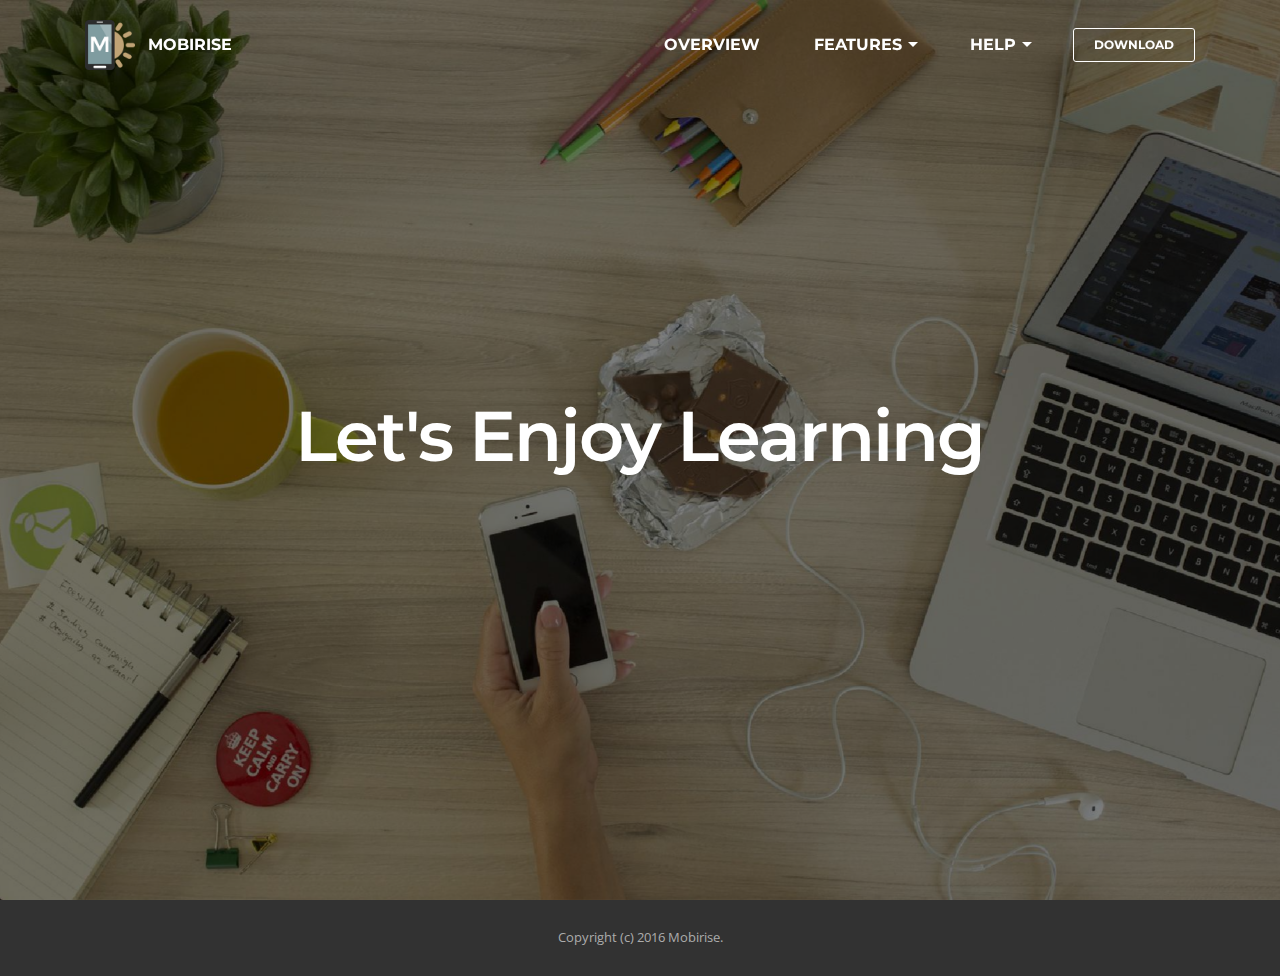
<file: index.html>
<!DOCTYPE html>
<html>
<head>
  <!-- Site made with Mobirise Website Builder v3.12.1, https://mobirise.com -->
  <meta charset="UTF-8">
  <meta http-equiv="X-UA-Compatible" content="IE=edge">
  <meta name="generator" content="Mobirise v3.12.1, mobirise.com">
  <meta name="viewport" content="width=device-width, initial-scale=1">
  <link rel="shortcut icon" href="assets/images/l-enjoy-logo-2017-128x129.png" type="image/x-icon">
  <meta name="description" content="">
  
  <link rel="stylesheet" href="https://fonts.googleapis.com/css?family=Lora:400,700,400italic,700italic&amp;subset=latin">
  <link rel="stylesheet" href="https://fonts.googleapis.com/css?family=Montserrat:400,700">
  <link rel="stylesheet" href="https://fonts.googleapis.com/css?family=Raleway:100,100i,200,200i,300,300i,400,400i,500,500i,600,600i,700,700i,800,800i,900,900i">
  <link rel="stylesheet" href="assets/bootstrap-material-design-font/css/material.css">
  <link rel="stylesheet" href="assets/tether/tether.min.css">
  <link rel="stylesheet" href="assets/bootstrap/css/bootstrap.min.css">
  <link rel="stylesheet" href="assets/dropdown/css/style.css">
  <link rel="stylesheet" href="assets/animate.css/animate.min.css">
  <link rel="stylesheet" href="assets/theme/css/style.css">
  <link rel="stylesheet" href="assets/mobirise/css/mbr-additional.css" type="text/css">
  
  
  
</head>
<body>
<section id="menu-0">

    <nav class="navbar navbar-dropdown bg-color transparent navbar-fixed-top">
        <div class="container">

            <div class="mbr-table">
                <div class="mbr-table-cell">

                    <div class="navbar-brand">
                        <a href="https://mobirise.com" class="navbar-logo"><img src="assets/images/logo.png" alt="Mobirise"></a>
                        <a class="navbar-caption" href="https://mobirise.com">MOBIRISE</a>
                    </div>

                </div>
                <div class="mbr-table-cell">

                    <button class="navbar-toggler pull-xs-right hidden-md-up" type="button" data-toggle="collapse" data-target="#exCollapsingNavbar">
                        <div class="hamburger-icon"></div>
                    </button>

                    <ul class="nav-dropdown collapse pull-xs-right nav navbar-nav navbar-toggleable-sm" id="exCollapsingNavbar"><li class="nav-item"><a class="nav-link link" href="https://mobirise.com/">OVERVIEW</a></li><li class="nav-item dropdown"><a class="nav-link link dropdown-toggle" data-toggle="dropdown-submenu" href="https://mobirise.com/">FEATURES</a><div class="dropdown-menu"><a class="dropdown-item" href="https://mobirise.com/">Mobile friendly</a><a class="dropdown-item" href="https://mobirise.com/">Based on Bootstrap</a><div class="dropdown"><a class="dropdown-item dropdown-toggle" data-toggle="dropdown-submenu" href="https://mobirise.com/">Trendy blocks</a><div class="dropdown-menu dropdown-submenu"><a class="dropdown-item" href="https://mobirise.com/">Image/content slider</a><a class="dropdown-item" href="https://mobirise.com/">Contact forms</a><a class="dropdown-item" href="https://mobirise.com/">Image gallery</a><a class="dropdown-item" href="https://mobirise.com/">Mobile menu</a><a class="dropdown-item" href="https://mobirise.com/">Google maps</a><a class="dropdown-item" href="https://mobirise.com/">Social buttons</a><a class="dropdown-item" href="https://mobirise.com/">Google fonts</a><a class="dropdown-item" href="https://mobirise.com/">Video background</a></div></div><a class="dropdown-item" href="https://mobirise.com/">Host anywhere</a></div></li><li class="nav-item dropdown open"><a class="nav-link link dropdown-toggle" data-toggle="dropdown-submenu" href="https://mobirise.com/" aria-expanded="true">HELP</a><div class="dropdown-menu"><a class="dropdown-item" href="http://forums.mobirise.com/">Forum</a><a class="dropdown-item" href="https://mobirise.com/">Tutorials</a><a class="dropdown-item" href="https://mobirise.com/">Contact us</a></div></li><li class="nav-item nav-btn"><a class="nav-link btn btn-white btn-white-outline" href="https://mobirise.com/">DOWNLOAD</a></li></ul>
                    <button hidden="" class="navbar-toggler navbar-close" type="button" data-toggle="collapse" data-target="#exCollapsingNavbar">
                        <div class="close-icon"></div>
                    </button>

                </div>
            </div>

        </div>
    </nav>

</section>

<section class="engine"><a rel="external" href="https://mobirise.com">https://mobirise.com/</a></section><section class="mbr-section mbr-section-hero mbr-section-full mbr-parallax-background" id="header1-1" style="background-image: url(assets/images/mbr-2000x1333.jpg);">

    <div class="mbr-overlay" style="opacity: 0.5; background-color: rgb(0, 0, 0);"></div>

    <div class="mbr-table-cell">

        <div class="container">
            <div class="row">
                <div class="mbr-section col-md-10 col-md-offset-1 text-xs-center">

                    <h1 class="mbr-section-title display-1">Let's Enjoy Learning</h1>
                    
                    
                </div>
            </div>
        </div>
    </div>

    

</section>

<footer class="mbr-small-footer mbr-section mbr-section-nopadding" id="footer1-2" style="background-color: rgb(50, 50, 50); padding-top: 1.75rem; padding-bottom: 1.75rem;">
    
    <div class="container">
        <p class="text-xs-center">Copyright (c) 2016 Mobirise.</p>
    </div>
</footer>


  <script src="assets/web/assets/jquery/jquery.min.js"></script>
  <script src="assets/tether/tether.min.js"></script>
  <script src="assets/bootstrap/js/bootstrap.min.js"></script>
  <script src="assets/smooth-scroll/smooth-scroll.js"></script>
  <script src="assets/dropdown/js/script.min.js"></script>
  <script src="assets/touch-swipe/jquery.touch-swipe.min.js"></script>
  <script src="assets/viewport-checker/jquery.viewportchecker.js"></script>
  <script src="assets/jarallax/jarallax.js"></script>
  <script src="assets/theme/js/script.js"></script>
  
  
  <input name="animation" type="hidden">
  </body>
</html>
</file>
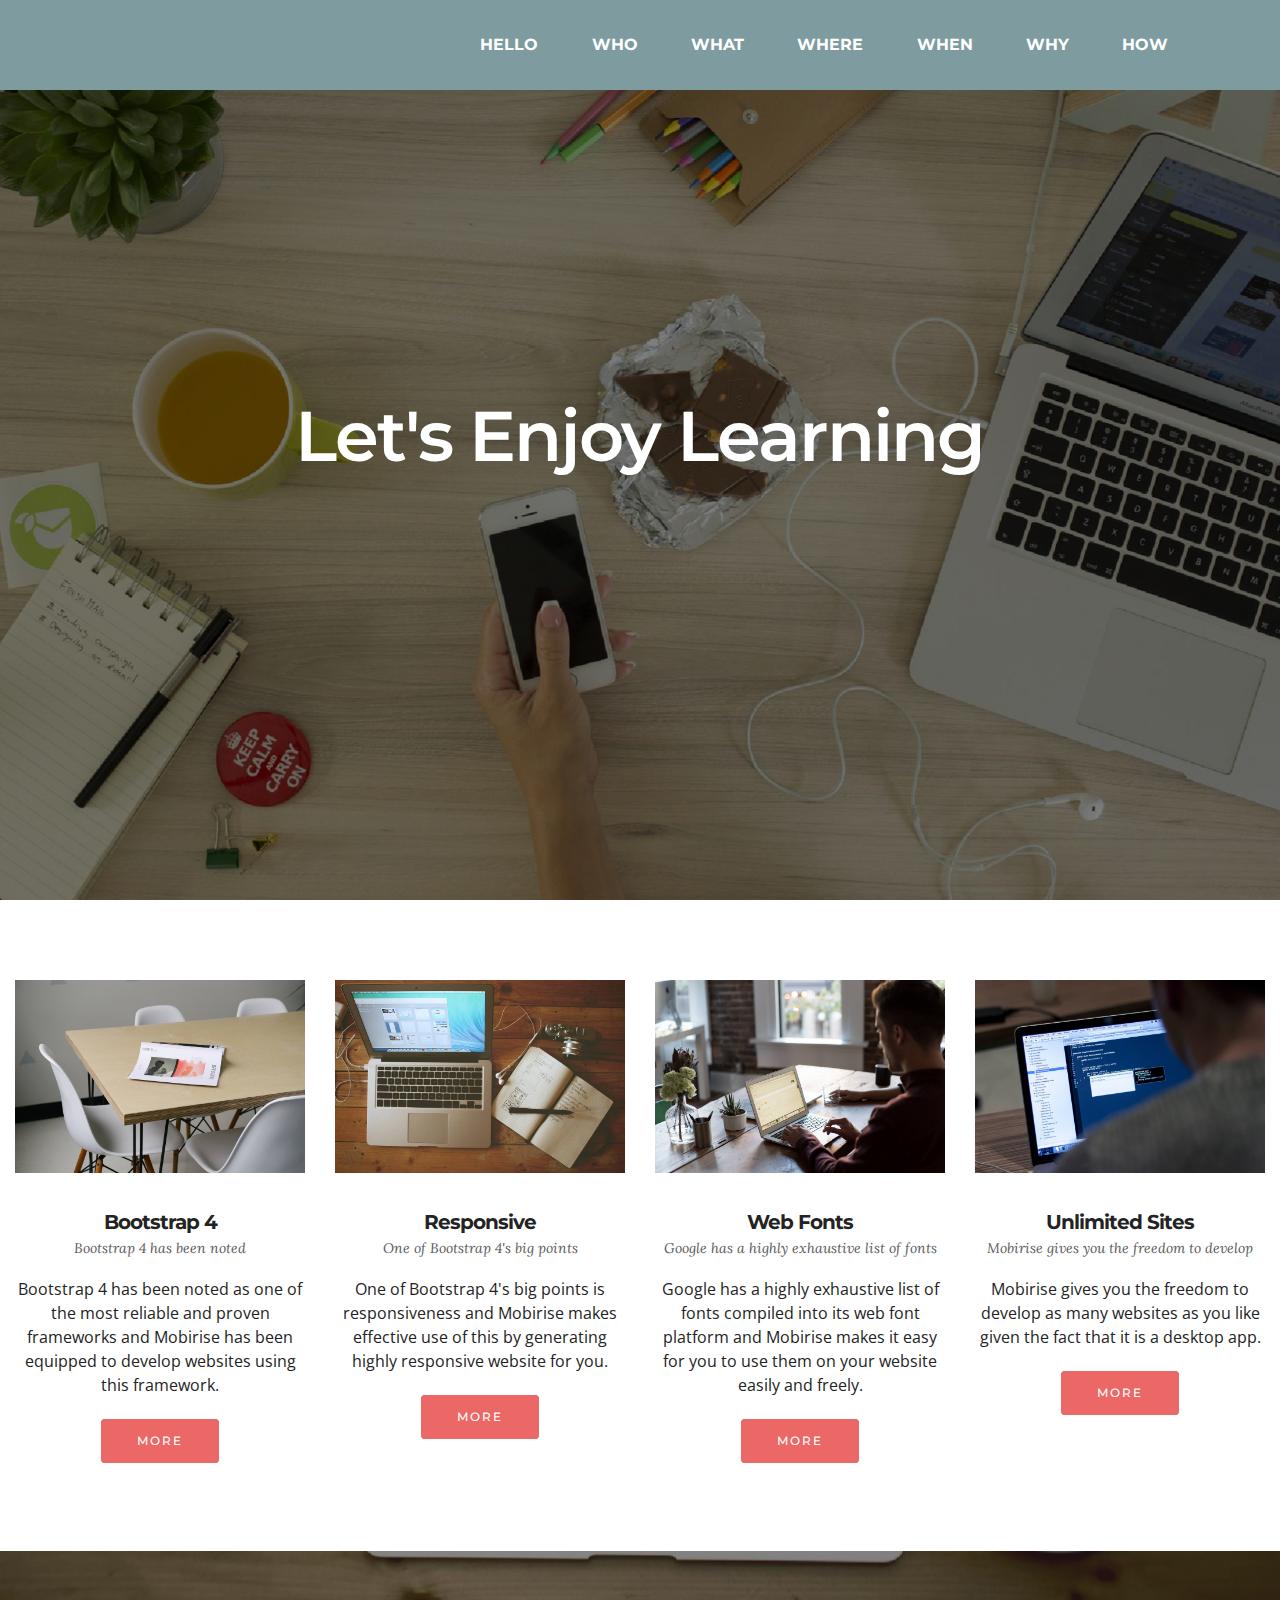
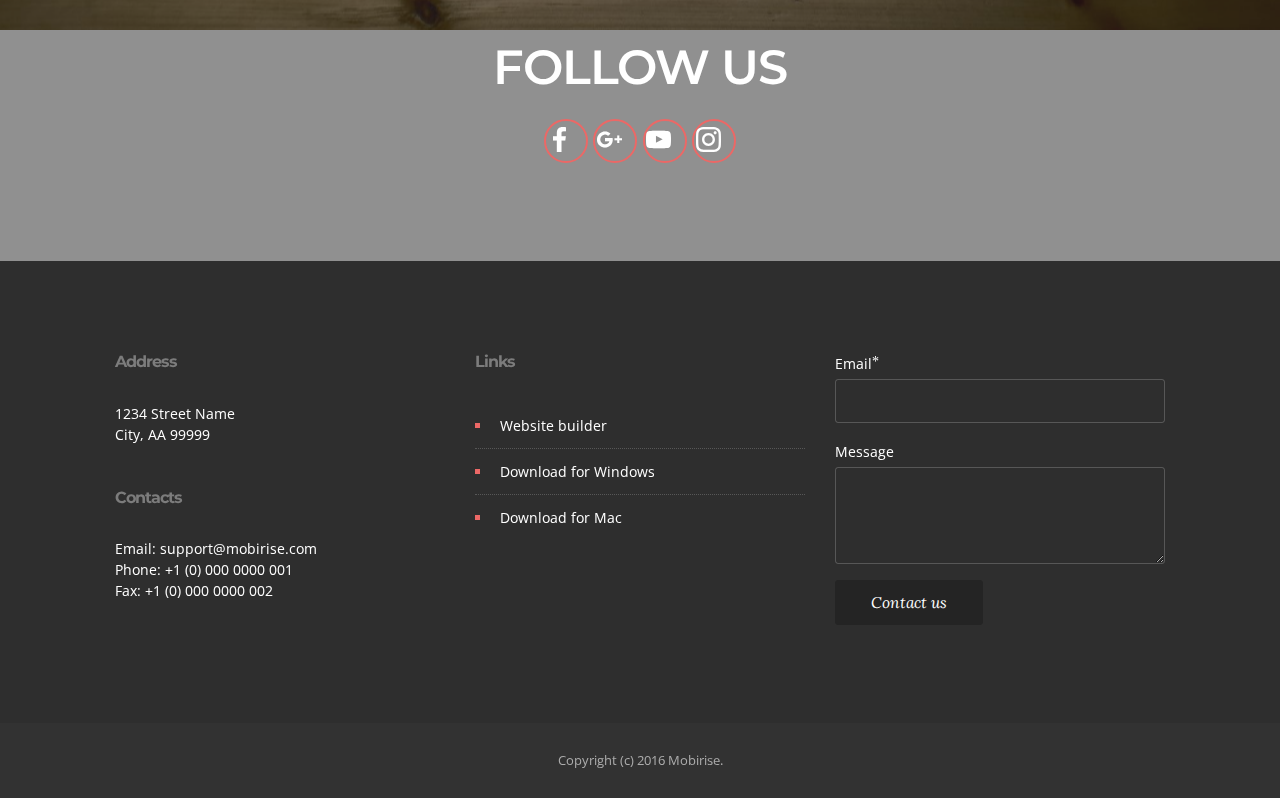
<file: home.html>
<!DOCTYPE html>
<html>
<head>
  <!-- Site made with Mobirise Website Builder v3.12.1, https://mobirise.com -->
  <meta charset="UTF-8">
  <meta http-equiv="X-UA-Compatible" content="IE=edge">
  <meta name="generator" content="Mobirise v3.12.1, mobirise.com">
  <meta name="viewport" content="width=device-width, initial-scale=1">
  <link rel="shortcut icon" href="assets/images/lets-enjoy-learning-logo-128x128.png" type="image/x-icon">
  <meta name="description" content="">
  <title>Hello</title>
  <link rel="stylesheet" href="https://fonts.googleapis.com/css?family=Lora:400,700,400italic,700italic&amp;subset=latin">
  <link rel="stylesheet" href="https://fonts.googleapis.com/css?family=Montserrat:400,700">
  <link rel="stylesheet" href="https://fonts.googleapis.com/css?family=Raleway:100,100i,200,200i,300,300i,400,400i,500,500i,600,600i,700,700i,800,800i,900,900i">
  <link rel="stylesheet" href="assets/bootstrap-material-design-font/css/material.css">
  <link rel="stylesheet" href="assets/tether/tether.min.css">
  <link rel="stylesheet" href="assets/bootstrap/css/bootstrap.min.css">
  <link rel="stylesheet" href="assets/dropdown/css/style.css">
  <link rel="stylesheet" href="assets/socicon/css/styles.css">
  <link rel="stylesheet" href="assets/theme/css/style.css">
  <link rel="stylesheet" href="assets/mobirise/css/mbr-additional.css" type="text/css">
  
  
  
</head>
<body>
<section id="menu-0">

    <nav class="navbar navbar-dropdown navbar-fixed-top">
        <div class="container">

            <div class="mbr-table">
                
                <div class="mbr-table-cell">

                    <button class="navbar-toggler pull-xs-right hidden-md-up" type="button" data-toggle="collapse" data-target="#exCollapsingNavbar">
                        <div class="hamburger-icon"></div>
                    </button>

                    <ul class="nav-dropdown collapse pull-xs-right nav navbar-nav navbar-toggleable-sm" id="exCollapsingNavbar"><li class="nav-item"><a class="nav-link link" href="home.html">HELLO</a></li><li class="nav-item"><a class="nav-link link" href="who.html">WHO</a></li><li class="nav-item"><a class="nav-link link" href="what.html">WHAT</a></li><li class="nav-item"><a class="nav-link link" href="where.html">WHERE</a></li><li class="nav-item"><a class="nav-link link" href="When.html">WHEN</a></li><li class="nav-item"><a class="nav-link link" href="why.html">WHY</a></li><li class="nav-item"><a class="nav-link link" href="how.html">HOW</a></li></ul>
                    <button hidden="" class="navbar-toggler navbar-close" type="button" data-toggle="collapse" data-target="#exCollapsingNavbar">
                        <div class="close-icon"></div>
                    </button>

                </div>
            </div>

        </div>
    </nav>

</section>

<section class="engine"><a rel="external" href="https://mobirise.com">Website Generator</a></section><section class="mbr-section mbr-section-hero mbr-section-full mbr-parallax-background" id="header1-1" style="background-image: url(assets/images/mbr-2000x1333.jpg);">

    <div class="mbr-overlay" style="opacity: 0.5; background-color: rgb(0, 0, 0);"></div>

    <div class="mbr-table-cell">

        <div class="container">
            <div class="row">
                <div class="mbr-section col-md-10 col-md-offset-1 text-xs-center">

                    <h1 class="mbr-section-title display-1">Let's Enjoy Learning</h1>
                    
                    
                </div>
            </div>
        </div>
    </div>

    

</section>

<section class="mbr-cards mbr-section mbr-section-nopadding" id="features3-0" style="background-color: rgb(255, 255, 255);">

    

    <div class="mbr-cards-row row">
        <div class="mbr-cards-col col-xs-12 col-lg-3" style="padding-top: 80px; padding-bottom: 80px;">
            <div class="container">
              <div class="card cart-block">
                  <div class="card-img"><img src="assets/images/table.jpg" class="card-img-top"></div>
                  <div class="card-block">
                    <h4 class="card-title">Bootstrap 4</h4>
                    <h5 class="card-subtitle">Bootstrap 4 has been noted</h5>
                    <p class="card-text">Bootstrap 4 has been noted as one of the most reliable and proven frameworks and Mobirise has been equipped to develop websites using this framework.</p>
                    <div class="card-btn"><a href="https://mobirise.com" class="btn btn-primary">MORE</a></div>
                    </div>
                </div>
            </div>
        </div>
        <div class="mbr-cards-col col-xs-12 col-lg-3" style="padding-top: 80px; padding-bottom: 80px;">
            <div class="container">
                <div class="card cart-block">
                    <div class="card-img"><img src="assets/images/desktop.jpg" class="card-img-top"></div>
                    <div class="card-block">
                        <h4 class="card-title">Responsive</h4>
                        <h5 class="card-subtitle">One of Bootstrap 4's big points</h5>
                        <p class="card-text">One of Bootstrap 4's big points is responsiveness and Mobirise makes effective use of this by generating highly responsive website for you.</p>
                        <div class="card-btn"><a href="https://mobirise.com" class="btn btn-primary">MORE</a></div>
                    </div>
                </div>
            </div>
        </div>
        <div class="mbr-cards-col col-xs-12 col-lg-3" style="padding-top: 80px; padding-bottom: 80px;">
            <div class="container">
                <div class="card cart-block">
                    <div class="card-img"><img src="assets/images/coworkers.jpg" class="card-img-top"></div>
                    <div class="card-block">
                        <h4 class="card-title">Web Fonts</h4>
                        <h5 class="card-subtitle">Google has a highly exhaustive list of fonts</h5>
                        <p class="card-text">Google has a highly exhaustive list of fonts compiled into its web font platform and Mobirise makes it easy for you to use them on your website easily and freely.</p>
                        <div class="card-btn"><a href="https://mobirise.com" class="btn btn-primary">MORE</a></div>
                    </div>
                </div>
            </div>
        </div>
        <div class="mbr-cards-col col-xs-12 col-lg-3" style="padding-top: 80px; padding-bottom: 80px;">
            <div class="container">
                <div class="card cart-block">
                    <div class="card-img"><img src="assets/images/code-man.jpg" class="card-img-top"></div>
                    <div class="card-block">
                        <h4 class="card-title">Unlimited Sites</h4>
                        <h5 class="card-subtitle">Mobirise gives you the freedom to develop</h5>
                        <p class="card-text">Mobirise gives you the freedom to develop as many websites as you like given the fact that it is a desktop app.</p>
                        <div class="card-btn"><a href="https://mobirise.com" class="btn btn-primary">MORE</a></div>
                    </div>
                </div>
            </div>
        </div>
        
        
    </div>
</section>

<section class="mbr-section mbr-section-md-padding mbr-parallax-background" id="social-buttons2-1" style="background-image: url(assets/images/mbr-3-2000x1333.jpg); padding-top: 90px; padding-bottom: 90px;">
    <div class="mbr-overlay" style="opacity: 0.5; background-color: rgb(34, 34, 34);">
    </div>
    <div class="container">
        <div class="row">
            <div class="col-md-8 col-md-offset-2 text-xs-center">
                <h3 class="mbr-section-title display-2">FOLLOW US</h3>
                <div> <a class="btn btn-social" title="Facebook" target="_blank" href="https://www.facebook.com/pages/Mobirise/1616226671953247"><span class="socicon socicon-facebook mbr-iconfont mbr-iconfont-btn" style="font-size: 25px; color: rgb(255, 255, 255);"></span></a> <a class="btn btn-social" title="Google+" target="_blank" href="https://plus.google.com/u/0/+Mobirise/posts"><span class="socicon socicon-googleplus mbr-iconfont mbr-iconfont-btn" style="font-size: 25px; color: rgb(255, 255, 255);"></span></a> <a class="btn btn-social" title="YouTube" target="_blank" href="https://www.youtube.com/channel/UCt_tncVAetpK5JeM8L-8jyw"><span class="socicon socicon-youtube mbr-iconfont mbr-iconfont-btn" style="font-size: 25px; color: rgb(255, 255, 255);"></span></a> <a class="btn btn-social" title="Instagram" target="_blank" href="https://instagram.com/mobirise/"><span class="socicon socicon-instagram mbr-iconfont mbr-iconfont-btn" style="font-size: 25px; color: rgb(255, 255, 255);"></span></a>      </div>
            </div>
        </div>
    </div>
</section>

<section class="mbr-footer footer4 mbr-section mbr-section-md-padding" id="contacts4-2" style="background-color: rgb(46, 46, 46); padding-top: 90px; padding-bottom: 90px;">
    
    <div class="container">
        <div class="mbr-contacts row">
            <div class="col-sm-8">
                <div class="row">
                    <div class="col-sm-6">
                        <p><strong>Address</strong><br>
1234 Street Name<br>
City, AA 99999<br><br><br>
<strong>Contacts</strong><br>
Email: support@mobirise.com<br>
Phone: +1 (0) 000 0000 001<br>
Fax: +1 (0) 000 0000 002</p>
                    </div>
                    <div class="col-sm-6"><p class="mbr-contacts__text"><strong>Links</strong></p><ul class="mbr-contacts__list"><li><a class="text-white" href="https://mobirise.com/">Website builder</a></li><li><a class="text-white" href="https://mobirise.com/mobirise-free-win.zip">Download for Windows</a></li><li><a class="text-white" href="https://mobirise.com/mobirise-free-mac.zip">Download for Mac</a></li></ul></div>
                </div>
            </div>
            <div class="col-sm-4" data-form-type="formoid">
                <div data-form-alert="true">
                    <div hidden="" data-form-alert-success="true">Thanks for filling out form!</div>
                </div>
                <form action="https://mobirise.com/" method="post" data-form-title="MESSAGE">
                    <input type="hidden" value="bCW5QPJ+hwYRbc4Q1ts/HruvxVSHhEgBk0sGW/62uesWpWoAXW9ZTXsPN7IuZN6RPzNs2Ckfv93dpFcieLBBSIOMfB5KGM9WyvRnrEiHf79aV9yefub3QwBXfyCuOEOH" data-form-email="true">
                    
                    <div class="form-group">
                        <label class="form-control-label" for="contacts4-2-email">Email<span class="form-asterisk">*</span></label>
                        <input type="email" class="form-control input-sm input-inverse" name="email" required="" data-form-field="Email" id="contacts4-2-email">
                    </div>
                    
                    <div class="form-group">
                        <label class="form-control-label" for="contacts4-2-message">Message</label>
                        <textarea class="form-control input-sm input-inverse" name="message" data-form-field="Message" rows="4" id="contacts4-2-message"></textarea>
                    </div>
                    <div class="mbr-buttons mbr-buttons--right btn-inverse"><button type="submit" class="btn btn-sm btn-black">Contact us</button></div>
                </form>
            </div>
        </div>
    </div>
</section>

<footer class="mbr-small-footer mbr-section mbr-section-nopadding" id="footer1-2" style="background-color: rgb(50, 50, 50); padding-top: 1.75rem; padding-bottom: 1.75rem;">
    
    <div class="container">
        <p class="text-xs-center">Copyright (c) 2016 Mobirise.</p>
    </div>
</footer>


  <script src="assets/web/assets/jquery/jquery.min.js"></script>
  <script src="assets/tether/tether.min.js"></script>
  <script src="assets/bootstrap/js/bootstrap.min.js"></script>
  <script src="assets/smooth-scroll/smooth-scroll.js"></script>
  <script src="assets/dropdown/js/script.min.js"></script>
  <script src="assets/touch-swipe/jquery.touch-swipe.min.js"></script>
  <script src="assets/jarallax/jarallax.js"></script>
  <script src="assets/theme/js/script.js"></script>
  <script src="assets/formoid/formoid.min.js"></script>
  
  
</body>
</html>
</file>
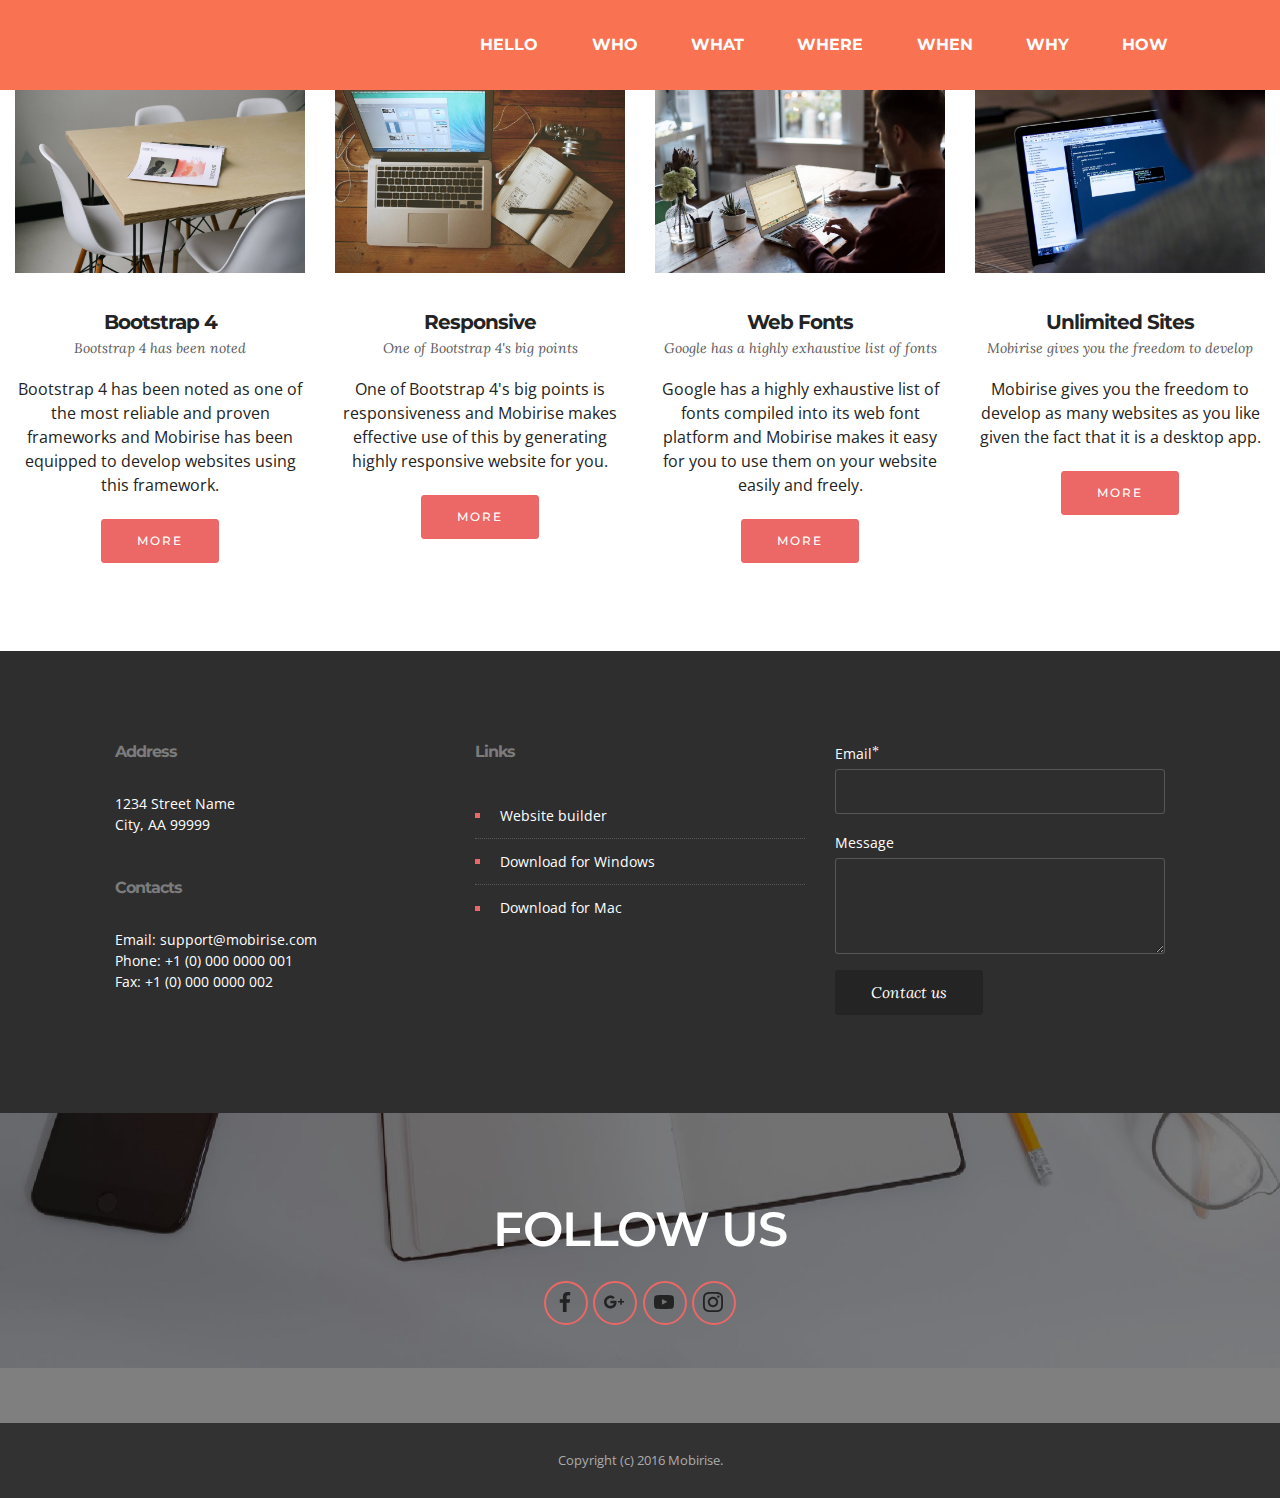
<file: how.html>
<!DOCTYPE html>
<html>
<head>
  <!-- Site made with Mobirise Website Builder v3.12.1, https://mobirise.com -->
  <meta charset="UTF-8">
  <meta http-equiv="X-UA-Compatible" content="IE=edge">
  <meta name="generator" content="Mobirise v3.12.1, mobirise.com">
  <meta name="viewport" content="width=device-width, initial-scale=1">
  <link rel="shortcut icon" href="assets/images/lets-enjoy-learning-logo-128x128.png" type="image/x-icon">
  <meta name="description" content="">
  <title>How</title>
  <link rel="stylesheet" href="https://fonts.googleapis.com/css?family=Lora:400,700,400italic,700italic&amp;subset=latin">
  <link rel="stylesheet" href="https://fonts.googleapis.com/css?family=Montserrat:400,700">
  <link rel="stylesheet" href="https://fonts.googleapis.com/css?family=Raleway:100,100i,200,200i,300,300i,400,400i,500,500i,600,600i,700,700i,800,800i,900,900i">
  <link rel="stylesheet" href="assets/bootstrap-material-design-font/css/material.css">
  <link rel="stylesheet" href="assets/tether/tether.min.css">
  <link rel="stylesheet" href="assets/bootstrap/css/bootstrap.min.css">
  <link rel="stylesheet" href="assets/dropdown/css/style.css">
  <link rel="stylesheet" href="assets/socicon/css/styles.css">
  <link rel="stylesheet" href="assets/theme/css/style.css">
  <link rel="stylesheet" href="assets/mobirise/css/mbr-additional.css" type="text/css">
  
  
  
</head>
<body>
<section id="menu-x">

    <nav class="navbar navbar-dropdown navbar-fixed-top">
        <div class="container">

            <div class="mbr-table">
                
                <div class="mbr-table-cell">

                    <button class="navbar-toggler pull-xs-right hidden-md-up" type="button" data-toggle="collapse" data-target="#exCollapsingNavbar">
                        <div class="hamburger-icon"></div>
                    </button>

                    <ul class="nav-dropdown collapse pull-xs-right nav navbar-nav navbar-toggleable-sm" id="exCollapsingNavbar"><li class="nav-item"><a class="nav-link link" href="home.html">HELLO</a></li><li class="nav-item"><a class="nav-link link" href="who.html">WHO</a></li><li class="nav-item"><a class="nav-link link" href="what.html">WHAT</a></li><li class="nav-item"><a class="nav-link link" href="where.html">WHERE</a></li><li class="nav-item"><a class="nav-link link" href="When.html">WHEN</a></li><li class="nav-item"><a class="nav-link link" href="why.html">WHY</a></li><li class="nav-item"><a class="nav-link link" href="how.html">HOW</a></li></ul>
                    <button hidden="" class="navbar-toggler navbar-close" type="button" data-toggle="collapse" data-target="#exCollapsingNavbar">
                        <div class="close-icon"></div>
                    </button>

                </div>
            </div>

        </div>
    </nav>

</section>

<section class="engine"><a rel="external" href="https://mobirise.com">Mobirise Web Page Builder</a></section><section class="mbr-cards mbr-section mbr-section-nopadding mbr-after-navbar" id="features3-10" style="background-color: rgb(255, 255, 255);">

    

    <div class="mbr-cards-row row">
        <div class="mbr-cards-col col-xs-12 col-lg-3" style="padding-top: 80px; padding-bottom: 80px;">
            <div class="container">
              <div class="card cart-block">
                  <div class="card-img"><img src="assets/images/table.jpg" class="card-img-top"></div>
                  <div class="card-block">
                    <h4 class="card-title">Bootstrap 4</h4>
                    <h5 class="card-subtitle">Bootstrap 4 has been noted</h5>
                    <p class="card-text">Bootstrap 4 has been noted as one of the most reliable and proven frameworks and Mobirise has been equipped to develop websites using this framework.</p>
                    <div class="card-btn"><a href="https://mobirise.com" class="btn btn-primary">MORE</a></div>
                    </div>
                </div>
            </div>
        </div>
        <div class="mbr-cards-col col-xs-12 col-lg-3" style="padding-top: 80px; padding-bottom: 80px;">
            <div class="container">
                <div class="card cart-block">
                    <div class="card-img"><img src="assets/images/desktop.jpg" class="card-img-top"></div>
                    <div class="card-block">
                        <h4 class="card-title">Responsive</h4>
                        <h5 class="card-subtitle">One of Bootstrap 4's big points</h5>
                        <p class="card-text">One of Bootstrap 4's big points is responsiveness and Mobirise makes effective use of this by generating highly responsive website for you.</p>
                        <div class="card-btn"><a href="https://mobirise.com" class="btn btn-primary">MORE</a></div>
                    </div>
                </div>
            </div>
        </div>
        <div class="mbr-cards-col col-xs-12 col-lg-3" style="padding-top: 80px; padding-bottom: 80px;">
            <div class="container">
                <div class="card cart-block">
                    <div class="card-img"><img src="assets/images/coworkers.jpg" class="card-img-top"></div>
                    <div class="card-block">
                        <h4 class="card-title">Web Fonts</h4>
                        <h5 class="card-subtitle">Google has a highly exhaustive list of fonts</h5>
                        <p class="card-text">Google has a highly exhaustive list of fonts compiled into its web font platform and Mobirise makes it easy for you to use them on your website easily and freely.</p>
                        <div class="card-btn"><a href="https://mobirise.com" class="btn btn-primary">MORE</a></div>
                    </div>
                </div>
            </div>
        </div>
        <div class="mbr-cards-col col-xs-12 col-lg-3" style="padding-top: 80px; padding-bottom: 80px;">
            <div class="container">
                <div class="card cart-block">
                    <div class="card-img"><img src="assets/images/code-man.jpg" class="card-img-top"></div>
                    <div class="card-block">
                        <h4 class="card-title">Unlimited Sites</h4>
                        <h5 class="card-subtitle">Mobirise gives you the freedom to develop</h5>
                        <p class="card-text">Mobirise gives you the freedom to develop as many websites as you like given the fact that it is a desktop app.</p>
                        <div class="card-btn"><a href="https://mobirise.com" class="btn btn-primary">MORE</a></div>
                    </div>
                </div>
            </div>
        </div>
        
        
    </div>
</section>

<section class="mbr-footer footer4 mbr-section mbr-section-md-padding" id="contacts4-12" style="background-color: rgb(46, 46, 46); padding-top: 90px; padding-bottom: 90px;">
    
    <div class="container">
        <div class="mbr-contacts row">
            <div class="col-sm-8">
                <div class="row">
                    <div class="col-sm-6">
                        <p><strong>Address</strong><br>
1234 Street Name<br>
City, AA 99999<br><br><br>
<strong>Contacts</strong><br>
Email: support@mobirise.com<br>
Phone: +1 (0) 000 0000 001<br>
Fax: +1 (0) 000 0000 002</p>
                    </div>
                    <div class="col-sm-6"><p class="mbr-contacts__text"><strong>Links</strong></p><ul class="mbr-contacts__list"><li><a class="text-white" href="https://mobirise.com/">Website builder</a></li><li><a class="text-white" href="https://mobirise.com/mobirise-free-win.zip">Download for Windows</a></li><li><a class="text-white" href="https://mobirise.com/mobirise-free-mac.zip">Download for Mac</a></li></ul></div>
                </div>
            </div>
            <div class="col-sm-4" data-form-type="formoid">
                <div data-form-alert="true">
                    <div hidden="" data-form-alert-success="true">Thanks for filling out form!</div>
                </div>
                <form action="https://mobirise.com/" method="post" data-form-title="MESSAGE">
                    <input type="hidden" value="rDpUh6q0AlTmcCYT4NKSFZBcafo94BrRWb2B2i6NCVCruobHNYeLN2p2RTG0dLiPoCJLTXbAEEozgiW7l70Uq5J9oLtPi20n+fAwsPwzSHMlh6WVpKKOeT23UuU96E3p" data-form-email="true">
                    
                    <div class="form-group">
                        <label class="form-control-label" for="contacts4-12-email">Email<span class="form-asterisk">*</span></label>
                        <input type="email" class="form-control input-sm input-inverse" name="email" required="" data-form-field="Email" id="contacts4-12-email">
                    </div>
                    
                    <div class="form-group">
                        <label class="form-control-label" for="contacts4-12-message">Message</label>
                        <textarea class="form-control input-sm input-inverse" name="message" data-form-field="Message" rows="4" id="contacts4-12-message"></textarea>
                    </div>
                    <div class="mbr-buttons mbr-buttons--right btn-inverse"><button type="submit" class="btn btn-sm btn-black">Contact us</button></div>
                </form>
            </div>
        </div>
    </div>
</section>

<section class="mbr-section mbr-section-md-padding mbr-parallax-background" id="social-buttons2-11" style="background-image: url(assets/images/mbr-2-2000x1333.jpg); padding-top: 90px; padding-bottom: 90px;">
    <div class="mbr-overlay" style="opacity: 0.5; background-color: rgb(0, 0, 0);">
    </div>
    <div class="container">
        <div class="row">
            <div class="col-md-8 col-md-offset-2 text-xs-center">
                <h3 class="mbr-section-title display-2">FOLLOW US</h3>
                <div> <a class="btn btn-social" title="Facebook" target="_blank" href="https://www.facebook.com/pages/Mobirise/1616226671953247"><i class="socicon socicon-facebook"></i></a> <a class="btn btn-social" title="Google+" target="_blank" href="https://plus.google.com/u/0/+Mobirise/posts"><i class="socicon socicon-googleplus"></i></a> <a class="btn btn-social" title="YouTube" target="_blank" href="https://www.youtube.com/channel/UCt_tncVAetpK5JeM8L-8jyw"><i class="socicon socicon-youtube"></i></a> <a class="btn btn-social" title="Instagram" target="_blank" href="https://instagram.com/mobirise/"><i class="socicon socicon-instagram"></i></a>      </div>
            </div>
        </div>
    </div>
</section>

<footer class="mbr-small-footer mbr-section mbr-section-nopadding" id="footer1-z" style="background-color: rgb(50, 50, 50); padding-top: 1.75rem; padding-bottom: 1.75rem;">
    
    <div class="container">
        <p class="text-xs-center">Copyright (c) 2016 Mobirise.</p>
    </div>
</footer>


  <script src="assets/web/assets/jquery/jquery.min.js"></script>
  <script src="assets/tether/tether.min.js"></script>
  <script src="assets/bootstrap/js/bootstrap.min.js"></script>
  <script src="assets/smooth-scroll/smooth-scroll.js"></script>
  <script src="assets/dropdown/js/script.min.js"></script>
  <script src="assets/touch-swipe/jquery.touch-swipe.min.js"></script>
  <script src="assets/jarallax/jarallax.js"></script>
  <script src="assets/theme/js/script.js"></script>
  <script src="assets/formoid/formoid.min.js"></script>
  
  
</body>
</html>
</file>
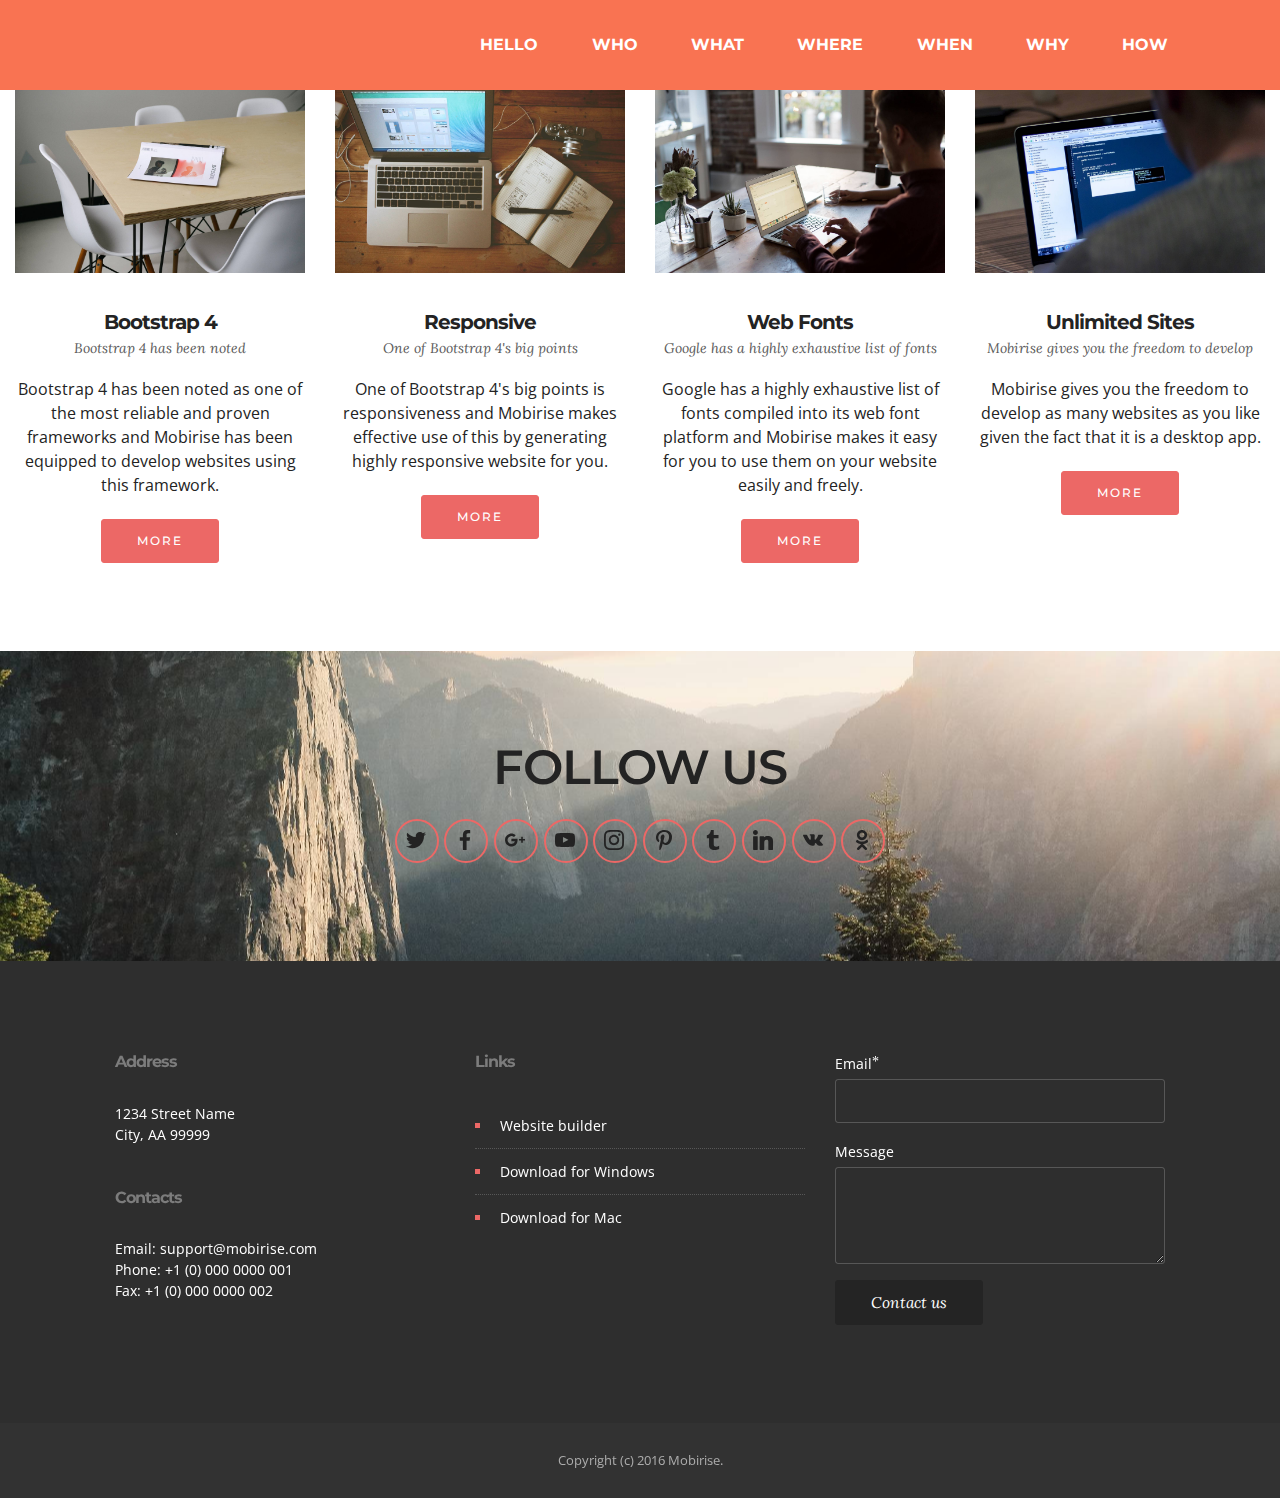
<file: what.html>
<!DOCTYPE html>
<html>
<head>
  <!-- Site made with Mobirise Website Builder v3.12.1, https://mobirise.com -->
  <meta charset="UTF-8">
  <meta http-equiv="X-UA-Compatible" content="IE=edge">
  <meta name="generator" content="Mobirise v3.12.1, mobirise.com">
  <meta name="viewport" content="width=device-width, initial-scale=1">
  <link rel="shortcut icon" href="assets/images/lets-enjoy-learning-logo-128x128.png" type="image/x-icon">
  <meta name="description" content="">
  <title>What</title>
  <link rel="stylesheet" href="https://fonts.googleapis.com/css?family=Lora:400,700,400italic,700italic&amp;subset=latin">
  <link rel="stylesheet" href="https://fonts.googleapis.com/css?family=Montserrat:400,700">
  <link rel="stylesheet" href="https://fonts.googleapis.com/css?family=Raleway:100,100i,200,200i,300,300i,400,400i,500,500i,600,600i,700,700i,800,800i,900,900i">
  <link rel="stylesheet" href="assets/bootstrap-material-design-font/css/material.css">
  <link rel="stylesheet" href="assets/tether/tether.min.css">
  <link rel="stylesheet" href="assets/bootstrap/css/bootstrap.min.css">
  <link rel="stylesheet" href="assets/dropdown/css/style.css">
  <link rel="stylesheet" href="assets/socicon/css/styles.css">
  <link rel="stylesheet" href="assets/theme/css/style.css">
  <link rel="stylesheet" href="assets/mobirise/css/mbr-additional.css" type="text/css">
  
  
  
</head>
<body>
<section id="menu-9">

    <nav class="navbar navbar-dropdown navbar-fixed-top">
        <div class="container">

            <div class="mbr-table">
                
                <div class="mbr-table-cell">

                    <button class="navbar-toggler pull-xs-right hidden-md-up" type="button" data-toggle="collapse" data-target="#exCollapsingNavbar">
                        <div class="hamburger-icon"></div>
                    </button>

                    <ul class="nav-dropdown collapse pull-xs-right nav navbar-nav navbar-toggleable-sm" id="exCollapsingNavbar"><li class="nav-item"><a class="nav-link link" href="home.html">HELLO</a></li><li class="nav-item"><a class="nav-link link" href="who.html">WHO</a></li><li class="nav-item"><a class="nav-link link" href="what.html">WHAT</a></li><li class="nav-item"><a class="nav-link link" href="where.html">WHERE</a></li><li class="nav-item"><a class="nav-link link" href="When.html">WHEN</a></li><li class="nav-item"><a class="nav-link link" href="why.html">WHY</a></li><li class="nav-item"><a class="nav-link link" href="how.html">HOW</a></li></ul>
                    <button hidden="" class="navbar-toggler navbar-close" type="button" data-toggle="collapse" data-target="#exCollapsingNavbar">
                        <div class="close-icon"></div>
                    </button>

                </div>
            </div>

        </div>
    </nav>

</section>

<section class="engine"><a rel="external" href="https://mobirise.com">mobirise.com</a></section><section class="mbr-cards mbr-section mbr-section-nopadding mbr-after-navbar" id="features3-c" style="background-color: rgb(255, 255, 255);">

    

    <div class="mbr-cards-row row">
        <div class="mbr-cards-col col-xs-12 col-lg-3" style="padding-top: 80px; padding-bottom: 80px;">
            <div class="container">
              <div class="card cart-block">
                  <div class="card-img"><img src="assets/images/table.jpg" class="card-img-top"></div>
                  <div class="card-block">
                    <h4 class="card-title">Bootstrap 4</h4>
                    <h5 class="card-subtitle">Bootstrap 4 has been noted</h5>
                    <p class="card-text">Bootstrap 4 has been noted as one of the most reliable and proven frameworks and Mobirise has been equipped to develop websites using this framework.</p>
                    <div class="card-btn"><a href="https://mobirise.com" class="btn btn-primary">MORE</a></div>
                    </div>
                </div>
            </div>
        </div>
        <div class="mbr-cards-col col-xs-12 col-lg-3" style="padding-top: 80px; padding-bottom: 80px;">
            <div class="container">
                <div class="card cart-block">
                    <div class="card-img"><img src="assets/images/desktop.jpg" class="card-img-top"></div>
                    <div class="card-block">
                        <h4 class="card-title">Responsive</h4>
                        <h5 class="card-subtitle">One of Bootstrap 4's big points</h5>
                        <p class="card-text">One of Bootstrap 4's big points is responsiveness and Mobirise makes effective use of this by generating highly responsive website for you.</p>
                        <div class="card-btn"><a href="https://mobirise.com" class="btn btn-primary">MORE</a></div>
                    </div>
                </div>
            </div>
        </div>
        <div class="mbr-cards-col col-xs-12 col-lg-3" style="padding-top: 80px; padding-bottom: 80px;">
            <div class="container">
                <div class="card cart-block">
                    <div class="card-img"><img src="assets/images/coworkers.jpg" class="card-img-top"></div>
                    <div class="card-block">
                        <h4 class="card-title">Web Fonts</h4>
                        <h5 class="card-subtitle">Google has a highly exhaustive list of fonts</h5>
                        <p class="card-text">Google has a highly exhaustive list of fonts compiled into its web font platform and Mobirise makes it easy for you to use them on your website easily and freely.</p>
                        <div class="card-btn"><a href="https://mobirise.com" class="btn btn-primary">MORE</a></div>
                    </div>
                </div>
            </div>
        </div>
        <div class="mbr-cards-col col-xs-12 col-lg-3" style="padding-top: 80px; padding-bottom: 80px;">
            <div class="container">
                <div class="card cart-block">
                    <div class="card-img"><img src="assets/images/code-man.jpg" class="card-img-top"></div>
                    <div class="card-block">
                        <h4 class="card-title">Unlimited Sites</h4>
                        <h5 class="card-subtitle">Mobirise gives you the freedom to develop</h5>
                        <p class="card-text">Mobirise gives you the freedom to develop as many websites as you like given the fact that it is a desktop app.</p>
                        <div class="card-btn"><a href="https://mobirise.com" class="btn btn-primary">MORE</a></div>
                    </div>
                </div>
            </div>
        </div>
        
        
    </div>
</section>

<section class="mbr-section mbr-section-md-padding mbr-parallax-background" id="social-buttons2-d" style="background-image: url(assets/images/landscape3.jpg); padding-top: 90px; padding-bottom: 90px;">
    
    <div class="container">
        <div class="row">
            <div class="col-md-8 col-md-offset-2 text-xs-center">
                <h3 class="mbr-section-title display-2">FOLLOW US</h3>
                <div><a class="btn btn-social" title="Twitter" target="_blank" href="https://twitter.com/mobirise"><i class="socicon socicon-twitter"></i></a> <a class="btn btn-social" title="Facebook" target="_blank" href="https://www.facebook.com/pages/Mobirise/1616226671953247"><i class="socicon socicon-facebook"></i></a> <a class="btn btn-social" title="Google+" target="_blank" href="https://plus.google.com/u/0/+Mobirise/posts"><i class="socicon socicon-googleplus"></i></a> <a class="btn btn-social" title="YouTube" target="_blank" href="https://www.youtube.com/channel/UCt_tncVAetpK5JeM8L-8jyw"><i class="socicon socicon-youtube"></i></a> <a class="btn btn-social" title="Instagram" target="_blank" href="https://instagram.com/mobirise/"><i class="socicon socicon-instagram"></i></a> <a class="btn btn-social" title="Pinterest" target="_blank" href="https://www.pinterest.com/mobirise/"><i class="socicon socicon-pinterest"></i></a> <a class="btn btn-social" title="Tumblr" target="_blank" href="http://mobirise.tumblr.com/"><i class="socicon socicon-tumblr"></i></a> <a class="btn btn-social" title="LinkedIn" target="_blank" href="https://www.linkedin.com/in/mobirise"><i class="socicon socicon-linkedin"></i></a> <a class="btn btn-social" title="VKontakte" target="_blank" href="#"><i class="socicon socicon-vkontakte"></i></a> <a class="btn btn-social" title="Odnoklassniki" target="_blank" href="#"><i class="socicon socicon-odnoklassniki"></i></a> </div>
            </div>
        </div>
    </div>
</section>

<section class="mbr-footer footer4 mbr-section mbr-section-md-padding" id="contacts4-e" style="background-color: rgb(46, 46, 46); padding-top: 90px; padding-bottom: 90px;">
    
    <div class="container">
        <div class="mbr-contacts row">
            <div class="col-sm-8">
                <div class="row">
                    <div class="col-sm-6">
                        <p><strong>Address</strong><br>
1234 Street Name<br>
City, AA 99999<br><br><br>
<strong>Contacts</strong><br>
Email: support@mobirise.com<br>
Phone: +1 (0) 000 0000 001<br>
Fax: +1 (0) 000 0000 002</p>
                    </div>
                    <div class="col-sm-6"><p class="mbr-contacts__text"><strong>Links</strong></p><ul class="mbr-contacts__list"><li><a class="text-white" href="https://mobirise.com/">Website builder</a></li><li><a class="text-white" href="https://mobirise.com/mobirise-free-win.zip">Download for Windows</a></li><li><a class="text-white" href="https://mobirise.com/mobirise-free-mac.zip">Download for Mac</a></li></ul></div>
                </div>
            </div>
            <div class="col-sm-4" data-form-type="formoid">
                <div data-form-alert="true">
                    <div hidden="" data-form-alert-success="true">Thanks for filling out form!</div>
                </div>
                <form action="https://mobirise.com/" method="post" data-form-title="MESSAGE">
                    <input type="hidden" value="4jBacHo9cBZY8uTiKy9ANhf9F+4tjSdAw60c2oCVsY5tKdgyKmiE/OVdad2vwGQlj6zQI30nVCfsOovfc1GcOIBhk+ZOnmiFr4oN0+KtQTDaMBZXPWDPQxQZxe6Kg/Dn" data-form-email="true">
                    
                    <div class="form-group">
                        <label class="form-control-label" for="contacts4-e-email">Email<span class="form-asterisk">*</span></label>
                        <input type="email" class="form-control input-sm input-inverse" name="email" required="" data-form-field="Email" id="contacts4-e-email">
                    </div>
                    
                    <div class="form-group">
                        <label class="form-control-label" for="contacts4-e-message">Message</label>
                        <textarea class="form-control input-sm input-inverse" name="message" data-form-field="Message" rows="4" id="contacts4-e-message"></textarea>
                    </div>
                    <div class="mbr-buttons mbr-buttons--right btn-inverse"><button type="submit" class="btn btn-sm btn-black">Contact us</button></div>
                </form>
            </div>
        </div>
    </div>
</section>

<footer class="mbr-small-footer mbr-section mbr-section-nopadding" id="footer1-b" style="background-color: rgb(50, 50, 50); padding-top: 1.75rem; padding-bottom: 1.75rem;">
    
    <div class="container">
        <p class="text-xs-center">Copyright (c) 2016 Mobirise.</p>
    </div>
</footer>


  <script src="assets/web/assets/jquery/jquery.min.js"></script>
  <script src="assets/tether/tether.min.js"></script>
  <script src="assets/bootstrap/js/bootstrap.min.js"></script>
  <script src="assets/smooth-scroll/smooth-scroll.js"></script>
  <script src="assets/dropdown/js/script.min.js"></script>
  <script src="assets/touch-swipe/jquery.touch-swipe.min.js"></script>
  <script src="assets/jarallax/jarallax.js"></script>
  <script src="assets/theme/js/script.js"></script>
  <script src="assets/formoid/formoid.min.js"></script>
  
  
</body>
</html>
</file>
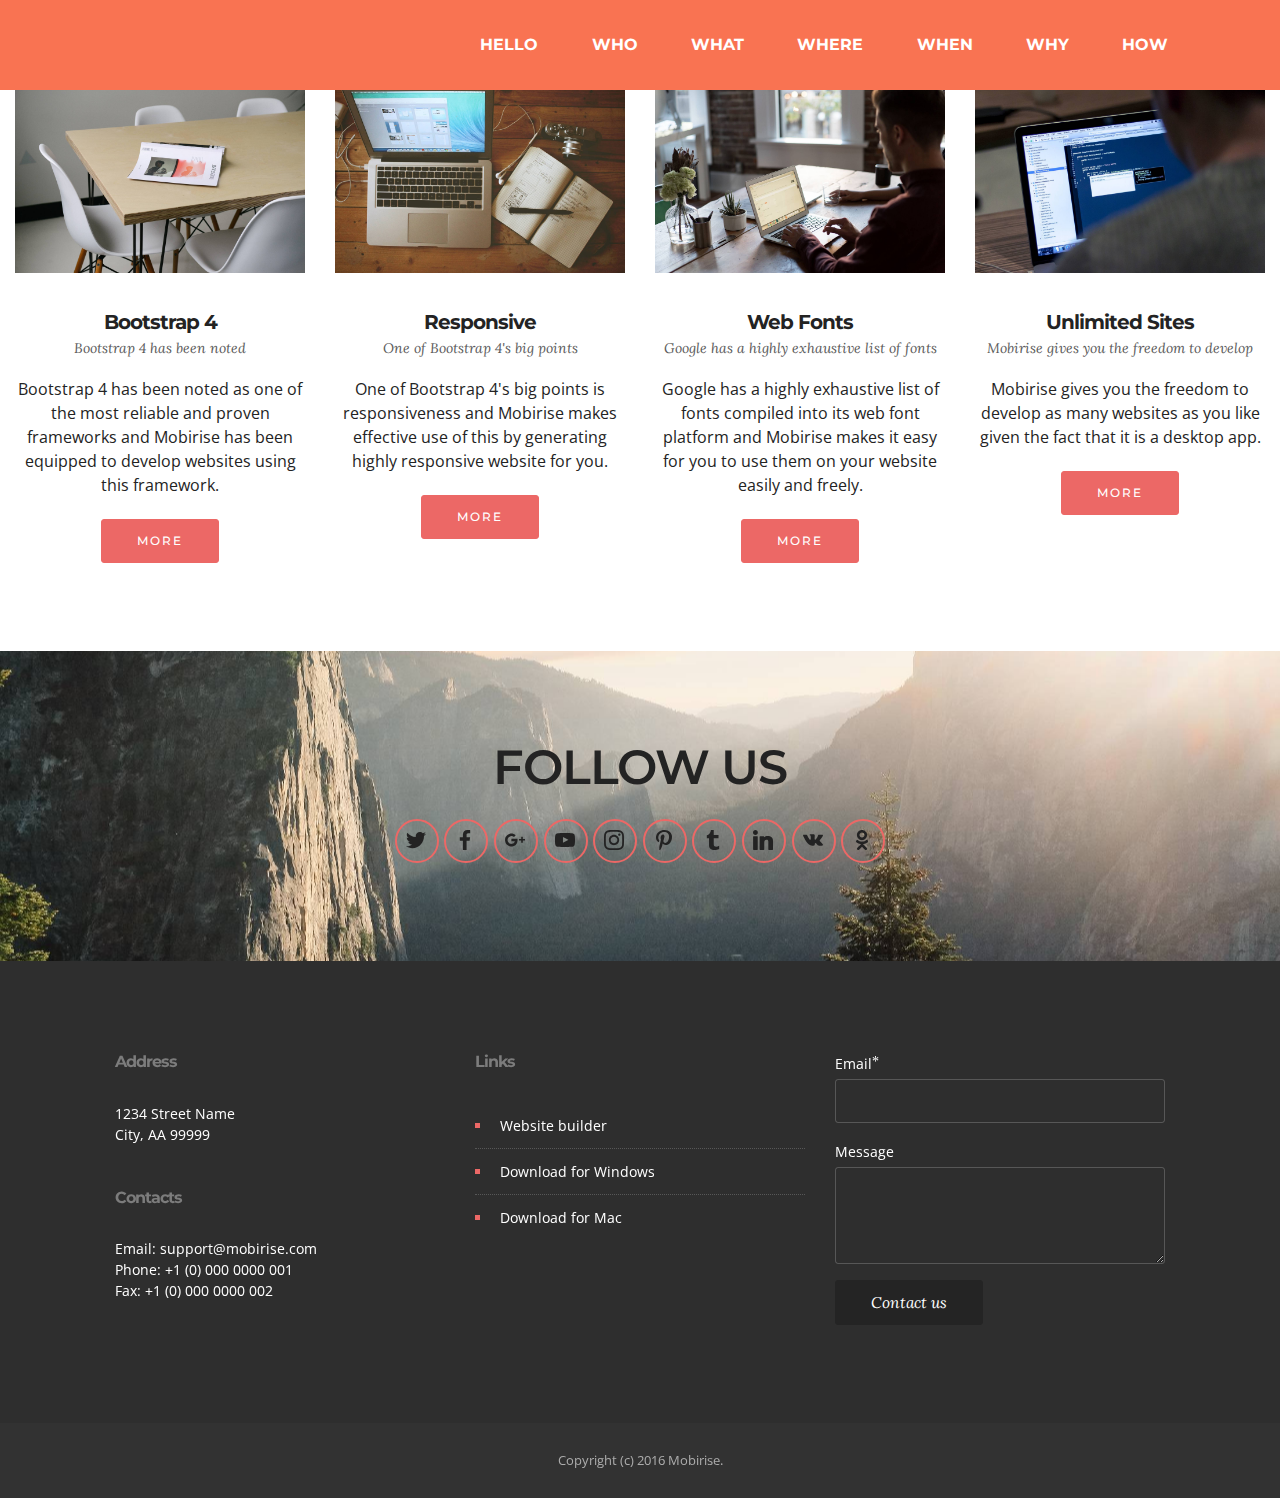
<file: When.html>
<!DOCTYPE html>
<html>
<head>
  <!-- Site made with Mobirise Website Builder v3.12.1, https://mobirise.com -->
  <meta charset="UTF-8">
  <meta http-equiv="X-UA-Compatible" content="IE=edge">
  <meta name="generator" content="Mobirise v3.12.1, mobirise.com">
  <meta name="viewport" content="width=device-width, initial-scale=1">
  <link rel="shortcut icon" href="assets/images/lets-enjoy-learning-logo-128x128.png" type="image/x-icon">
  <meta name="description" content="">
  <title>When</title>
  <link rel="stylesheet" href="https://fonts.googleapis.com/css?family=Lora:400,700,400italic,700italic&amp;subset=latin">
  <link rel="stylesheet" href="https://fonts.googleapis.com/css?family=Montserrat:400,700">
  <link rel="stylesheet" href="https://fonts.googleapis.com/css?family=Raleway:100,100i,200,200i,300,300i,400,400i,500,500i,600,600i,700,700i,800,800i,900,900i">
  <link rel="stylesheet" href="assets/bootstrap-material-design-font/css/material.css">
  <link rel="stylesheet" href="assets/tether/tether.min.css">
  <link rel="stylesheet" href="assets/bootstrap/css/bootstrap.min.css">
  <link rel="stylesheet" href="assets/dropdown/css/style.css">
  <link rel="stylesheet" href="assets/socicon/css/styles.css">
  <link rel="stylesheet" href="assets/theme/css/style.css">
  <link rel="stylesheet" href="assets/mobirise/css/mbr-additional.css" type="text/css">
  
  
  
</head>
<body>
<section id="menu-f">

    <nav class="navbar navbar-dropdown navbar-fixed-top">
        <div class="container">

            <div class="mbr-table">
                
                <div class="mbr-table-cell">

                    <button class="navbar-toggler pull-xs-right hidden-md-up" type="button" data-toggle="collapse" data-target="#exCollapsingNavbar">
                        <div class="hamburger-icon"></div>
                    </button>

                    <ul class="nav-dropdown collapse pull-xs-right nav navbar-nav navbar-toggleable-sm" id="exCollapsingNavbar"><li class="nav-item"><a class="nav-link link" href="home.html">HELLO</a></li><li class="nav-item"><a class="nav-link link" href="who.html">WHO</a></li><li class="nav-item"><a class="nav-link link" href="what.html">WHAT</a></li><li class="nav-item"><a class="nav-link link" href="where.html">WHERE</a></li><li class="nav-item"><a class="nav-link link" href="When.html">WHEN</a></li><li class="nav-item"><a class="nav-link link" href="why.html">WHY</a></li><li class="nav-item"><a class="nav-link link" href="how.html">HOW</a></li></ul>
                    <button hidden="" class="navbar-toggler navbar-close" type="button" data-toggle="collapse" data-target="#exCollapsingNavbar">
                        <div class="close-icon"></div>
                    </button>

                </div>
            </div>

        </div>
    </nav>

</section>

<section class="engine"><a rel="external" href="https://mobirise.com">mobirise.com</a></section><section class="mbr-cards mbr-section mbr-section-nopadding mbr-after-navbar" id="features3-i" style="background-color: rgb(255, 255, 255);">

    

    <div class="mbr-cards-row row">
        <div class="mbr-cards-col col-xs-12 col-lg-3" style="padding-top: 80px; padding-bottom: 80px;">
            <div class="container">
              <div class="card cart-block">
                  <div class="card-img"><img src="assets/images/table.jpg" class="card-img-top"></div>
                  <div class="card-block">
                    <h4 class="card-title">Bootstrap 4</h4>
                    <h5 class="card-subtitle">Bootstrap 4 has been noted</h5>
                    <p class="card-text">Bootstrap 4 has been noted as one of the most reliable and proven frameworks and Mobirise has been equipped to develop websites using this framework.</p>
                    <div class="card-btn"><a href="https://mobirise.com" class="btn btn-primary">MORE</a></div>
                    </div>
                </div>
            </div>
        </div>
        <div class="mbr-cards-col col-xs-12 col-lg-3" style="padding-top: 80px; padding-bottom: 80px;">
            <div class="container">
                <div class="card cart-block">
                    <div class="card-img"><img src="assets/images/desktop.jpg" class="card-img-top"></div>
                    <div class="card-block">
                        <h4 class="card-title">Responsive</h4>
                        <h5 class="card-subtitle">One of Bootstrap 4's big points</h5>
                        <p class="card-text">One of Bootstrap 4's big points is responsiveness and Mobirise makes effective use of this by generating highly responsive website for you.</p>
                        <div class="card-btn"><a href="https://mobirise.com" class="btn btn-primary">MORE</a></div>
                    </div>
                </div>
            </div>
        </div>
        <div class="mbr-cards-col col-xs-12 col-lg-3" style="padding-top: 80px; padding-bottom: 80px;">
            <div class="container">
                <div class="card cart-block">
                    <div class="card-img"><img src="assets/images/coworkers.jpg" class="card-img-top"></div>
                    <div class="card-block">
                        <h4 class="card-title">Web Fonts</h4>
                        <h5 class="card-subtitle">Google has a highly exhaustive list of fonts</h5>
                        <p class="card-text">Google has a highly exhaustive list of fonts compiled into its web font platform and Mobirise makes it easy for you to use them on your website easily and freely.</p>
                        <div class="card-btn"><a href="https://mobirise.com" class="btn btn-primary">MORE</a></div>
                    </div>
                </div>
            </div>
        </div>
        <div class="mbr-cards-col col-xs-12 col-lg-3" style="padding-top: 80px; padding-bottom: 80px;">
            <div class="container">
                <div class="card cart-block">
                    <div class="card-img"><img src="assets/images/code-man.jpg" class="card-img-top"></div>
                    <div class="card-block">
                        <h4 class="card-title">Unlimited Sites</h4>
                        <h5 class="card-subtitle">Mobirise gives you the freedom to develop</h5>
                        <p class="card-text">Mobirise gives you the freedom to develop as many websites as you like given the fact that it is a desktop app.</p>
                        <div class="card-btn"><a href="https://mobirise.com" class="btn btn-primary">MORE</a></div>
                    </div>
                </div>
            </div>
        </div>
        
        
    </div>
</section>

<section class="mbr-section mbr-section-md-padding mbr-parallax-background" id="social-buttons2-j" style="background-image: url(assets/images/landscape3.jpg); padding-top: 90px; padding-bottom: 90px;">
    
    <div class="container">
        <div class="row">
            <div class="col-md-8 col-md-offset-2 text-xs-center">
                <h3 class="mbr-section-title display-2">FOLLOW US</h3>
                <div><a class="btn btn-social" title="Twitter" target="_blank" href="https://twitter.com/mobirise"><i class="socicon socicon-twitter"></i></a> <a class="btn btn-social" title="Facebook" target="_blank" href="https://www.facebook.com/pages/Mobirise/1616226671953247"><i class="socicon socicon-facebook"></i></a> <a class="btn btn-social" title="Google+" target="_blank" href="https://plus.google.com/u/0/+Mobirise/posts"><i class="socicon socicon-googleplus"></i></a> <a class="btn btn-social" title="YouTube" target="_blank" href="https://www.youtube.com/channel/UCt_tncVAetpK5JeM8L-8jyw"><i class="socicon socicon-youtube"></i></a> <a class="btn btn-social" title="Instagram" target="_blank" href="https://instagram.com/mobirise/"><i class="socicon socicon-instagram"></i></a> <a class="btn btn-social" title="Pinterest" target="_blank" href="https://www.pinterest.com/mobirise/"><i class="socicon socicon-pinterest"></i></a> <a class="btn btn-social" title="Tumblr" target="_blank" href="http://mobirise.tumblr.com/"><i class="socicon socicon-tumblr"></i></a> <a class="btn btn-social" title="LinkedIn" target="_blank" href="https://www.linkedin.com/in/mobirise"><i class="socicon socicon-linkedin"></i></a> <a class="btn btn-social" title="VKontakte" target="_blank" href="#"><i class="socicon socicon-vkontakte"></i></a> <a class="btn btn-social" title="Odnoklassniki" target="_blank" href="#"><i class="socicon socicon-odnoklassniki"></i></a> </div>
            </div>
        </div>
    </div>
</section>

<section class="mbr-footer footer4 mbr-section mbr-section-md-padding" id="contacts4-k" style="background-color: rgb(46, 46, 46); padding-top: 90px; padding-bottom: 90px;">
    
    <div class="container">
        <div class="mbr-contacts row">
            <div class="col-sm-8">
                <div class="row">
                    <div class="col-sm-6">
                        <p><strong>Address</strong><br>
1234 Street Name<br>
City, AA 99999<br><br><br>
<strong>Contacts</strong><br>
Email: support@mobirise.com<br>
Phone: +1 (0) 000 0000 001<br>
Fax: +1 (0) 000 0000 002</p>
                    </div>
                    <div class="col-sm-6"><p class="mbr-contacts__text"><strong>Links</strong></p><ul class="mbr-contacts__list"><li><a class="text-white" href="https://mobirise.com/">Website builder</a></li><li><a class="text-white" href="https://mobirise.com/mobirise-free-win.zip">Download for Windows</a></li><li><a class="text-white" href="https://mobirise.com/mobirise-free-mac.zip">Download for Mac</a></li></ul></div>
                </div>
            </div>
            <div class="col-sm-4" data-form-type="formoid">
                <div data-form-alert="true">
                    <div hidden="" data-form-alert-success="true">Thanks for filling out form!</div>
                </div>
                <form action="https://mobirise.com/" method="post" data-form-title="MESSAGE">
                    <input type="hidden" value="j79uxsT700sugjqbyoY4gxXDTCKmDuNnUuom6eJa+UGnU1E6hfDqR+F6J6ga4QbjE3SYnaavtwcwgr7ja0s/WRqW4b6sGgjr0e4m5yh456XiZwFvkfWekh+tIcUW+yBv" data-form-email="true">
                    
                    <div class="form-group">
                        <label class="form-control-label" for="contacts4-k-email">Email<span class="form-asterisk">*</span></label>
                        <input type="email" class="form-control input-sm input-inverse" name="email" required="" data-form-field="Email" id="contacts4-k-email">
                    </div>
                    
                    <div class="form-group">
                        <label class="form-control-label" for="contacts4-k-message">Message</label>
                        <textarea class="form-control input-sm input-inverse" name="message" data-form-field="Message" rows="4" id="contacts4-k-message"></textarea>
                    </div>
                    <div class="mbr-buttons mbr-buttons--right btn-inverse"><button type="submit" class="btn btn-sm btn-black">Contact us</button></div>
                </form>
            </div>
        </div>
    </div>
</section>

<footer class="mbr-small-footer mbr-section mbr-section-nopadding" id="footer1-h" style="background-color: rgb(50, 50, 50); padding-top: 1.75rem; padding-bottom: 1.75rem;">
    
    <div class="container">
        <p class="text-xs-center">Copyright (c) 2016 Mobirise.</p>
    </div>
</footer>


  <script src="assets/web/assets/jquery/jquery.min.js"></script>
  <script src="assets/tether/tether.min.js"></script>
  <script src="assets/bootstrap/js/bootstrap.min.js"></script>
  <script src="assets/smooth-scroll/smooth-scroll.js"></script>
  <script src="assets/dropdown/js/script.min.js"></script>
  <script src="assets/touch-swipe/jquery.touch-swipe.min.js"></script>
  <script src="assets/jarallax/jarallax.js"></script>
  <script src="assets/theme/js/script.js"></script>
  <script src="assets/formoid/formoid.min.js"></script>
  
  
</body>
</html>
</file>
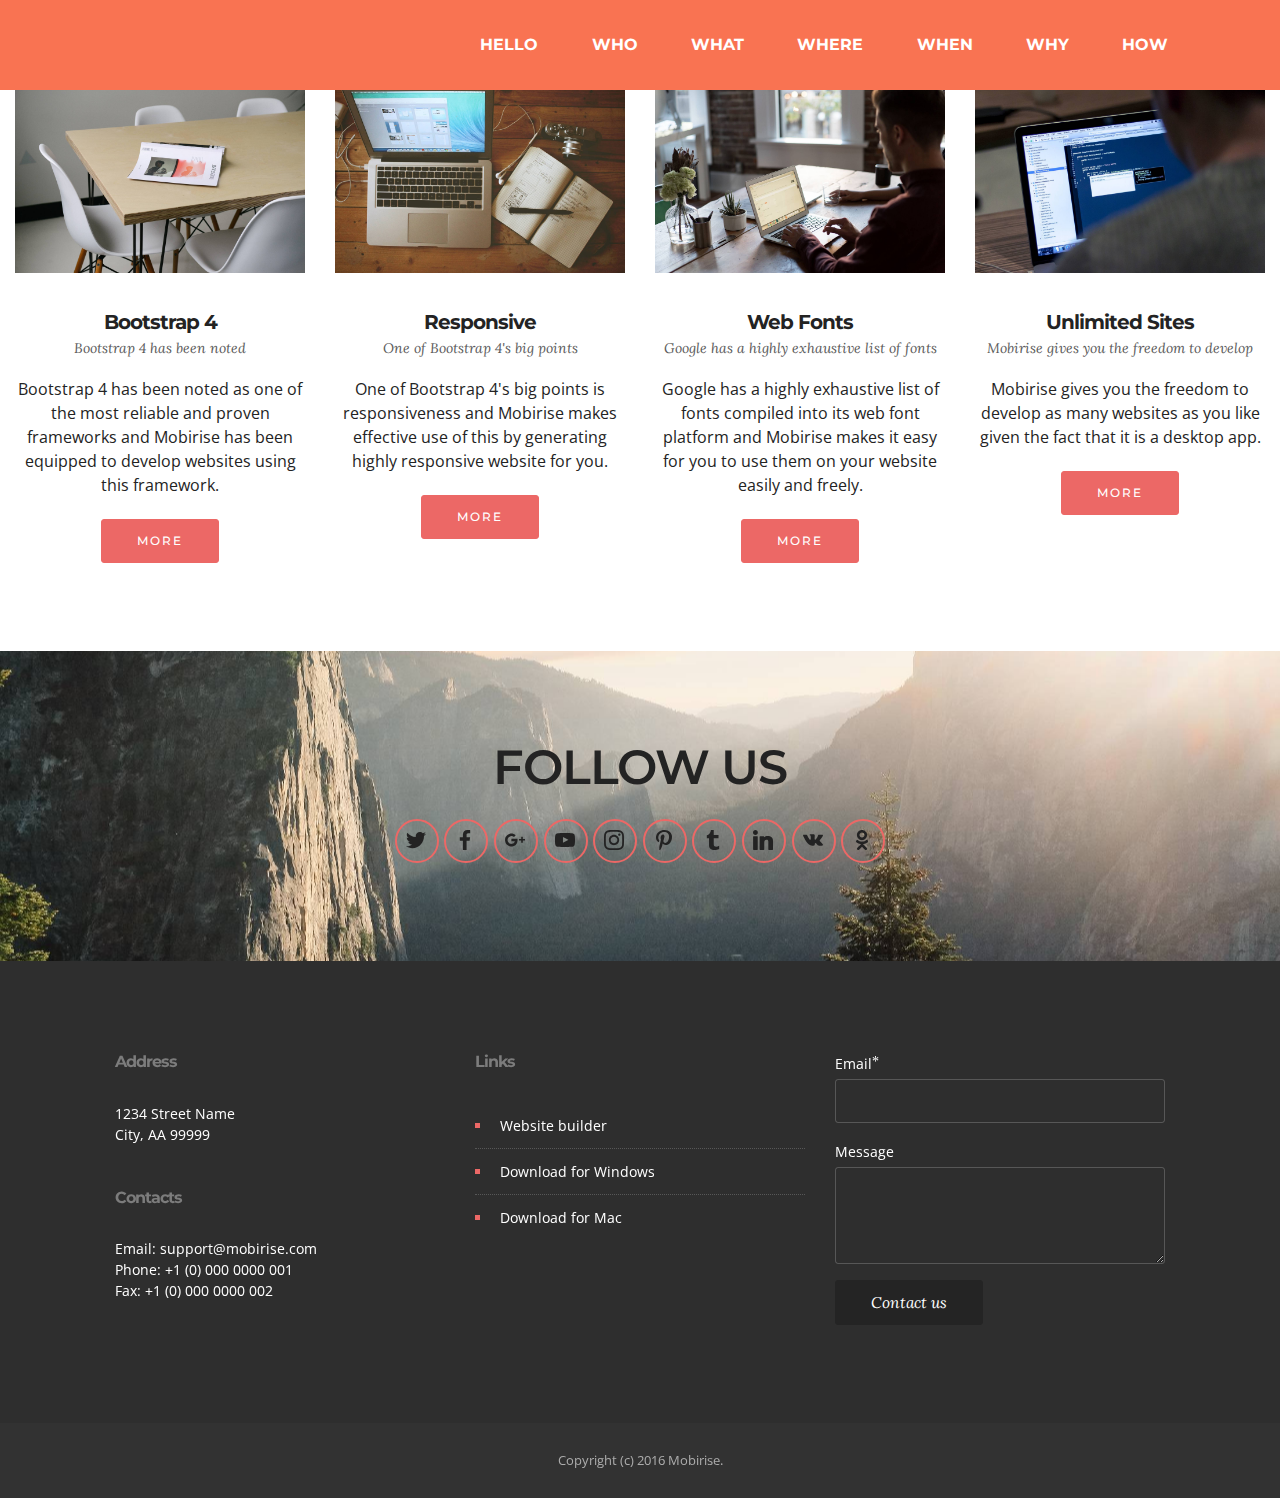
<file: where.html>
<!DOCTYPE html>
<html>
<head>
  <!-- Site made with Mobirise Website Builder v3.12.1, https://mobirise.com -->
  <meta charset="UTF-8">
  <meta http-equiv="X-UA-Compatible" content="IE=edge">
  <meta name="generator" content="Mobirise v3.12.1, mobirise.com">
  <meta name="viewport" content="width=device-width, initial-scale=1">
  <link rel="shortcut icon" href="assets/images/lets-enjoy-learning-logo-128x128.png" type="image/x-icon">
  <meta name="description" content="">
  <title>Where</title>
  <link rel="stylesheet" href="https://fonts.googleapis.com/css?family=Lora:400,700,400italic,700italic&amp;subset=latin">
  <link rel="stylesheet" href="https://fonts.googleapis.com/css?family=Montserrat:400,700">
  <link rel="stylesheet" href="https://fonts.googleapis.com/css?family=Raleway:100,100i,200,200i,300,300i,400,400i,500,500i,600,600i,700,700i,800,800i,900,900i">
  <link rel="stylesheet" href="assets/bootstrap-material-design-font/css/material.css">
  <link rel="stylesheet" href="assets/tether/tether.min.css">
  <link rel="stylesheet" href="assets/bootstrap/css/bootstrap.min.css">
  <link rel="stylesheet" href="assets/dropdown/css/style.css">
  <link rel="stylesheet" href="assets/socicon/css/styles.css">
  <link rel="stylesheet" href="assets/theme/css/style.css">
  <link rel="stylesheet" href="assets/mobirise/css/mbr-additional.css" type="text/css">
  
  
  
</head>
<body>
<section id="menu-l">

    <nav class="navbar navbar-dropdown navbar-fixed-top">
        <div class="container">

            <div class="mbr-table">
                
                <div class="mbr-table-cell">

                    <button class="navbar-toggler pull-xs-right hidden-md-up" type="button" data-toggle="collapse" data-target="#exCollapsingNavbar">
                        <div class="hamburger-icon"></div>
                    </button>

                    <ul class="nav-dropdown collapse pull-xs-right nav navbar-nav navbar-toggleable-sm" id="exCollapsingNavbar"><li class="nav-item"><a class="nav-link link" href="home.html">HELLO</a></li><li class="nav-item"><a class="nav-link link" href="who.html">WHO</a></li><li class="nav-item"><a class="nav-link link" href="what.html">WHAT</a></li><li class="nav-item"><a class="nav-link link" href="where.html">WHERE</a></li><li class="nav-item"><a class="nav-link link" href="When.html">WHEN</a></li><li class="nav-item"><a class="nav-link link" href="why.html">WHY</a></li><li class="nav-item"><a class="nav-link link" href="how.html">HOW</a></li></ul>
                    <button hidden="" class="navbar-toggler navbar-close" type="button" data-toggle="collapse" data-target="#exCollapsingNavbar">
                        <div class="close-icon"></div>
                    </button>

                </div>
            </div>

        </div>
    </nav>

</section>

<section class="engine"><a rel="external" href="https://mobirise.com">mobirise.com</a></section><section class="mbr-cards mbr-section mbr-section-nopadding mbr-after-navbar" id="features3-o" style="background-color: rgb(255, 255, 255);">

    

    <div class="mbr-cards-row row">
        <div class="mbr-cards-col col-xs-12 col-lg-3" style="padding-top: 80px; padding-bottom: 80px;">
            <div class="container">
              <div class="card cart-block">
                  <div class="card-img"><img src="assets/images/table.jpg" class="card-img-top"></div>
                  <div class="card-block">
                    <h4 class="card-title">Bootstrap 4</h4>
                    <h5 class="card-subtitle">Bootstrap 4 has been noted</h5>
                    <p class="card-text">Bootstrap 4 has been noted as one of the most reliable and proven frameworks and Mobirise has been equipped to develop websites using this framework.</p>
                    <div class="card-btn"><a href="https://mobirise.com" class="btn btn-primary">MORE</a></div>
                    </div>
                </div>
            </div>
        </div>
        <div class="mbr-cards-col col-xs-12 col-lg-3" style="padding-top: 80px; padding-bottom: 80px;">
            <div class="container">
                <div class="card cart-block">
                    <div class="card-img"><img src="assets/images/desktop.jpg" class="card-img-top"></div>
                    <div class="card-block">
                        <h4 class="card-title">Responsive</h4>
                        <h5 class="card-subtitle">One of Bootstrap 4's big points</h5>
                        <p class="card-text">One of Bootstrap 4's big points is responsiveness and Mobirise makes effective use of this by generating highly responsive website for you.</p>
                        <div class="card-btn"><a href="https://mobirise.com" class="btn btn-primary">MORE</a></div>
                    </div>
                </div>
            </div>
        </div>
        <div class="mbr-cards-col col-xs-12 col-lg-3" style="padding-top: 80px; padding-bottom: 80px;">
            <div class="container">
                <div class="card cart-block">
                    <div class="card-img"><img src="assets/images/coworkers.jpg" class="card-img-top"></div>
                    <div class="card-block">
                        <h4 class="card-title">Web Fonts</h4>
                        <h5 class="card-subtitle">Google has a highly exhaustive list of fonts</h5>
                        <p class="card-text">Google has a highly exhaustive list of fonts compiled into its web font platform and Mobirise makes it easy for you to use them on your website easily and freely.</p>
                        <div class="card-btn"><a href="https://mobirise.com" class="btn btn-primary">MORE</a></div>
                    </div>
                </div>
            </div>
        </div>
        <div class="mbr-cards-col col-xs-12 col-lg-3" style="padding-top: 80px; padding-bottom: 80px;">
            <div class="container">
                <div class="card cart-block">
                    <div class="card-img"><img src="assets/images/code-man.jpg" class="card-img-top"></div>
                    <div class="card-block">
                        <h4 class="card-title">Unlimited Sites</h4>
                        <h5 class="card-subtitle">Mobirise gives you the freedom to develop</h5>
                        <p class="card-text">Mobirise gives you the freedom to develop as many websites as you like given the fact that it is a desktop app.</p>
                        <div class="card-btn"><a href="https://mobirise.com" class="btn btn-primary">MORE</a></div>
                    </div>
                </div>
            </div>
        </div>
        
        
    </div>
</section>

<section class="mbr-section mbr-section-md-padding mbr-parallax-background" id="social-buttons2-p" style="background-image: url(assets/images/landscape3.jpg); padding-top: 90px; padding-bottom: 90px;">
    
    <div class="container">
        <div class="row">
            <div class="col-md-8 col-md-offset-2 text-xs-center">
                <h3 class="mbr-section-title display-2">FOLLOW US</h3>
                <div><a class="btn btn-social" title="Twitter" target="_blank" href="https://twitter.com/mobirise"><i class="socicon socicon-twitter"></i></a> <a class="btn btn-social" title="Facebook" target="_blank" href="https://www.facebook.com/pages/Mobirise/1616226671953247"><i class="socicon socicon-facebook"></i></a> <a class="btn btn-social" title="Google+" target="_blank" href="https://plus.google.com/u/0/+Mobirise/posts"><i class="socicon socicon-googleplus"></i></a> <a class="btn btn-social" title="YouTube" target="_blank" href="https://www.youtube.com/channel/UCt_tncVAetpK5JeM8L-8jyw"><i class="socicon socicon-youtube"></i></a> <a class="btn btn-social" title="Instagram" target="_blank" href="https://instagram.com/mobirise/"><i class="socicon socicon-instagram"></i></a> <a class="btn btn-social" title="Pinterest" target="_blank" href="https://www.pinterest.com/mobirise/"><i class="socicon socicon-pinterest"></i></a> <a class="btn btn-social" title="Tumblr" target="_blank" href="http://mobirise.tumblr.com/"><i class="socicon socicon-tumblr"></i></a> <a class="btn btn-social" title="LinkedIn" target="_blank" href="https://www.linkedin.com/in/mobirise"><i class="socicon socicon-linkedin"></i></a> <a class="btn btn-social" title="VKontakte" target="_blank" href="#"><i class="socicon socicon-vkontakte"></i></a> <a class="btn btn-social" title="Odnoklassniki" target="_blank" href="#"><i class="socicon socicon-odnoklassniki"></i></a> </div>
            </div>
        </div>
    </div>
</section>

<section class="mbr-footer footer4 mbr-section mbr-section-md-padding" id="contacts4-q" style="background-color: rgb(46, 46, 46); padding-top: 90px; padding-bottom: 90px;">
    
    <div class="container">
        <div class="mbr-contacts row">
            <div class="col-sm-8">
                <div class="row">
                    <div class="col-sm-6">
                        <p><strong>Address</strong><br>
1234 Street Name<br>
City, AA 99999<br><br><br>
<strong>Contacts</strong><br>
Email: support@mobirise.com<br>
Phone: +1 (0) 000 0000 001<br>
Fax: +1 (0) 000 0000 002</p>
                    </div>
                    <div class="col-sm-6"><p class="mbr-contacts__text"><strong>Links</strong></p><ul class="mbr-contacts__list"><li><a class="text-white" href="https://mobirise.com/">Website builder</a></li><li><a class="text-white" href="https://mobirise.com/mobirise-free-win.zip">Download for Windows</a></li><li><a class="text-white" href="https://mobirise.com/mobirise-free-mac.zip">Download for Mac</a></li></ul></div>
                </div>
            </div>
            <div class="col-sm-4" data-form-type="formoid">
                <div data-form-alert="true">
                    <div hidden="" data-form-alert-success="true">Thanks for filling out form!</div>
                </div>
                <form action="https://mobirise.com/" method="post" data-form-title="MESSAGE">
                    <input type="hidden" value="UdmRWAnhb5+j+N+ymtdTb56vig1nAPeJO3njwMCOAD2r28314ePz864xCwk9if9N3fQQmb+r8m98Q+LJkha7hfzTfCPNSbZB9/qeqWsp81RAs/FF+Tpxm/3gEwZPuVWX" data-form-email="true">
                    
                    <div class="form-group">
                        <label class="form-control-label" for="contacts4-q-email">Email<span class="form-asterisk">*</span></label>
                        <input type="email" class="form-control input-sm input-inverse" name="email" required="" data-form-field="Email" id="contacts4-q-email">
                    </div>
                    
                    <div class="form-group">
                        <label class="form-control-label" for="contacts4-q-message">Message</label>
                        <textarea class="form-control input-sm input-inverse" name="message" data-form-field="Message" rows="4" id="contacts4-q-message"></textarea>
                    </div>
                    <div class="mbr-buttons mbr-buttons--right btn-inverse"><button type="submit" class="btn btn-sm btn-black">Contact us</button></div>
                </form>
            </div>
        </div>
    </div>
</section>

<footer class="mbr-small-footer mbr-section mbr-section-nopadding" id="footer1-n" style="background-color: rgb(50, 50, 50); padding-top: 1.75rem; padding-bottom: 1.75rem;">
    
    <div class="container">
        <p class="text-xs-center">Copyright (c) 2016 Mobirise.</p>
    </div>
</footer>


  <script src="assets/web/assets/jquery/jquery.min.js"></script>
  <script src="assets/tether/tether.min.js"></script>
  <script src="assets/bootstrap/js/bootstrap.min.js"></script>
  <script src="assets/smooth-scroll/smooth-scroll.js"></script>
  <script src="assets/dropdown/js/script.min.js"></script>
  <script src="assets/touch-swipe/jquery.touch-swipe.min.js"></script>
  <script src="assets/jarallax/jarallax.js"></script>
  <script src="assets/theme/js/script.js"></script>
  <script src="assets/formoid/formoid.min.js"></script>
  
  
</body>
</html>
</file>
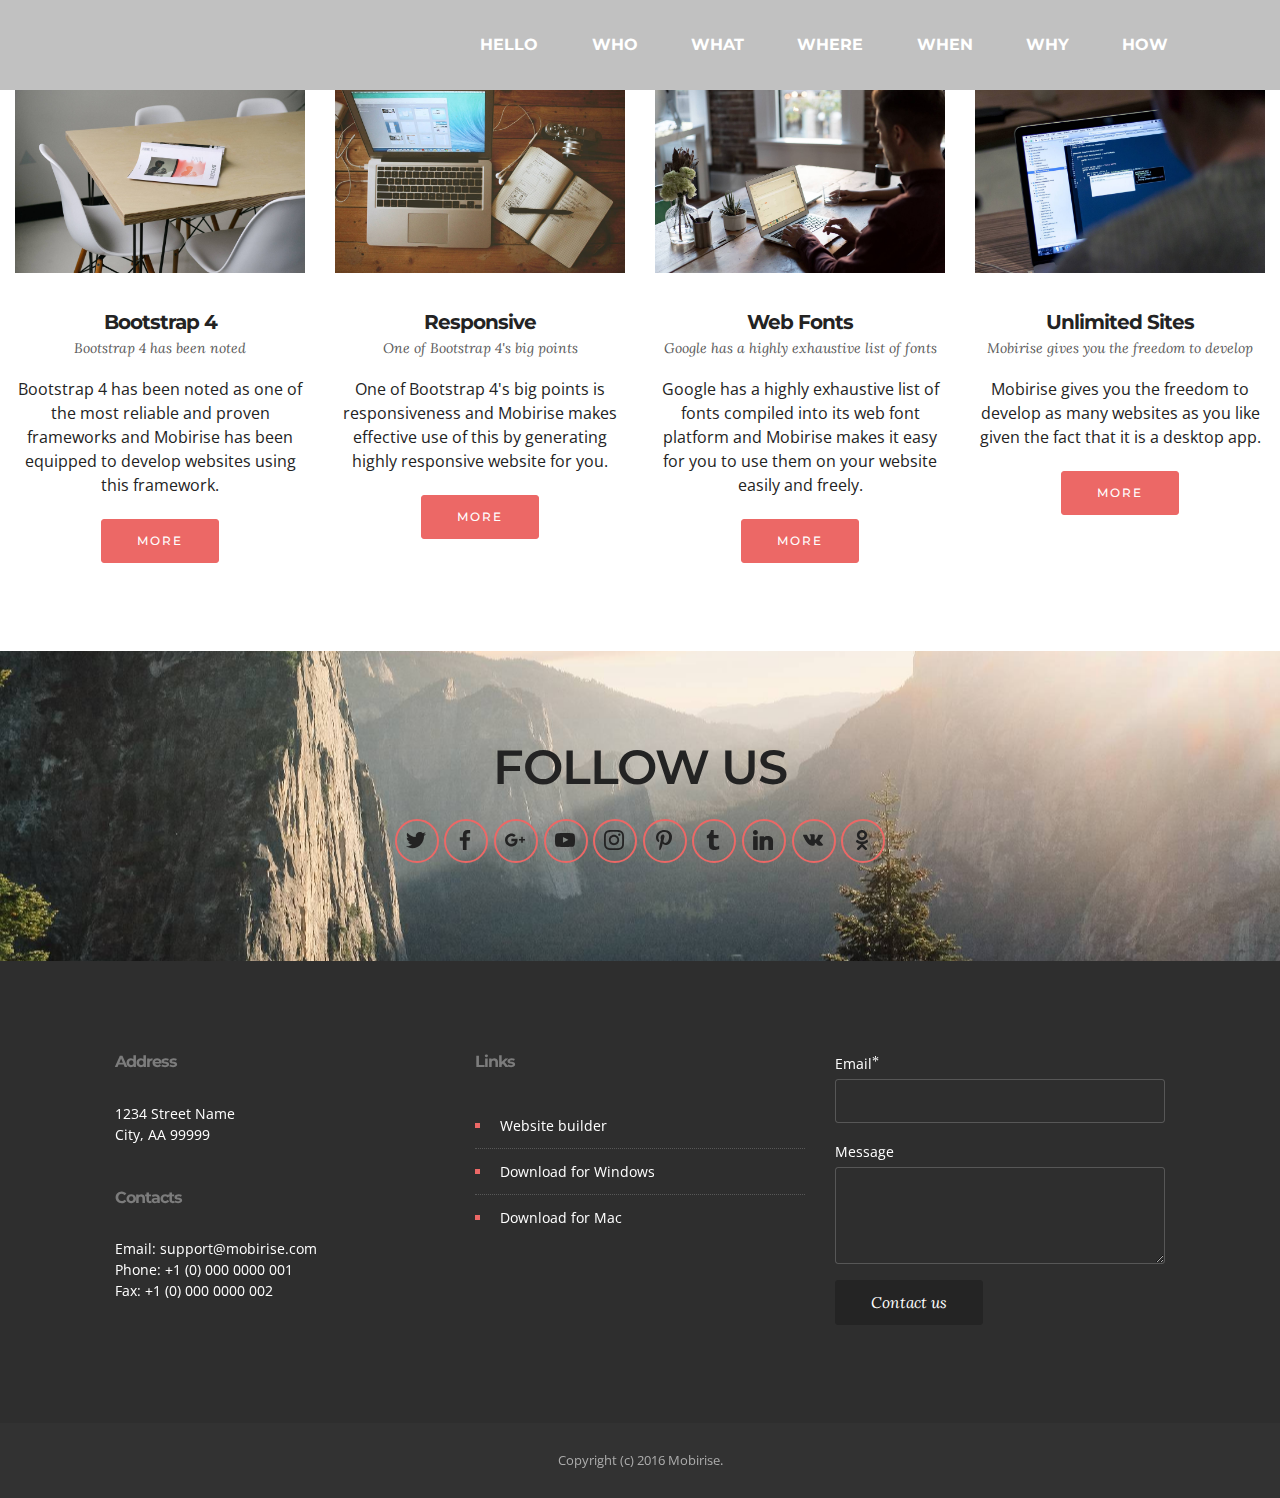
<file: who.html>
<!DOCTYPE html>
<html>
<head>
  <!-- Site made with Mobirise Website Builder v3.12.1, https://mobirise.com -->
  <meta charset="UTF-8">
  <meta http-equiv="X-UA-Compatible" content="IE=edge">
  <meta name="generator" content="Mobirise v3.12.1, mobirise.com">
  <meta name="viewport" content="width=device-width, initial-scale=1">
  <link rel="shortcut icon" href="assets/images/lets-enjoy-learning-logo-128x128.png" type="image/x-icon">
  <meta name="description" content="">
  <title>Who</title>
  <link rel="stylesheet" href="https://fonts.googleapis.com/css?family=Lora:400,700,400italic,700italic&amp;subset=latin">
  <link rel="stylesheet" href="https://fonts.googleapis.com/css?family=Montserrat:400,700">
  <link rel="stylesheet" href="https://fonts.googleapis.com/css?family=Raleway:100,100i,200,200i,300,300i,400,400i,500,500i,600,600i,700,700i,800,800i,900,900i">
  <link rel="stylesheet" href="assets/bootstrap-material-design-font/css/material.css">
  <link rel="stylesheet" href="assets/tether/tether.min.css">
  <link rel="stylesheet" href="assets/bootstrap/css/bootstrap.min.css">
  <link rel="stylesheet" href="assets/dropdown/css/style.css">
  <link rel="stylesheet" href="assets/socicon/css/styles.css">
  <link rel="stylesheet" href="assets/theme/css/style.css">
  <link rel="stylesheet" href="assets/mobirise/css/mbr-additional.css" type="text/css">
  
  
  
</head>
<body>
<section id="menu-3">

    <nav class="navbar navbar-dropdown navbar-fixed-top">
        <div class="container">

            <div class="mbr-table">
                
                <div class="mbr-table-cell">

                    <button class="navbar-toggler pull-xs-right hidden-md-up" type="button" data-toggle="collapse" data-target="#exCollapsingNavbar">
                        <div class="hamburger-icon"></div>
                    </button>

                    <ul class="nav-dropdown collapse pull-xs-right nav navbar-nav navbar-toggleable-sm" id="exCollapsingNavbar"><li class="nav-item"><a class="nav-link link" href="home.html">HELLO</a></li><li class="nav-item"><a class="nav-link link" href="who.html">WHO</a></li><li class="nav-item"><a class="nav-link link" href="what.html">WHAT</a></li><li class="nav-item"><a class="nav-link link" href="where.html">WHERE</a></li><li class="nav-item"><a class="nav-link link" href="When.html">WHEN</a></li><li class="nav-item"><a class="nav-link link" href="why.html">WHY</a></li><li class="nav-item"><a class="nav-link link" href="how.html">HOW</a></li></ul>
                    <button hidden="" class="navbar-toggler navbar-close" type="button" data-toggle="collapse" data-target="#exCollapsingNavbar">
                        <div class="close-icon"></div>
                    </button>

                </div>
            </div>

        </div>
    </nav>

</section>

<section class="engine"><a rel="external" href="https://mobirise.com">mobirise.com</a></section><section class="mbr-cards mbr-section mbr-section-nopadding mbr-after-navbar" id="features3-6" style="background-color: rgb(255, 255, 255);">

    

    <div class="mbr-cards-row row">
        <div class="mbr-cards-col col-xs-12 col-lg-3" style="padding-top: 80px; padding-bottom: 80px;">
            <div class="container">
              <div class="card cart-block">
                  <div class="card-img"><img src="assets/images/table.jpg" class="card-img-top"></div>
                  <div class="card-block">
                    <h4 class="card-title">Bootstrap 4</h4>
                    <h5 class="card-subtitle">Bootstrap 4 has been noted</h5>
                    <p class="card-text">Bootstrap 4 has been noted as one of the most reliable and proven frameworks and Mobirise has been equipped to develop websites using this framework.</p>
                    <div class="card-btn"><a href="https://mobirise.com" class="btn btn-primary">MORE</a></div>
                    </div>
                </div>
            </div>
        </div>
        <div class="mbr-cards-col col-xs-12 col-lg-3" style="padding-top: 80px; padding-bottom: 80px;">
            <div class="container">
                <div class="card cart-block">
                    <div class="card-img"><img src="assets/images/desktop.jpg" class="card-img-top"></div>
                    <div class="card-block">
                        <h4 class="card-title">Responsive</h4>
                        <h5 class="card-subtitle">One of Bootstrap 4's big points</h5>
                        <p class="card-text">One of Bootstrap 4's big points is responsiveness and Mobirise makes effective use of this by generating highly responsive website for you.</p>
                        <div class="card-btn"><a href="https://mobirise.com" class="btn btn-primary">MORE</a></div>
                    </div>
                </div>
            </div>
        </div>
        <div class="mbr-cards-col col-xs-12 col-lg-3" style="padding-top: 80px; padding-bottom: 80px;">
            <div class="container">
                <div class="card cart-block">
                    <div class="card-img"><img src="assets/images/coworkers.jpg" class="card-img-top"></div>
                    <div class="card-block">
                        <h4 class="card-title">Web Fonts</h4>
                        <h5 class="card-subtitle">Google has a highly exhaustive list of fonts</h5>
                        <p class="card-text">Google has a highly exhaustive list of fonts compiled into its web font platform and Mobirise makes it easy for you to use them on your website easily and freely.</p>
                        <div class="card-btn"><a href="https://mobirise.com" class="btn btn-primary">MORE</a></div>
                    </div>
                </div>
            </div>
        </div>
        <div class="mbr-cards-col col-xs-12 col-lg-3" style="padding-top: 80px; padding-bottom: 80px;">
            <div class="container">
                <div class="card cart-block">
                    <div class="card-img"><img src="assets/images/code-man.jpg" class="card-img-top"></div>
                    <div class="card-block">
                        <h4 class="card-title">Unlimited Sites</h4>
                        <h5 class="card-subtitle">Mobirise gives you the freedom to develop</h5>
                        <p class="card-text">Mobirise gives you the freedom to develop as many websites as you like given the fact that it is a desktop app.</p>
                        <div class="card-btn"><a href="https://mobirise.com" class="btn btn-primary">MORE</a></div>
                    </div>
                </div>
            </div>
        </div>
        
        
    </div>
</section>

<section class="mbr-section mbr-section-md-padding mbr-parallax-background" id="social-buttons2-7" style="background-image: url(assets/images/landscape3.jpg); padding-top: 90px; padding-bottom: 90px;">
    
    <div class="container">
        <div class="row">
            <div class="col-md-8 col-md-offset-2 text-xs-center">
                <h3 class="mbr-section-title display-2">FOLLOW US</h3>
                <div><a class="btn btn-social" title="Twitter" target="_blank" href="https://twitter.com/mobirise"><i class="socicon socicon-twitter"></i></a> <a class="btn btn-social" title="Facebook" target="_blank" href="https://www.facebook.com/pages/Mobirise/1616226671953247"><i class="socicon socicon-facebook"></i></a> <a class="btn btn-social" title="Google+" target="_blank" href="https://plus.google.com/u/0/+Mobirise/posts"><i class="socicon socicon-googleplus"></i></a> <a class="btn btn-social" title="YouTube" target="_blank" href="https://www.youtube.com/channel/UCt_tncVAetpK5JeM8L-8jyw"><i class="socicon socicon-youtube"></i></a> <a class="btn btn-social" title="Instagram" target="_blank" href="https://instagram.com/mobirise/"><i class="socicon socicon-instagram"></i></a> <a class="btn btn-social" title="Pinterest" target="_blank" href="https://www.pinterest.com/mobirise/"><i class="socicon socicon-pinterest"></i></a> <a class="btn btn-social" title="Tumblr" target="_blank" href="http://mobirise.tumblr.com/"><i class="socicon socicon-tumblr"></i></a> <a class="btn btn-social" title="LinkedIn" target="_blank" href="https://www.linkedin.com/in/mobirise"><i class="socicon socicon-linkedin"></i></a> <a class="btn btn-social" title="VKontakte" target="_blank" href="#"><i class="socicon socicon-vkontakte"></i></a> <a class="btn btn-social" title="Odnoklassniki" target="_blank" href="#"><i class="socicon socicon-odnoklassniki"></i></a> </div>
            </div>
        </div>
    </div>
</section>

<section class="mbr-footer footer4 mbr-section mbr-section-md-padding" id="contacts4-8" style="background-color: rgb(46, 46, 46); padding-top: 90px; padding-bottom: 90px;">
    
    <div class="container">
        <div class="mbr-contacts row">
            <div class="col-sm-8">
                <div class="row">
                    <div class="col-sm-6">
                        <p><strong>Address</strong><br>
1234 Street Name<br>
City, AA 99999<br><br><br>
<strong>Contacts</strong><br>
Email: support@mobirise.com<br>
Phone: +1 (0) 000 0000 001<br>
Fax: +1 (0) 000 0000 002</p>
                    </div>
                    <div class="col-sm-6"><p class="mbr-contacts__text"><strong>Links</strong></p><ul class="mbr-contacts__list"><li><a class="text-white" href="https://mobirise.com/">Website builder</a></li><li><a class="text-white" href="https://mobirise.com/mobirise-free-win.zip">Download for Windows</a></li><li><a class="text-white" href="https://mobirise.com/mobirise-free-mac.zip">Download for Mac</a></li></ul></div>
                </div>
            </div>
            <div class="col-sm-4" data-form-type="formoid">
                <div data-form-alert="true">
                    <div hidden="" data-form-alert-success="true">Thanks for filling out form!</div>
                </div>
                <form action="https://mobirise.com/" method="post" data-form-title="MESSAGE">
                    <input type="hidden" value="7v4+x4jD/n0IxY/Gsu0X9PpqAtsYn1htBEN3iZWoEAvALgg7AHcyoa0q0CixENPfXIGIea0/GkU0d1c2XuDdo1MC2lFEnnKyMIdQIRoHOVXaEZNXEfOoKqtXi9JJthav" data-form-email="true">
                    
                    <div class="form-group">
                        <label class="form-control-label" for="contacts4-8-email">Email<span class="form-asterisk">*</span></label>
                        <input type="email" class="form-control input-sm input-inverse" name="email" required="" data-form-field="Email" id="contacts4-8-email">
                    </div>
                    
                    <div class="form-group">
                        <label class="form-control-label" for="contacts4-8-message">Message</label>
                        <textarea class="form-control input-sm input-inverse" name="message" data-form-field="Message" rows="4" id="contacts4-8-message"></textarea>
                    </div>
                    <div class="mbr-buttons mbr-buttons--right btn-inverse"><button type="submit" class="btn btn-sm btn-black">Contact us</button></div>
                </form>
            </div>
        </div>
    </div>
</section>

<footer class="mbr-small-footer mbr-section mbr-section-nopadding" id="footer1-5" style="background-color: rgb(50, 50, 50); padding-top: 1.75rem; padding-bottom: 1.75rem;">
    
    <div class="container">
        <p class="text-xs-center">Copyright (c) 2016 Mobirise.</p>
    </div>
</footer>


  <script src="assets/web/assets/jquery/jquery.min.js"></script>
  <script src="assets/tether/tether.min.js"></script>
  <script src="assets/bootstrap/js/bootstrap.min.js"></script>
  <script src="assets/smooth-scroll/smooth-scroll.js"></script>
  <script src="assets/dropdown/js/script.min.js"></script>
  <script src="assets/touch-swipe/jquery.touch-swipe.min.js"></script>
  <script src="assets/jarallax/jarallax.js"></script>
  <script src="assets/theme/js/script.js"></script>
  <script src="assets/formoid/formoid.min.js"></script>
  
  
</body>
</html>
</file>
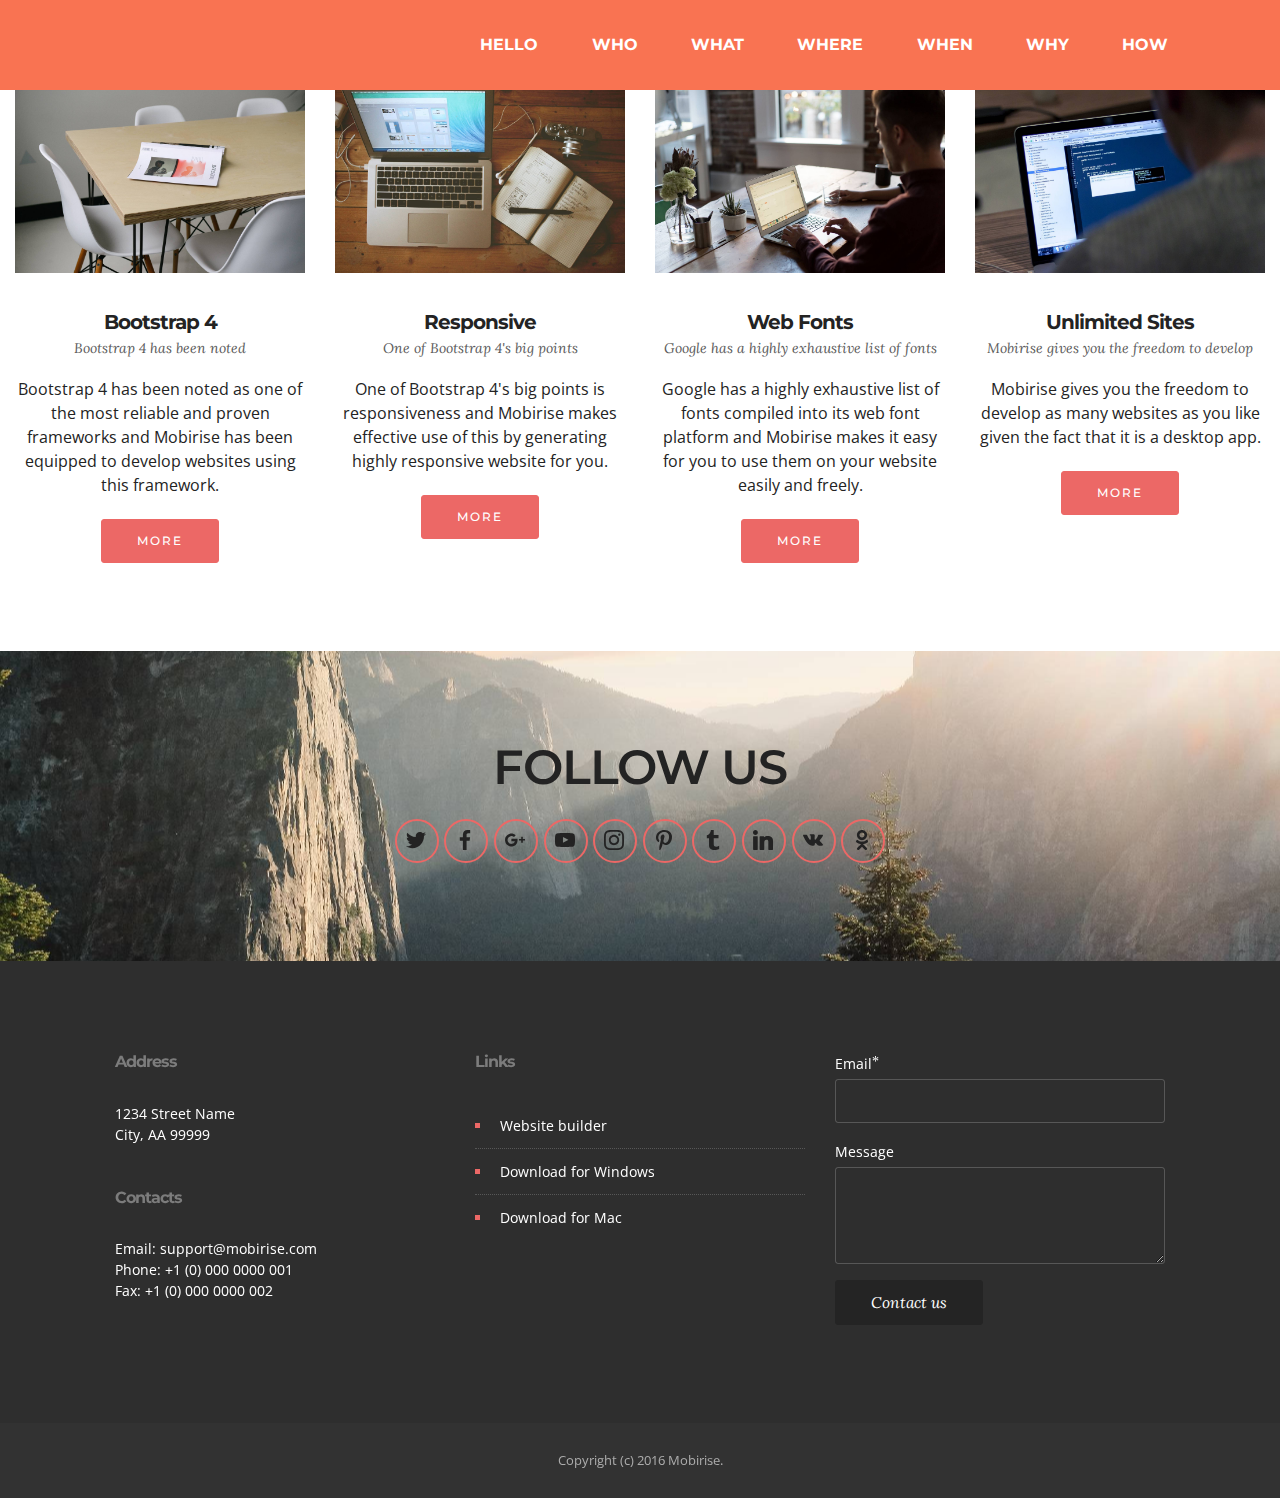
<file: why.html>
<!DOCTYPE html>
<html>
<head>
  <!-- Site made with Mobirise Website Builder v3.12.1, https://mobirise.com -->
  <meta charset="UTF-8">
  <meta http-equiv="X-UA-Compatible" content="IE=edge">
  <meta name="generator" content="Mobirise v3.12.1, mobirise.com">
  <meta name="viewport" content="width=device-width, initial-scale=1">
  <link rel="shortcut icon" href="assets/images/lets-enjoy-learning-logo-128x128.png" type="image/x-icon">
  <meta name="description" content="">
  <title>Why</title>
  <link rel="stylesheet" href="https://fonts.googleapis.com/css?family=Lora:400,700,400italic,700italic&amp;subset=latin">
  <link rel="stylesheet" href="https://fonts.googleapis.com/css?family=Montserrat:400,700">
  <link rel="stylesheet" href="https://fonts.googleapis.com/css?family=Raleway:100,100i,200,200i,300,300i,400,400i,500,500i,600,600i,700,700i,800,800i,900,900i">
  <link rel="stylesheet" href="assets/bootstrap-material-design-font/css/material.css">
  <link rel="stylesheet" href="assets/tether/tether.min.css">
  <link rel="stylesheet" href="assets/bootstrap/css/bootstrap.min.css">
  <link rel="stylesheet" href="assets/dropdown/css/style.css">
  <link rel="stylesheet" href="assets/socicon/css/styles.css">
  <link rel="stylesheet" href="assets/theme/css/style.css">
  <link rel="stylesheet" href="assets/mobirise/css/mbr-additional.css" type="text/css">
  
  
  
</head>
<body>
<section id="menu-r">

    <nav class="navbar navbar-dropdown navbar-fixed-top">
        <div class="container">

            <div class="mbr-table">
                
                <div class="mbr-table-cell">

                    <button class="navbar-toggler pull-xs-right hidden-md-up" type="button" data-toggle="collapse" data-target="#exCollapsingNavbar">
                        <div class="hamburger-icon"></div>
                    </button>

                    <ul class="nav-dropdown collapse pull-xs-right nav navbar-nav navbar-toggleable-sm" id="exCollapsingNavbar"><li class="nav-item"><a class="nav-link link" href="home.html">HELLO</a></li><li class="nav-item"><a class="nav-link link" href="who.html">WHO</a></li><li class="nav-item"><a class="nav-link link" href="what.html">WHAT</a></li><li class="nav-item"><a class="nav-link link" href="where.html">WHERE</a></li><li class="nav-item"><a class="nav-link link" href="When.html">WHEN</a></li><li class="nav-item"><a class="nav-link link" href="why.html">WHY</a></li><li class="nav-item"><a class="nav-link link" href="how.html">HOW</a></li></ul>
                    <button hidden="" class="navbar-toggler navbar-close" type="button" data-toggle="collapse" data-target="#exCollapsingNavbar">
                        <div class="close-icon"></div>
                    </button>

                </div>
            </div>

        </div>
    </nav>

</section>

<section class="engine"><a rel="external" href="https://mobirise.com">Site Creator</a></section><section class="mbr-cards mbr-section mbr-section-nopadding mbr-after-navbar" id="features3-u" style="background-color: rgb(255, 255, 255);">

    

    <div class="mbr-cards-row row">
        <div class="mbr-cards-col col-xs-12 col-lg-3" style="padding-top: 80px; padding-bottom: 80px;">
            <div class="container">
              <div class="card cart-block">
                  <div class="card-img"><img src="assets/images/table.jpg" class="card-img-top"></div>
                  <div class="card-block">
                    <h4 class="card-title">Bootstrap 4</h4>
                    <h5 class="card-subtitle">Bootstrap 4 has been noted</h5>
                    <p class="card-text">Bootstrap 4 has been noted as one of the most reliable and proven frameworks and Mobirise has been equipped to develop websites using this framework.</p>
                    <div class="card-btn"><a href="https://mobirise.com" class="btn btn-primary">MORE</a></div>
                    </div>
                </div>
            </div>
        </div>
        <div class="mbr-cards-col col-xs-12 col-lg-3" style="padding-top: 80px; padding-bottom: 80px;">
            <div class="container">
                <div class="card cart-block">
                    <div class="card-img"><img src="assets/images/desktop.jpg" class="card-img-top"></div>
                    <div class="card-block">
                        <h4 class="card-title">Responsive</h4>
                        <h5 class="card-subtitle">One of Bootstrap 4's big points</h5>
                        <p class="card-text">One of Bootstrap 4's big points is responsiveness and Mobirise makes effective use of this by generating highly responsive website for you.</p>
                        <div class="card-btn"><a href="https://mobirise.com" class="btn btn-primary">MORE</a></div>
                    </div>
                </div>
            </div>
        </div>
        <div class="mbr-cards-col col-xs-12 col-lg-3" style="padding-top: 80px; padding-bottom: 80px;">
            <div class="container">
                <div class="card cart-block">
                    <div class="card-img"><img src="assets/images/coworkers.jpg" class="card-img-top"></div>
                    <div class="card-block">
                        <h4 class="card-title">Web Fonts</h4>
                        <h5 class="card-subtitle">Google has a highly exhaustive list of fonts</h5>
                        <p class="card-text">Google has a highly exhaustive list of fonts compiled into its web font platform and Mobirise makes it easy for you to use them on your website easily and freely.</p>
                        <div class="card-btn"><a href="https://mobirise.com" class="btn btn-primary">MORE</a></div>
                    </div>
                </div>
            </div>
        </div>
        <div class="mbr-cards-col col-xs-12 col-lg-3" style="padding-top: 80px; padding-bottom: 80px;">
            <div class="container">
                <div class="card cart-block">
                    <div class="card-img"><img src="assets/images/code-man.jpg" class="card-img-top"></div>
                    <div class="card-block">
                        <h4 class="card-title">Unlimited Sites</h4>
                        <h5 class="card-subtitle">Mobirise gives you the freedom to develop</h5>
                        <p class="card-text">Mobirise gives you the freedom to develop as many websites as you like given the fact that it is a desktop app.</p>
                        <div class="card-btn"><a href="https://mobirise.com" class="btn btn-primary">MORE</a></div>
                    </div>
                </div>
            </div>
        </div>
        
        
    </div>
</section>

<section class="mbr-section mbr-section-md-padding mbr-parallax-background" id="social-buttons2-v" style="background-image: url(assets/images/landscape3.jpg); padding-top: 90px; padding-bottom: 90px;">
    
    <div class="container">
        <div class="row">
            <div class="col-md-8 col-md-offset-2 text-xs-center">
                <h3 class="mbr-section-title display-2">FOLLOW US</h3>
                <div><a class="btn btn-social" title="Twitter" target="_blank" href="https://twitter.com/mobirise"><i class="socicon socicon-twitter"></i></a> <a class="btn btn-social" title="Facebook" target="_blank" href="https://www.facebook.com/pages/Mobirise/1616226671953247"><i class="socicon socicon-facebook"></i></a> <a class="btn btn-social" title="Google+" target="_blank" href="https://plus.google.com/u/0/+Mobirise/posts"><i class="socicon socicon-googleplus"></i></a> <a class="btn btn-social" title="YouTube" target="_blank" href="https://www.youtube.com/channel/UCt_tncVAetpK5JeM8L-8jyw"><i class="socicon socicon-youtube"></i></a> <a class="btn btn-social" title="Instagram" target="_blank" href="https://instagram.com/mobirise/"><i class="socicon socicon-instagram"></i></a> <a class="btn btn-social" title="Pinterest" target="_blank" href="https://www.pinterest.com/mobirise/"><i class="socicon socicon-pinterest"></i></a> <a class="btn btn-social" title="Tumblr" target="_blank" href="http://mobirise.tumblr.com/"><i class="socicon socicon-tumblr"></i></a> <a class="btn btn-social" title="LinkedIn" target="_blank" href="https://www.linkedin.com/in/mobirise"><i class="socicon socicon-linkedin"></i></a> <a class="btn btn-social" title="VKontakte" target="_blank" href="#"><i class="socicon socicon-vkontakte"></i></a> <a class="btn btn-social" title="Odnoklassniki" target="_blank" href="#"><i class="socicon socicon-odnoklassniki"></i></a> </div>
            </div>
        </div>
    </div>
</section>

<section class="mbr-footer footer4 mbr-section mbr-section-md-padding" id="contacts4-w" style="background-color: rgb(46, 46, 46); padding-top: 90px; padding-bottom: 90px;">
    
    <div class="container">
        <div class="mbr-contacts row">
            <div class="col-sm-8">
                <div class="row">
                    <div class="col-sm-6">
                        <p><strong>Address</strong><br>
1234 Street Name<br>
City, AA 99999<br><br><br>
<strong>Contacts</strong><br>
Email: support@mobirise.com<br>
Phone: +1 (0) 000 0000 001<br>
Fax: +1 (0) 000 0000 002</p>
                    </div>
                    <div class="col-sm-6"><p class="mbr-contacts__text"><strong>Links</strong></p><ul class="mbr-contacts__list"><li><a class="text-white" href="https://mobirise.com/">Website builder</a></li><li><a class="text-white" href="https://mobirise.com/mobirise-free-win.zip">Download for Windows</a></li><li><a class="text-white" href="https://mobirise.com/mobirise-free-mac.zip">Download for Mac</a></li></ul></div>
                </div>
            </div>
            <div class="col-sm-4" data-form-type="formoid">
                <div data-form-alert="true">
                    <div hidden="" data-form-alert-success="true">Thanks for filling out form!</div>
                </div>
                <form action="https://mobirise.com/" method="post" data-form-title="MESSAGE">
                    <input type="hidden" value="iJIoNGQ5dibNi2ZePkR8/mC+M2jHheH9PvHZ13xC2N3brSAOuY+aNyxqHG5/jIyQPTtYDnINh4QyTtV9aUtq94zNPC/UeFkoMdf3Lj43uS3+zgJFIsW0wi+BCUVs34Wj" data-form-email="true">
                    
                    <div class="form-group">
                        <label class="form-control-label" for="contacts4-w-email">Email<span class="form-asterisk">*</span></label>
                        <input type="email" class="form-control input-sm input-inverse" name="email" required="" data-form-field="Email" id="contacts4-w-email">
                    </div>
                    
                    <div class="form-group">
                        <label class="form-control-label" for="contacts4-w-message">Message</label>
                        <textarea class="form-control input-sm input-inverse" name="message" data-form-field="Message" rows="4" id="contacts4-w-message"></textarea>
                    </div>
                    <div class="mbr-buttons mbr-buttons--right btn-inverse"><button type="submit" class="btn btn-sm btn-black">Contact us</button></div>
                </form>
            </div>
        </div>
    </div>
</section>

<footer class="mbr-small-footer mbr-section mbr-section-nopadding" id="footer1-t" style="background-color: rgb(50, 50, 50); padding-top: 1.75rem; padding-bottom: 1.75rem;">
    
    <div class="container">
        <p class="text-xs-center">Copyright (c) 2016 Mobirise.</p>
    </div>
</footer>


  <script src="assets/web/assets/jquery/jquery.min.js"></script>
  <script src="assets/tether/tether.min.js"></script>
  <script src="assets/bootstrap/js/bootstrap.min.js"></script>
  <script src="assets/smooth-scroll/smooth-scroll.js"></script>
  <script src="assets/dropdown/js/script.min.js"></script>
  <script src="assets/touch-swipe/jquery.touch-swipe.min.js"></script>
  <script src="assets/jarallax/jarallax.js"></script>
  <script src="assets/theme/js/script.js"></script>
  <script src="assets/formoid/formoid.min.js"></script>
  
  
</body>
</html>
</file>
<file: assets/bootstrap-material-design-font/css/material.css>
@font-face {
  font-family: 'Material-Design-Icons';
  src: url('../fonts/Material-Design-Icons.eot?3ocs8m');
  src: url('../fonts/Material-Design-Icons.eot?#iefix3ocs8m') format('embedded-opentype'), url('../fonts/Material-Design-Icons.woff?3ocs8m') format('woff'), url('../fonts/Material-Design-Icons.ttf?3ocs8m') format('truetype'), url('../fonts/Material-Design-Icons.svg?3ocs8m#Material-Design-Icons') format('svg');
  font-weight: normal;
  font-style: normal;
}
[class^="mdi-"],
[class*="mdi-"] {
  speak: none;
  display: inline-block;
  font-style: normal;
  font-variant:normal;
  font-weight:normal;
  /*font-size:24px;*/
  line-height:1;
  font-family:'Material-Design-Icons' !important;
  text-rendering: auto;
  
  -webkit-font-smoothing: antialiased;
  -moz-osx-font-smoothing: grayscale;
  -webkit-transform: translate(0, 0);
      -ms-transform: translate(0, 0);
          transform: translate(0, 0);
}
[class^="mdi-"]:before,
[class*="mdi-"]:before {
  display: inline-block;
  speak: none;
  text-decoration: inherit;
}
[class^="mdi-"].pull-left,
[class*="mdi-"].pull-left {
  margin-right: .3em;
}
[class^="mdi-"].pull-right,
[class*="mdi-"].pull-right {
  margin-left: .3em;
}
[class^="mdi-"].mdi-lg:before,
[class*="mdi-"].mdi-lg:before,
[class^="mdi-"].mdi-lg:after,
[class*="mdi-"].mdi-lg:after {
  font-size: 1.33333333em;
  line-height: 0.75em;
  vertical-align: -15%;
}
[class^="mdi-"].mdi-2x:before,
[class*="mdi-"].mdi-2x:before,
[class^="mdi-"].mdi-2x:after,
[class*="mdi-"].mdi-2x:after {
  font-size: 2em;
}
[class^="mdi-"].mdi-3x:before,
[class*="mdi-"].mdi-3x:before,
[class^="mdi-"].mdi-3x:after,
[class*="mdi-"].mdi-3x:after {
  font-size: 3em;
}
[class^="mdi-"].mdi-4x:before,
[class*="mdi-"].mdi-4x:before,
[class^="mdi-"].mdi-4x:after,
[class*="mdi-"].mdi-4x:after {
  font-size: 4em;
}
[class^="mdi-"].mdi-5x:before,
[class*="mdi-"].mdi-5x:before,
[class^="mdi-"].mdi-5x:after,
[class*="mdi-"].mdi-5x:after {
  font-size: 5em;
}
[class^="mdi-device-signal-cellular-"]:after,
[class^="mdi-device-battery-"]:after,
[class^="mdi-device-battery-charging-"]:after,
[class^="mdi-device-signal-cellular-connected-no-internet-"]:after,
[class^="mdi-device-signal-wifi-"]:after,
[class^="mdi-device-signal-wifi-statusbar-not-connected"]:after,
.mdi-device-network-wifi:after {
  opacity: .3;
  position: absolute;
  left: 0;
  top: 0;
  z-index: 1;
  display: inline-block;
  speak: none;
  text-decoration: inherit;
}
[class^="mdi-device-signal-cellular-"]:after {
  content: "\e758";
}
[class^="mdi-device-battery-"]:after {
  content: "\e735";
}
[class^="mdi-device-battery-charging-"]:after {
  content: "\e733";
}
[class^="mdi-device-signal-cellular-connected-no-internet-"]:after {
  content: "\e75d";
}
[class^="mdi-device-signal-wifi-"]:after,
.mdi-device-network-wifi:after {
  content: "\e765";
}
[class^="mdi-device-signal-wifi-statusbasr-not-connected"]:after {
  content: "\e8f7";
}
.mdi-device-signal-cellular-off:after,
.mdi-device-signal-cellular-null:after,
.mdi-device-signal-cellular-no-sim:after,
.mdi-device-signal-wifi-off:after,
.mdi-device-signal-wifi-4-bar:after,
.mdi-device-signal-cellular-4-bar:after,
.mdi-device-battery-alert:after,
.mdi-device-signal-cellular-connected-no-internet-4-bar:after,
.mdi-device-battery-std:after,
.mdi-device-battery-full .mdi-device-battery-unknown:after {
  content: "";
}
.mdi-fw {
  width: 1.28571429em;
  text-align: center;
}
.mdi-ul {
  padding-left: 0;
  margin-left: 2.14285714em;
  list-style-type: none;
}
.mdi-ul > li {
  position: relative;
}
.mdi-li {
  position: absolute;
  left: -2.14285714em;
  width: 2.14285714em;
  top: 0.14285714em;
  text-align: center;
}
.mdi-li.mdi-lg {
  left: -1.85714286em;
}
.mdi-border {
  padding: .2em .25em .15em;
  border: solid 0.08em #eeeeee;
  border-radius: .1em;
}
.mdi-spin {
  -webkit-animation: mdi-spin 2s infinite linear;
  animation: mdi-spin 2s infinite linear;
  -webkit-transform-origin: 50% 50%;
  -ms-transform-origin: 50% 50%;
      transform-origin: 50% 50%;
}
.mdi-pulse {
  -webkit-animation: mdi-spin 1s steps(8) infinite;
  animation: mdi-spin 1s steps(8) infinite;
  -webkit-transform-origin: 50% 50%;
  -ms-transform-origin: 50% 50%;
      transform-origin: 50% 50%;
}
@-webkit-keyframes mdi-spin {
  0% {
    -webkit-transform: rotate(0deg);
    transform: rotate(0deg);
  }
  100% {
    -webkit-transform: rotate(359deg);
    transform: rotate(359deg);
  }
}
@keyframes mdi-spin {
  0% {
    -webkit-transform: rotate(0deg);
    transform: rotate(0deg);
  }
  100% {
    -webkit-transform: rotate(359deg);
    transform: rotate(359deg);
  }
}
.mdi-rotate-90 {
  filter: progid:DXImageTransform.Microsoft.BasicImage(rotation=1);
  -webkit-transform: rotate(90deg);
  -ms-transform: rotate(90deg);
  transform: rotate(90deg);
}
.mdi-rotate-180 {
  filter: progid:DXImageTransform.Microsoft.BasicImage(rotation=2);
  -webkit-transform: rotate(180deg);
  -ms-transform: rotate(180deg);
  transform: rotate(180deg);
}
.mdi-rotate-270 {
  filter: progid:DXImageTransform.Microsoft.BasicImage(rotation=3);
  -webkit-transform: rotate(270deg);
  -ms-transform: rotate(270deg);
  transform: rotate(270deg);
}
.mdi-flip-horizontal {
  filter: progid:DXImageTransform.Microsoft.BasicImage(rotation=0, mirror=1);
  -webkit-transform: scale(-1, 1);
  -ms-transform: scale(-1, 1);
  transform: scale(-1, 1);
}
.mdi-flip-vertical {
  filter: progid:DXImageTransform.Microsoft.BasicImage(rotation=2, mirror=1);
  -webkit-transform: scale(1, -1);
  -ms-transform: scale(1, -1);
  transform: scale(1, -1);
}
:root .mdi-rotate-90,
:root .mdi-rotate-180,
:root .mdi-rotate-270,
:root .mdi-flip-horizontal,
:root .mdi-flip-vertical {
  -webkit-filter: none;
          filter: none;
}
.mdi-stack {
  position: relative;
  display: inline-block;
  width: 2em;
  height: 2em;
  line-height: 2em;
  vertical-align: middle;
}
.mdi-stack-1x,
.mdi-stack-2x {
  position: absolute;
  left: 0;
  width: 100%;
  text-align: center;
}
.mdi-stack-1x {
  line-height: inherit;
}
.mdi-stack-2x {
  font-size: 2em;
}
.mdi-inverse {
  color: #ffffff;
}
/* Start Icons */
.mdi-action-3d-rotation:before {
  content: "\e600";
}
.mdi-action-accessibility:before {
  content: "\e601";
}
.mdi-action-account-balance-wallet:before {
  content: "\e602";
}
.mdi-action-account-balance:before {
  content: "\e603";
}
.mdi-action-account-box:before {
  content: "\e604";
}
.mdi-action-account-child:before {
  content: "\e605";
}
.mdi-action-account-circle:before {
  content: "\e606";
}
.mdi-action-add-shopping-cart:before {
  content: "\e607";
}
.mdi-action-alarm-add:before {
  content: "\e608";
}
.mdi-action-alarm-off:before {
  content: "\e609";
}
.mdi-action-alarm-on:before {
  content: "\e60a";
}
.mdi-action-alarm:before {
  content: "\e60b";
}
.mdi-action-android:before {
  content: "\e60c";
}
.mdi-action-announcement:before {
  content: "\e60d";
}
.mdi-action-aspect-ratio:before {
  content: "\e60e";
}
.mdi-action-assessment:before {
  content: "\e60f";
}
.mdi-action-assignment-ind:before {
  content: "\e610";
}
.mdi-action-assignment-late:before {
  content: "\e611";
}
.mdi-action-assignment-return:before {
  content: "\e612";
}
.mdi-action-assignment-returned:before {
  content: "\e613";
}
.mdi-action-assignment-turned-in:before {
  content: "\e614";
}
.mdi-action-assignment:before {
  content: "\e615";
}
.mdi-action-autorenew:before {
  content: "\e616";
}
.mdi-action-backup:before {
  content: "\e617";
}
.mdi-action-book:before {
  content: "\e618";
}
.mdi-action-bookmark-outline:before {
  content: "\e619";
}
.mdi-action-bookmark:before {
  content: "\e61a";
}
.mdi-action-bug-report:before {
  content: "\e61b";
}
.mdi-action-cached:before {
  content: "\e61c";
}
.mdi-action-check-circle:before {
  content: "\e61d";
}
.mdi-action-class:before {
  content: "\e61e";
}
.mdi-action-credit-card:before {
  content: "\e61f";
}
.mdi-action-dashboard:before {
  content: "\e620";
}
.mdi-action-delete:before {
  content: "\e621";
}
.mdi-action-description:before {
  content: "\e622";
}
.mdi-action-dns:before {
  content: "\e623";
}
.mdi-action-done-all:before {
  content: "\e624";
}
.mdi-action-done:before {
  content: "\e625";
}
.mdi-action-event:before {
  content: "\e626";
}
.mdi-action-exit-to-app:before {
  content: "\e627";
}
.mdi-action-explore:before {
  content: "\e628";
}
.mdi-action-extension:before {
  content: "\e629";
}
.mdi-action-face-unlock:before {
  content: "\e62a";
}
.mdi-action-favorite-outline:before {
  content: "\e62b";
}
.mdi-action-favorite:before {
  content: "\e62c";
}
.mdi-action-find-in-page:before {
  content: "\e62d";
}
.mdi-action-find-replace:before {
  content: "\e62e";
}
.mdi-action-flip-to-back:before {
  content: "\e62f";
}
.mdi-action-flip-to-front:before {
  content: "\e630";
}
.mdi-action-get-app:before {
  content: "\e631";
}
.mdi-action-grade:before {
  content: "\e632";
}
.mdi-action-group-work:before {
  content: "\e633";
}
.mdi-action-help:before {
  content: "\e634";
}
.mdi-action-highlight-remove:before {
  content: "\e635";
}
.mdi-action-history:before {
  content: "\e636";
}
.mdi-action-home:before {
  content: "\e637";
}
.mdi-action-https:before {
  content: "\e638";
}
.mdi-action-info-outline:before {
  content: "\e639";
}
.mdi-action-info:before {
  content: "\e63a";
}
.mdi-action-input:before {
  content: "\e63b";
}
.mdi-action-invert-colors:before {
  content: "\e63c";
}
.mdi-action-label-outline:before {
  content: "\e63d";
}
.mdi-action-label:before {
  content: "\e63e";
}
.mdi-action-language:before {
  content: "\e63f";
}
.mdi-action-launch:before {
  content: "\e640";
}
.mdi-action-list:before {
  content: "\e641";
}
.mdi-action-lock-open:before {
  content: "\e642";
}
.mdi-action-lock-outline:before {
  content: "\e643";
}
.mdi-action-lock:before {
  content: "\e644";
}
.mdi-action-loyalty:before {
  content: "\e645";
}
.mdi-action-markunread-mailbox:before {
  content: "\e646";
}
.mdi-action-note-add:before {
  content: "\e647";
}
.mdi-action-open-in-browser:before {
  content: "\e648";
}
.mdi-action-open-in-new:before {
  content: "\e649";
}
.mdi-action-open-with:before {
  content: "\e64a";
}
.mdi-action-pageview:before {
  content: "\e64b";
}
.mdi-action-payment:before {
  content: "\e64c";
}
.mdi-action-perm-camera-mic:before {
  content: "\e64d";
}
.mdi-action-perm-contact-cal:before {
  content: "\e64e";
}
.mdi-action-perm-data-setting:before {
  content: "\e64f";
}
.mdi-action-perm-device-info:before {
  content: "\e650";
}
.mdi-action-perm-identity:before {
  content: "\e651";
}
.mdi-action-perm-media:before {
  content: "\e652";
}
.mdi-action-perm-phone-msg:before {
  content: "\e653";
}
.mdi-action-perm-scan-wifi:before {
  content: "\e654";
}
.mdi-action-picture-in-picture:before {
  content: "\e655";
}
.mdi-action-polymer:before {
  content: "\e656";
}
.mdi-action-print:before {
  content: "\e657";
}
.mdi-action-query-builder:before {
  content: "\e658";
}
.mdi-action-question-answer:before {
  content: "\e659";
}
.mdi-action-receipt:before {
  content: "\e65a";
}
.mdi-action-redeem:before {
  content: "\e65b";
}
.mdi-action-reorder:before {
  content: "\e65c";
}
.mdi-action-report-problem:before {
  content: "\e65d";
}
.mdi-action-restore:before {
  content: "\e65e";
}
.mdi-action-room:before {
  content: "\e65f";
}
.mdi-action-schedule:before {
  content: "\e660";
}
.mdi-action-search:before {
  content: "\e661";
}
.mdi-action-settings-applications:before {
  content: "\e662";
}
.mdi-action-settings-backup-restore:before {
  content: "\e663";
}
.mdi-action-settings-bluetooth:before {
  content: "\e664";
}
.mdi-action-settings-cell:before {
  content: "\e665";
}
.mdi-action-settings-display:before {
  content: "\e666";
}
.mdi-action-settings-ethernet:before {
  content: "\e667";
}
.mdi-action-settings-input-antenna:before {
  content: "\e668";
}
.mdi-action-settings-input-component:before {
  content: "\e669";
}
.mdi-action-settings-input-composite:before {
  content: "\e66a";
}
.mdi-action-settings-input-hdmi:before {
  content: "\e66b";
}
.mdi-action-settings-input-svideo:before {
  content: "\e66c";
}
.mdi-action-settings-overscan:before {
  content: "\e66d";
}
.mdi-action-settings-phone:before {
  content: "\e66e";
}
.mdi-action-settings-power:before {
  content: "\e66f";
}
.mdi-action-settings-remote:before {
  content: "\e670";
}
.mdi-action-settings-voice:before {
  content: "\e671";
}
.mdi-action-settings:before {
  content: "\e672";
}
.mdi-action-shop-two:before {
  content: "\e673";
}
.mdi-action-shop:before {
  content: "\e674";
}
.mdi-action-shopping-basket:before {
  content: "\e675";
}
.mdi-action-shopping-cart:before {
  content: "\e676";
}
.mdi-action-speaker-notes:before {
  content: "\e677";
}
.mdi-action-spellcheck:before {
  content: "\e678";
}
.mdi-action-star-rate:before {
  content: "\e679";
}
.mdi-action-stars:before {
  content: "\e67a";
}
.mdi-action-store:before {
  content: "\e67b";
}
.mdi-action-subject:before {
  content: "\e67c";
}
.mdi-action-supervisor-account:before {
  content: "\e67d";
}
.mdi-action-swap-horiz:before {
  content: "\e67e";
}
.mdi-action-swap-vert-circle:before {
  content: "\e67f";
}
.mdi-action-swap-vert:before {
  content: "\e680";
}
.mdi-action-system-update-tv:before {
  content: "\e681";
}
.mdi-action-tab-unselected:before {
  content: "\e682";
}
.mdi-action-tab:before {
  content: "\e683";
}
.mdi-action-theaters:before {
  content: "\e684";
}
.mdi-action-thumb-down:before {
  content: "\e685";
}
.mdi-action-thumb-up:before {
  content: "\e686";
}
.mdi-action-thumbs-up-down:before {
  content: "\e687";
}
.mdi-action-toc:before {
  content: "\e688";
}
.mdi-action-today:before {
  content: "\e689";
}
.mdi-action-track-changes:before {
  content: "\e68a";
}
.mdi-action-translate:before {
  content: "\e68b";
}
.mdi-action-trending-down:before {
  content: "\e68c";
}
.mdi-action-trending-neutral:before {
  content: "\e68d";
}
.mdi-action-trending-up:before {
  content: "\e68e";
}
.mdi-action-turned-in-not:before {
  content: "\e68f";
}
.mdi-action-turned-in:before {
  content: "\e690";
}
.mdi-action-verified-user:before {
  content: "\e691";
}
.mdi-action-view-agenda:before {
  content: "\e692";
}
.mdi-action-view-array:before {
  content: "\e693";
}
.mdi-action-view-carousel:before {
  content: "\e694";
}
.mdi-action-view-column:before {
  content: "\e695";
}
.mdi-action-view-day:before {
  content: "\e696";
}
.mdi-action-view-headline:before {
  content: "\e697";
}
.mdi-action-view-list:before {
  content: "\e698";
}
.mdi-action-view-module:before {
  content: "\e699";
}
.mdi-action-view-quilt:before {
  content: "\e69a";
}
.mdi-action-view-stream:before {
  content: "\e69b";
}
.mdi-action-view-week:before {
  content: "\e69c";
}
.mdi-action-visibility-off:before {
  content: "\e69d";
}
.mdi-action-visibility:before {
  content: "\e69e";
}
.mdi-action-wallet-giftcard:before {
  content: "\e69f";
}
.mdi-action-wallet-membership:before {
  content: "\e6a0";
}
.mdi-action-wallet-travel:before {
  content: "\e6a1";
}
.mdi-action-work:before {
  content: "\e6a2";
}
.mdi-alert-error:before {
  content: "\e6a3";
}
.mdi-alert-warning:before {
  content: "\e6a4";
}
.mdi-av-album:before {
  content: "\e6a5";
}
.mdi-av-closed-caption:before {
  content: "\e6a6";
}
.mdi-av-equalizer:before {
  content: "\e6a7";
}
.mdi-av-explicit:before {
  content: "\e6a8";
}
.mdi-av-fast-forward:before {
  content: "\e6a9";
}
.mdi-av-fast-rewind:before {
  content: "\e6aa";
}
.mdi-av-games:before {
  content: "\e6ab";
}
.mdi-av-hearing:before {
  content: "\e6ac";
}
.mdi-av-high-quality:before {
  content: "\e6ad";
}
.mdi-av-loop:before {
  content: "\e6ae";
}
.mdi-av-mic-none:before {
  content: "\e6af";
}
.mdi-av-mic-off:before {
  content: "\e6b0";
}
.mdi-av-mic:before {
  content: "\e6b1";
}
.mdi-av-movie:before {
  content: "\e6b2";
}
.mdi-av-my-library-add:before {
  content: "\e6b3";
}
.mdi-av-my-library-books:before {
  content: "\e6b4";
}
.mdi-av-my-library-music:before {
  content: "\e6b5";
}
.mdi-av-new-releases:before {
  content: "\e6b6";
}
.mdi-av-not-interested:before {
  content: "\e6b7";
}
.mdi-av-pause-circle-fill:before {
  content: "\e6b8";
}
.mdi-av-pause-circle-outline:before {
  content: "\e6b9";
}
.mdi-av-pause:before {
  content: "\e6ba";
}
.mdi-av-play-arrow:before {
  content: "\e6bb";
}
.mdi-av-play-circle-fill:before {
  content: "\e6bc";
}
.mdi-av-play-circle-outline:before {
  content: "\e6bd";
}
.mdi-av-play-shopping-bag:before {
  content: "\e6be";
}
.mdi-av-playlist-add:before {
  content: "\e6bf";
}
.mdi-av-queue-music:before {
  content: "\e6c0";
}
.mdi-av-queue:before {
  content: "\e6c1";
}
.mdi-av-radio:before {
  content: "\e6c2";
}
.mdi-av-recent-actors:before {
  content: "\e6c3";
}
.mdi-av-repeat-one:before {
  content: "\e6c4";
}
.mdi-av-repeat:before {
  content: "\e6c5";
}
.mdi-av-replay:before {
  content: "\e6c6";
}
.mdi-av-shuffle:before {
  content: "\e6c7";
}
.mdi-av-skip-next:before {
  content: "\e6c8";
}
.mdi-av-skip-previous:before {
  content: "\e6c9";
}
.mdi-av-snooze:before {
  content: "\e6ca";
}
.mdi-av-stop:before {
  content: "\e6cb";
}
.mdi-av-subtitles:before {
  content: "\e6cc";
}
.mdi-av-surround-sound:before {
  content: "\e6cd";
}
.mdi-av-timer:before {
  content: "\e6ce";
}
.mdi-av-video-collection:before {
  content: "\e6cf";
}
.mdi-av-videocam-off:before {
  content: "\e6d0";
}
.mdi-av-videocam:before {
  content: "\e6d1";
}
.mdi-av-volume-down:before {
  content: "\e6d2";
}
.mdi-av-volume-mute:before {
  content: "\e6d3";
}
.mdi-av-volume-off:before {
  content: "\e6d4";
}
.mdi-av-volume-up:before {
  content: "\e6d5";
}
.mdi-av-web:before {
  content: "\e6d6";
}
.mdi-communication-business:before {
  content: "\e6d7";
}
.mdi-communication-call-end:before {
  content: "\e6d8";
}
.mdi-communication-call-made:before {
  content: "\e6d9";
}
.mdi-communication-call-merge:before {
  content: "\e6da";
}
.mdi-communication-call-missed:before {
  content: "\e6db";
}
.mdi-communication-call-received:before {
  content: "\e6dc";
}
.mdi-communication-call-split:before {
  content: "\e6dd";
}
.mdi-communication-call:before {
  content: "\e6de";
}
.mdi-communication-chat:before {
  content: "\e6df";
}
.mdi-communication-clear-all:before {
  content: "\e6e0";
}
.mdi-communication-comment:before {
  content: "\e6e1";
}
.mdi-communication-contacts:before {
  content: "\e6e2";
}
.mdi-communication-dialer-sip:before {
  content: "\e6e3";
}
.mdi-communication-dialpad:before {
  content: "\e6e4";
}
.mdi-communication-dnd-on:before {
  content: "\e6e5";
}
.mdi-communication-email:before {
  content: "\e6e6";
}
.mdi-communication-forum:before {
  content: "\e6e7";
}
.mdi-communication-import-export:before {
  content: "\e6e8";
}
.mdi-communication-invert-colors-off:before {
  content: "\e6e9";
}
.mdi-communication-invert-colors-on:before {
  content: "\e6ea";
}
.mdi-communication-live-help:before {
  content: "\e6eb";
}
.mdi-communication-location-off:before {
  content: "\e6ec";
}
.mdi-communication-location-on:before {
  content: "\e6ed";
}
.mdi-communication-message:before {
  content: "\e6ee";
}
.mdi-communication-messenger:before {
  content: "\e6ef";
}
.mdi-communication-no-sim:before {
  content: "\e6f0";
}
.mdi-communication-phone:before {
  content: "\e6f1";
}
.mdi-communication-portable-wifi-off:before {
  content: "\e6f2";
}
.mdi-communication-quick-contacts-dialer:before {
  content: "\e6f3";
}
.mdi-communication-quick-contacts-mail:before {
  content: "\e6f4";
}
.mdi-communication-ring-volume:before {
  content: "\e6f5";
}
.mdi-communication-stay-current-landscape:before {
  content: "\e6f6";
}
.mdi-communication-stay-current-portrait:before {
  content: "\e6f7";
}
.mdi-communication-stay-primary-landscape:before {
  content: "\e6f8";
}
.mdi-communication-stay-primary-portrait:before {
  content: "\e6f9";
}
.mdi-communication-swap-calls:before {
  content: "\e6fa";
}
.mdi-communication-textsms:before {
  content: "\e6fb";
}
.mdi-communication-voicemail:before {
  content: "\e6fc";
}
.mdi-communication-vpn-key:before {
  content: "\e6fd";
}
.mdi-content-add-box:before {
  content: "\e6fe";
}
.mdi-content-add-circle-outline:before {
  content: "\e6ff";
}
.mdi-content-add-circle:before {
  content: "\e700";
}
.mdi-content-add:before {
  content: "\e701";
}
.mdi-content-archive:before {
  content: "\e702";
}
.mdi-content-backspace:before {
  content: "\e703";
}
.mdi-content-block:before {
  content: "\e704";
}
.mdi-content-clear:before {
  content: "\e705";
}
.mdi-content-content-copy:before {
  content: "\e706";
}
.mdi-content-content-cut:before {
  content: "\e707";
}
.mdi-content-content-paste:before {
  content: "\e708";
}
.mdi-content-create:before {
  content: "\e709";
}
.mdi-content-drafts:before {
  content: "\e70a";
}
.mdi-content-filter-list:before {
  content: "\e70b";
}
.mdi-content-flag:before {
  content: "\e70c";
}
.mdi-content-forward:before {
  content: "\e70d";
}
.mdi-content-gesture:before {
  content: "\e70e";
}
.mdi-content-inbox:before {
  content: "\e70f";
}
.mdi-content-link:before {
  content: "\e710";
}
.mdi-content-mail:before {
  content: "\e711";
}
.mdi-content-markunread:before {
  content: "\e712";
}
.mdi-content-redo:before {
  content: "\e713";
}
.mdi-content-remove-circle-outline:before {
  content: "\e714";
}
.mdi-content-remove-circle:before {
  content: "\e715";
}
.mdi-content-remove:before {
  content: "\e716";
}
.mdi-content-reply-all:before {
  content: "\e717";
}
.mdi-content-reply:before {
  content: "\e718";
}
.mdi-content-report:before {
  content: "\e719";
}
.mdi-content-save:before {
  content: "\e71a";
}
.mdi-content-select-all:before {
  content: "\e71b";
}
.mdi-content-send:before {
  content: "\e71c";
}
.mdi-content-sort:before {
  content: "\e71d";
}
.mdi-content-text-format:before {
  content: "\e71e";
}
.mdi-content-undo:before {
  content: "\e71f";
}
.mdi-editor-attach-file:before {
  content: "\e776";
}
.mdi-editor-attach-money:before {
  content: "\e777";
}
.mdi-editor-border-all:before {
  content: "\e778";
}
.mdi-editor-border-bottom:before {
  content: "\e779";
}
.mdi-editor-border-clear:before {
  content: "\e77a";
}
.mdi-editor-border-color:before {
  content: "\e77b";
}
.mdi-editor-border-horizontal:before {
  content: "\e77c";
}
.mdi-editor-border-inner:before {
  content: "\e77d";
}
.mdi-editor-border-left:before {
  content: "\e77e";
}
.mdi-editor-border-outer:before {
  content: "\e77f";
}
.mdi-editor-border-right:before {
  content: "\e780";
}
.mdi-editor-border-style:before {
  content: "\e781";
}
.mdi-editor-border-top:before {
  content: "\e782";
}
.mdi-editor-border-vertical:before {
  content: "\e783";
}
.mdi-editor-format-align-center:before {
  content: "\e784";
}
.mdi-editor-format-align-justify:before {
  content: "\e785";
}
.mdi-editor-format-align-left:before {
  content: "\e786";
}
.mdi-editor-format-align-right:before {
  content: "\e787";
}
.mdi-editor-format-bold:before {
  content: "\e788";
}
.mdi-editor-format-clear:before {
  content: "\e789";
}
.mdi-editor-format-color-fill:before {
  content: "\e78a";
}
.mdi-editor-format-color-reset:before {
  content: "\e78b";
}
.mdi-editor-format-color-text:before {
  content: "\e78c";
}
.mdi-editor-format-indent-decrease:before {
  content: "\e78d";
}
.mdi-editor-format-indent-increase:before {
  content: "\e78e";
}
.mdi-editor-format-italic:before {
  content: "\e78f";
}
.mdi-editor-format-line-spacing:before {
  content: "\e790";
}
.mdi-editor-format-list-bulleted:before {
  content: "\e791";
}
.mdi-editor-format-list-numbered:before {
  content: "\e792";
}
.mdi-editor-format-paint:before {
  content: "\e793";
}
.mdi-editor-format-quote:before {
  content: "\e794";
}
.mdi-editor-format-size:before {
  content: "\e795";
}
.mdi-editor-format-strikethrough:before {
  content: "\e796";
}
.mdi-editor-format-textdirection-l-to-r:before {
  content: "\e797";
}
.mdi-editor-format-textdirection-r-to-l:before {
  content: "\e798";
}
.mdi-editor-format-underline:before {
  content: "\e799";
}
.mdi-editor-functions:before {
  content: "\e79a";
}
.mdi-editor-insert-chart:before {
  content: "\e79b";
}
.mdi-editor-insert-comment:before {
  content: "\e79c";
}
.mdi-editor-insert-drive-file:before {
  content: "\e79d";
}
.mdi-editor-insert-emoticon:before {
  content: "\e79e";
}
.mdi-editor-insert-invitation:before {
  content: "\e79f";
}
.mdi-editor-insert-link:before {
  content: "\e7a0";
}
.mdi-editor-insert-photo:before {
  content: "\e7a1";
}
.mdi-editor-merge-type:before {
  content: "\e7a2";
}
.mdi-editor-mode-comment:before {
  content: "\e7a3";
}
.mdi-editor-mode-edit:before {
  content: "\e7a4";
}
.mdi-editor-publish:before {
  content: "\e7a5";
}
.mdi-editor-vertical-align-bottom:before {
  content: "\e7a6";
}
.mdi-editor-vertical-align-center:before {
  content: "\e7a7";
}
.mdi-editor-vertical-align-top:before {
  content: "\e7a8";
}
.mdi-editor-wrap-text:before {
  content: "\e7a9";
}
.mdi-file-attachment:before {
  content: "\e7aa";
}
.mdi-file-cloud-circle:before {
  content: "\e7ab";
}
.mdi-file-cloud-done:before {
  content: "\e7ac";
}
.mdi-file-cloud-download:before {
  content: "\e7ad";
}
.mdi-file-cloud-off:before {
  content: "\e7ae";
}
.mdi-file-cloud-queue:before {
  content: "\e7af";
}
.mdi-file-cloud-upload:before {
  content: "\e7b0";
}
.mdi-file-cloud:before {
  content: "\e7b1";
}
.mdi-file-file-download:before {
  content: "\e7b2";
}
.mdi-file-file-upload:before {
  content: "\e7b3";
}
.mdi-file-folder-open:before {
  content: "\e7b4";
}
.mdi-file-folder-shared:before {
  content: "\e7b5";
}
.mdi-file-folder:before {
  content: "\e7b6";
}
.mdi-device-access-alarm:before {
  content: "\e720";
}
.mdi-device-access-alarms:before {
  content: "\e721";
}
.mdi-device-access-time:before {
  content: "\e722";
}
.mdi-device-add-alarm:before {
  content: "\e723";
}
.mdi-device-airplanemode-off:before {
  content: "\e724";
}
.mdi-device-airplanemode-on:before {
  content: "\e725";
}
.mdi-device-battery-20:before {
  content: "\e726";
}
.mdi-device-battery-30:before {
  content: "\e727";
}
.mdi-device-battery-50:before {
  content: "\e728";
}
.mdi-device-battery-60:before {
  content: "\e729";
}
.mdi-device-battery-80:before {
  content: "\e72a";
}
.mdi-device-battery-90:before {
  content: "\e72b";
}
.mdi-device-battery-alert:before {
  content: "\e72c";
}
.mdi-device-battery-charging-20:before {
  content: "\e72d";
}
.mdi-device-battery-charging-30:before {
  content: "\e72e";
}
.mdi-device-battery-charging-50:before {
  content: "\e72f";
}
.mdi-device-battery-charging-60:before {
  content: "\e730";
}
.mdi-device-battery-charging-80:before {
  content: "\e731";
}
.mdi-device-battery-charging-90:before {
  content: "\e732";
}
.mdi-device-battery-charging-full:before {
  content: "\e733";
}
.mdi-device-battery-full:before {
  content: "\e734";
}
.mdi-device-battery-std:before {
  content: "\e735";
}
.mdi-device-battery-unknown:before {
  content: "\e736";
}
.mdi-device-bluetooth-connected:before {
  content: "\e737";
}
.mdi-device-bluetooth-disabled:before {
  content: "\e738";
}
.mdi-device-bluetooth-searching:before {
  content: "\e739";
}
.mdi-device-bluetooth:before {
  content: "\e73a";
}
.mdi-device-brightness-auto:before {
  content: "\e73b";
}
.mdi-device-brightness-high:before {
  content: "\e73c";
}
.mdi-device-brightness-low:before {
  content: "\e73d";
}
.mdi-device-brightness-medium:before {
  content: "\e73e";
}
.mdi-device-data-usage:before {
  content: "\e73f";
}
.mdi-device-developer-mode:before {
  content: "\e740";
}
.mdi-device-devices:before {
  content: "\e741";
}
.mdi-device-dvr:before {
  content: "\e742";
}
.mdi-device-gps-fixed:before {
  content: "\e743";
}
.mdi-device-gps-not-fixed:before {
  content: "\e744";
}
.mdi-device-gps-off:before {
  content: "\e745";
}
.mdi-device-location-disabled:before {
  content: "\e746";
}
.mdi-device-location-searching:before {
  content: "\e747";
}
.mdi-device-multitrack-audio:before {
  content: "\e748";
}
.mdi-device-network-cell:before {
  content: "\e749";
}
.mdi-device-network-wifi:before {
  content: "\e74a";
}
.mdi-device-nfc:before {
  content: "\e74b";
}
.mdi-device-now-wallpaper:before {
  content: "\e74c";
}
.mdi-device-now-widgets:before {
  content: "\e74d";
}
.mdi-device-screen-lock-landscape:before {
  content: "\e74e";
}
.mdi-device-screen-lock-portrait:before {
  content: "\e74f";
}
.mdi-device-screen-lock-rotation:before {
  content: "\e750";
}
.mdi-device-screen-rotation:before {
  content: "\e751";
}
.mdi-device-sd-storage:before {
  content: "\e752";
}
.mdi-device-settings-system-daydream:before {
  content: "\e753";
}
.mdi-device-signal-cellular-0-bar:before {
  content: "\e754";
}
.mdi-device-signal-cellular-1-bar:before {
  content: "\e755";
}
.mdi-device-signal-cellular-2-bar:before {
  content: "\e756";
}
.mdi-device-signal-cellular-3-bar:before {
  content: "\e757";
}
.mdi-device-signal-cellular-4-bar:before {
  content: "\e758";
}
.mdi-signal-wifi-statusbar-connected-no-internet-after:before {
  content: "\e8f6";
}
.mdi-device-signal-cellular-connected-no-internet-0-bar:before {
  content: "\e759";
}
.mdi-device-signal-cellular-connected-no-internet-1-bar:before {
  content: "\e75a";
}
.mdi-device-signal-cellular-connected-no-internet-2-bar:before {
  content: "\e75b";
}
.mdi-device-signal-cellular-connected-no-internet-3-bar:before {
  content: "\e75c";
}
.mdi-device-signal-cellular-connected-no-internet-4-bar:before {
  content: "\e75d";
}
.mdi-device-signal-cellular-no-sim:before {
  content: "\e75e";
}
.mdi-device-signal-cellular-null:before {
  content: "\e75f";
}
.mdi-device-signal-cellular-off:before {
  content: "\e760";
}
.mdi-device-signal-wifi-0-bar:before {
  content: "\e761";
}
.mdi-device-signal-wifi-1-bar:before {
  content: "\e762";
}
.mdi-device-signal-wifi-2-bar:before {
  content: "\e763";
}
.mdi-device-signal-wifi-3-bar:before {
  content: "\e764";
}
.mdi-device-signal-wifi-4-bar:before {
  content: "\e765";
}
.mdi-device-signal-wifi-off:before {
  content: "\e766";
}
.mdi-device-signal-wifi-statusbar-1-bar:before {
  content: "\e767";
}
.mdi-device-signal-wifi-statusbar-2-bar:before {
  content: "\e768";
}
.mdi-device-signal-wifi-statusbar-3-bar:before {
  content: "\e769";
}
.mdi-device-signal-wifi-statusbar-4-bar:before {
  content: "\e76a";
}
.mdi-device-signal-wifi-statusbar-connected-no-internet-:before {
  content: "\e76b";
}
.mdi-device-signal-wifi-statusbar-connected-no-internet:before {
  content: "\e76f";
}
.mdi-device-signal-wifi-statusbar-connected-no-internet-2:before {
  content: "\e76c";
}
.mdi-device-signal-wifi-statusbar-connected-no-internet-3:before {
  content: "\e76d";
}
.mdi-device-signal-wifi-statusbar-connected-no-internet-4:before {
  content: "\e76e";
}
.mdi-signal-wifi-statusbar-not-connected-after:before {
  content: "\e8f7";
}
.mdi-device-signal-wifi-statusbar-not-connected:before {
  content: "\e770";
}
.mdi-device-signal-wifi-statusbar-null:before {
  content: "\e771";
}
.mdi-device-storage:before {
  content: "\e772";
}
.mdi-device-usb:before {
  content: "\e773";
}
.mdi-device-wifi-lock:before {
  content: "\e774";
}
.mdi-device-wifi-tethering:before {
  content: "\e775";
}
.mdi-hardware-cast-connected:before {
  content: "\e7b7";
}
.mdi-hardware-cast:before {
  content: "\e7b8";
}
.mdi-hardware-computer:before {
  content: "\e7b9";
}
.mdi-hardware-desktop-mac:before {
  content: "\e7ba";
}
.mdi-hardware-desktop-windows:before {
  content: "\e7bb";
}
.mdi-hardware-dock:before {
  content: "\e7bc";
}
.mdi-hardware-gamepad:before {
  content: "\e7bd";
}
.mdi-hardware-headset-mic:before {
  content: "\e7be";
}
.mdi-hardware-headset:before {
  content: "\e7bf";
}
.mdi-hardware-keyboard-alt:before {
  content: "\e7c0";
}
.mdi-hardware-keyboard-arrow-down:before {
  content: "\e7c1";
}
.mdi-hardware-keyboard-arrow-left:before {
  content: "\e7c2";
}
.mdi-hardware-keyboard-arrow-right:before {
  content: "\e7c3";
}
.mdi-hardware-keyboard-arrow-up:before {
  content: "\e7c4";
}
.mdi-hardware-keyboard-backspace:before {
  content: "\e7c5";
}
.mdi-hardware-keyboard-capslock:before {
  content: "\e7c6";
}
.mdi-hardware-keyboard-control:before {
  content: "\e7c7";
}
.mdi-hardware-keyboard-hide:before {
  content: "\e7c8";
}
.mdi-hardware-keyboard-return:before {
  content: "\e7c9";
}
.mdi-hardware-keyboard-tab:before {
  content: "\e7ca";
}
.mdi-hardware-keyboard-voice:before {
  content: "\e7cb";
}
.mdi-hardware-keyboard:before {
  content: "\e7cc";
}
.mdi-hardware-laptop-chromebook:before {
  content: "\e7cd";
}
.mdi-hardware-laptop-mac:before {
  content: "\e7ce";
}
.mdi-hardware-laptop-windows:before {
  content: "\e7cf";
}
.mdi-hardware-laptop:before {
  content: "\e7d0";
}
.mdi-hardware-memory:before {
  content: "\e7d1";
}
.mdi-hardware-mouse:before {
  content: "\e7d2";
}
.mdi-hardware-phone-android:before {
  content: "\e7d3";
}
.mdi-hardware-phone-iphone:before {
  content: "\e7d4";
}
.mdi-hardware-phonelink-off:before {
  content: "\e7d5";
}
.mdi-hardware-phonelink:before {
  content: "\e7d6";
}
.mdi-hardware-security:before {
  content: "\e7d7";
}
.mdi-hardware-sim-card:before {
  content: "\e7d8";
}
.mdi-hardware-smartphone:before {
  content: "\e7d9";
}
.mdi-hardware-speaker:before {
  content: "\e7da";
}
.mdi-hardware-tablet-android:before {
  content: "\e7db";
}
.mdi-hardware-tablet-mac:before {
  content: "\e7dc";
}
.mdi-hardware-tablet:before {
  content: "\e7dd";
}
.mdi-hardware-tv:before {
  content: "\e7de";
}
.mdi-hardware-watch:before {
  content: "\e7df";
}
.mdi-image-add-to-photos:before {
  content: "\e7e0";
}
.mdi-image-adjust:before {
  content: "\e7e1";
}
.mdi-image-assistant-photo:before {
  content: "\e7e2";
}
.mdi-image-audiotrack:before {
  content: "\e7e3";
}
.mdi-image-blur-circular:before {
  content: "\e7e4";
}
.mdi-image-blur-linear:before {
  content: "\e7e5";
}
.mdi-image-blur-off:before {
  content: "\e7e6";
}
.mdi-image-blur-on:before {
  content: "\e7e7";
}
.mdi-image-brightness-1:before {
  content: "\e7e8";
}
.mdi-image-brightness-2:before {
  content: "\e7e9";
}
.mdi-image-brightness-3:before {
  content: "\e7ea";
}
.mdi-image-brightness-4:before {
  content: "\e7eb";
}
.mdi-image-brightness-5:before {
  content: "\e7ec";
}
.mdi-image-brightness-6:before {
  content: "\e7ed";
}
.mdi-image-brightness-7:before {
  content: "\e7ee";
}
.mdi-image-brush:before {
  content: "\e7ef";
}
.mdi-image-camera-alt:before {
  content: "\e7f0";
}
.mdi-image-camera-front:before {
  content: "\e7f1";
}
.mdi-image-camera-rear:before {
  content: "\e7f2";
}
.mdi-image-camera-roll:before {
  content: "\e7f3";
}
.mdi-image-camera:before {
  content: "\e7f4";
}
.mdi-image-center-focus-strong:before {
  content: "\e7f5";
}
.mdi-image-center-focus-weak:before {
  content: "\e7f6";
}
.mdi-image-collections:before {
  content: "\e7f7";
}
.mdi-image-color-lens:before {
  content: "\e7f8";
}
.mdi-image-colorize:before {
  content: "\e7f9";
}
.mdi-image-compare:before {
  content: "\e7fa";
}
.mdi-image-control-point-duplicate:before {
  content: "\e7fb";
}
.mdi-image-control-point:before {
  content: "\e7fc";
}
.mdi-image-crop-3-2:before {
  content: "\e7fd";
}
.mdi-image-crop-5-4:before {
  content: "\e7fe";
}
.mdi-image-crop-7-5:before {
  content: "\e7ff";
}
.mdi-image-crop-16-9:before {
  content: "\e800";
}
.mdi-image-crop-din:before {
  content: "\e801";
}
.mdi-image-crop-free:before {
  content: "\e802";
}
.mdi-image-crop-landscape:before {
  content: "\e803";
}
.mdi-image-crop-original:before {
  content: "\e804";
}
.mdi-image-crop-portrait:before {
  content: "\e805";
}
.mdi-image-crop-square:before {
  content: "\e806";
}
.mdi-image-crop:before {
  content: "\e807";
}
.mdi-image-dehaze:before {
  content: "\e808";
}
.mdi-image-details:before {
  content: "\e809";
}
.mdi-image-edit:before {
  content: "\e80a";
}
.mdi-image-exposure-minus-1:before {
  content: "\e80b";
}
.mdi-image-exposure-minus-2:before {
  content: "\e80c";
}
.mdi-image-exposure-plus-1:before {
  content: "\e80d";
}
.mdi-image-exposure-plus-2:before {
  content: "\e80e";
}
.mdi-image-exposure-zero:before {
  content: "\e80f";
}
.mdi-image-exposure:before {
  content: "\e810";
}
.mdi-image-filter-1:before {
  content: "\e811";
}
.mdi-image-filter-2:before {
  content: "\e812";
}
.mdi-image-filter-3:before {
  content: "\e813";
}
.mdi-image-filter-4:before {
  content: "\e814";
}
.mdi-image-filter-5:before {
  content: "\e815";
}
.mdi-image-filter-6:before {
  content: "\e816";
}
.mdi-image-filter-7:before {
  content: "\e817";
}
.mdi-image-filter-8:before {
  content: "\e818";
}
.mdi-image-filter-9-plus:before {
  content: "\e819";
}
.mdi-image-filter-9:before {
  content: "\e81a";
}
.mdi-image-filter-b-and-w:before {
  content: "\e81b";
}
.mdi-image-filter-center-focus:before {
  content: "\e81c";
}
.mdi-image-filter-drama:before {
  content: "\e81d";
}
.mdi-image-filter-frames:before {
  content: "\e81e";
}
.mdi-image-filter-hdr:before {
  content: "\e81f";
}
.mdi-image-filter-none:before {
  content: "\e820";
}
.mdi-image-filter-tilt-shift:before {
  content: "\e821";
}
.mdi-image-filter-vintage:before {
  content: "\e822";
}
.mdi-image-filter:before {
  content: "\e823";
}
.mdi-image-flare:before {
  content: "\e824";
}
.mdi-image-flash-auto:before {
  content: "\e825";
}
.mdi-image-flash-off:before {
  content: "\e826";
}
.mdi-image-flash-on:before {
  content: "\e827";
}
.mdi-image-flip:before {
  content: "\e828";
}
.mdi-image-gradient:before {
  content: "\e829";
}
.mdi-image-grain:before {
  content: "\e82a";
}
.mdi-image-grid-off:before {
  content: "\e82b";
}
.mdi-image-grid-on:before {
  content: "\e82c";
}
.mdi-image-hdr-off:before {
  content: "\e82d";
}
.mdi-image-hdr-on:before {
  content: "\e82e";
}
.mdi-image-hdr-strong:before {
  content: "\e82f";
}
.mdi-image-hdr-weak:before {
  content: "\e830";
}
.mdi-image-healing:before {
  content: "\e831";
}
.mdi-image-image-aspect-ratio:before {
  content: "\e832";
}
.mdi-image-image:before {
  content: "\e833";
}
.mdi-image-iso:before {
  content: "\e834";
}
.mdi-image-landscape:before {
  content: "\e835";
}
.mdi-image-leak-add:before {
  content: "\e836";
}
.mdi-image-leak-remove:before {
  content: "\e837";
}
.mdi-image-lens:before {
  content: "\e838";
}
.mdi-image-looks-3:before {
  content: "\e839";
}
.mdi-image-looks-4:before {
  content: "\e83a";
}
.mdi-image-looks-5:before {
  content: "\e83b";
}
.mdi-image-looks-6:before {
  content: "\e83c";
}
.mdi-image-looks-one:before {
  content: "\e83d";
}
.mdi-image-looks-two:before {
  content: "\e83e";
}
.mdi-image-looks:before {
  content: "\e83f";
}
.mdi-image-loupe:before {
  content: "\e840";
}
.mdi-image-movie-creation:before {
  content: "\e841";
}
.mdi-image-nature-people:before {
  content: "\e842";
}
.mdi-image-nature:before {
  content: "\e843";
}
.mdi-image-navigate-before:before {
  content: "\e844";
}
.mdi-image-navigate-next:before {
  content: "\e845";
}
.mdi-image-palette:before {
  content: "\e846";
}
.mdi-image-panorama-fisheye:before {
  content: "\e847";
}
.mdi-image-panorama-horizontal:before {
  content: "\e848";
}
.mdi-image-panorama-vertical:before {
  content: "\e849";
}
.mdi-image-panorama-wide-angle:before {
  content: "\e84a";
}
.mdi-image-panorama:before {
  content: "\e84b";
}
.mdi-image-photo-album:before {
  content: "\e84c";
}
.mdi-image-photo-camera:before {
  content: "\e84d";
}
.mdi-image-photo-library:before {
  content: "\e84e";
}
.mdi-image-photo:before {
  content: "\e84f";
}
.mdi-image-portrait:before {
  content: "\e850";
}
.mdi-image-remove-red-eye:before {
  content: "\e851";
}
.mdi-image-rotate-left:before {
  content: "\e852";
}
.mdi-image-rotate-right:before {
  content: "\e853";
}
.mdi-image-slideshow:before {
  content: "\e854";
}
.mdi-image-straighten:before {
  content: "\e855";
}
.mdi-image-style:before {
  content: "\e856";
}
.mdi-image-switch-camera:before {
  content: "\e857";
}
.mdi-image-switch-video:before {
  content: "\e858";
}
.mdi-image-tag-faces:before {
  content: "\e859";
}
.mdi-image-texture:before {
  content: "\e85a";
}
.mdi-image-timelapse:before {
  content: "\e85b";
}
.mdi-image-timer-3:before {
  content: "\e85c";
}
.mdi-image-timer-10:before {
  content: "\e85d";
}
.mdi-image-timer-auto:before {
  content: "\e85e";
}
.mdi-image-timer-off:before {
  content: "\e85f";
}
.mdi-image-timer:before {
  content: "\e860";
}
.mdi-image-tonality:before {
  content: "\e861";
}
.mdi-image-transform:before {
  content: "\e862";
}
.mdi-image-tune:before {
  content: "\e863";
}
.mdi-image-wb-auto:before {
  content: "\e864";
}
.mdi-image-wb-cloudy:before {
  content: "\e865";
}
.mdi-image-wb-incandescent:before {
  content: "\e866";
}
.mdi-image-wb-irradescent:before {
  content: "\e867";
}
.mdi-image-wb-sunny:before {
  content: "\e868";
}
.mdi-maps-beenhere:before {
  content: "\e869";
}
.mdi-maps-directions-bike:before {
  content: "\e86a";
}
.mdi-maps-directions-bus:before {
  content: "\e86b";
}
.mdi-maps-directions-car:before {
  content: "\e86c";
}
.mdi-maps-directions-ferry:before {
  content: "\e86d";
}
.mdi-maps-directions-subway:before {
  content: "\e86e";
}
.mdi-maps-directions-train:before {
  content: "\e86f";
}
.mdi-maps-directions-transit:before {
  content: "\e870";
}
.mdi-maps-directions-walk:before {
  content: "\e871";
}
.mdi-maps-directions:before {
  content: "\e872";
}
.mdi-maps-flight:before {
  content: "\e873";
}
.mdi-maps-hotel:before {
  content: "\e874";
}
.mdi-maps-layers-clear:before {
  content: "\e875";
}
.mdi-maps-layers:before {
  content: "\e876";
}
.mdi-maps-local-airport:before {
  content: "\e877";
}
.mdi-maps-local-atm:before {
  content: "\e878";
}
.mdi-maps-local-attraction:before {
  content: "\e879";
}
.mdi-maps-local-bar:before {
  content: "\e87a";
}
.mdi-maps-local-cafe:before {
  content: "\e87b";
}
.mdi-maps-local-car-wash:before {
  content: "\e87c";
}
.mdi-maps-local-convenience-store:before {
  content: "\e87d";
}
.mdi-maps-local-drink:before {
  content: "\e87e";
}
.mdi-maps-local-florist:before {
  content: "\e87f";
}
.mdi-maps-local-gas-station:before {
  content: "\e880";
}
.mdi-maps-local-grocery-store:before {
  content: "\e881";
}
.mdi-maps-local-hospital:before {
  content: "\e882";
}
.mdi-maps-local-hotel:before {
  content: "\e883";
}
.mdi-maps-local-laundry-service:before {
  content: "\e884";
}
.mdi-maps-local-library:before {
  content: "\e885";
}
.mdi-maps-local-mall:before {
  content: "\e886";
}
.mdi-maps-local-movies:before {
  content: "\e887";
}
.mdi-maps-local-offer:before {
  content: "\e888";
}
.mdi-maps-local-parking:before {
  content: "\e889";
}
.mdi-maps-local-pharmacy:before {
  content: "\e88a";
}
.mdi-maps-local-phone:before {
  content: "\e88b";
}
.mdi-maps-local-pizza:before {
  content: "\e88c";
}
.mdi-maps-local-play:before {
  content: "\e88d";
}
.mdi-maps-local-post-office:before {
  content: "\e88e";
}
.mdi-maps-local-print-shop:before {
  content: "\e88f";
}
.mdi-maps-local-restaurant:before {
  content: "\e890";
}
.mdi-maps-local-see:before {
  content: "\e891";
}
.mdi-maps-local-shipping:before {
  content: "\e892";
}
.mdi-maps-local-taxi:before {
  content: "\e893";
}
.mdi-maps-location-history:before {
  content: "\e894";
}
.mdi-maps-map:before {
  content: "\e895";
}
.mdi-maps-my-location:before {
  content: "\e896";
}
.mdi-maps-navigation:before {
  content: "\e897";
}
.mdi-maps-pin-drop:before {
  content: "\e898";
}
.mdi-maps-place:before {
  content: "\e899";
}
.mdi-maps-rate-review:before {
  content: "\e89a";
}
.mdi-maps-restaurant-menu:before {
  content: "\e89b";
}
.mdi-maps-satellite:before {
  content: "\e89c";
}
.mdi-maps-store-mall-directory:before {
  content: "\e89d";
}
.mdi-maps-terrain:before {
  content: "\e89e";
}
.mdi-maps-traffic:before {
  content: "\e89f";
}
.mdi-navigation-apps:before {
  content: "\e8a0";
}
.mdi-navigation-arrow-back:before {
  content: "\e8a1";
}
.mdi-navigation-arrow-drop-down-circle:before {
  content: "\e8a2";
}
.mdi-navigation-arrow-drop-down:before {
  content: "\e8a3";
}
.mdi-navigation-arrow-drop-up:before {
  content: "\e8a4";
}
.mdi-navigation-arrow-forward:before {
  content: "\e8a5";
}
.mdi-navigation-cancel:before {
  content: "\e8a6";
}
.mdi-navigation-check:before {
  content: "\e8a7";
}
.mdi-navigation-chevron-left:before {
  content: "\e8a8";
}
.mdi-navigation-chevron-right:before {
  content: "\e8a9";
}
.mdi-navigation-close:before {
  content: "\e8aa";
}
.mdi-navigation-expand-less:before {
  content: "\e8ab";
}
.mdi-navigation-expand-more:before {
  content: "\e8ac";
}
.mdi-navigation-fullscreen-exit:before {
  content: "\e8ad";
}
.mdi-navigation-fullscreen:before {
  content: "\e8ae";
}
.mdi-navigation-menu:before {
  content: "\e8af";
}
.mdi-navigation-more-horiz:before {
  content: "\e8b0";
}
.mdi-navigation-more-vert:before {
  content: "\e8b1";
}
.mdi-navigation-refresh:before {
  content: "\e8b2";
}
.mdi-navigation-unfold-less:before {
  content: "\e8b3";
}
.mdi-navigation-unfold-more:before {
  content: "\e8b4";
}
.mdi-notification-adb:before {
  content: "\e8b5";
}
.mdi-notification-bluetooth-audio:before {
  content: "\e8b6";
}
.mdi-notification-disc-full:before {
  content: "\e8b7";
}
.mdi-notification-dnd-forwardslash:before {
  content: "\e8b8";
}
.mdi-notification-do-not-disturb:before {
  content: "\e8b9";
}
.mdi-notification-drive-eta:before {
  content: "\e8ba";
}
.mdi-notification-event-available:before {
  content: "\e8bb";
}
.mdi-notification-event-busy:before {
  content: "\e8bc";
}
.mdi-notification-event-note:before {
  content: "\e8bd";
}
.mdi-notification-folder-special:before {
  content: "\e8be";
}
.mdi-notification-mms:before {
  content: "\e8bf";
}
.mdi-notification-more:before {
  content: "\e8c0";
}
.mdi-notification-network-locked:before {
  content: "\e8c1";
}
.mdi-notification-phone-bluetooth-speaker:before {
  content: "\e8c2";
}
.mdi-notification-phone-forwarded:before {
  content: "\e8c3";
}
.mdi-notification-phone-in-talk:before {
  content: "\e8c4";
}
.mdi-notification-phone-locked:before {
  content: "\e8c5";
}
.mdi-notification-phone-missed:before {
  content: "\e8c6";
}
.mdi-notification-phone-paused:before {
  content: "\e8c7";
}
.mdi-notification-play-download:before {
  content: "\e8c8";
}
.mdi-notification-play-install:before {
  content: "\e8c9";
}
.mdi-notification-sd-card:before {
  content: "\e8ca";
}
.mdi-notification-sim-card-alert:before {
  content: "\e8cb";
}
.mdi-notification-sms-failed:before {
  content: "\e8cc";
}
.mdi-notification-sms:before {
  content: "\e8cd";
}
.mdi-notification-sync-disabled:before {
  content: "\e8ce";
}
.mdi-notification-sync-problem:before {
  content: "\e8cf";
}
.mdi-notification-sync:before {
  content: "\e8d0";
}
.mdi-notification-system-update:before {
  content: "\e8d1";
}
.mdi-notification-tap-and-play:before {
  content: "\e8d2";
}
.mdi-notification-time-to-leave:before {
  content: "\e8d3";
}
.mdi-notification-vibration:before {
  content: "\e8d4";
}
.mdi-notification-voice-chat:before {
  content: "\e8d5";
}
.mdi-notification-vpn-lock:before {
  content: "\e8d6";
}
.mdi-social-cake:before {
  content: "\e8d7";
}
.mdi-social-domain:before {
  content: "\e8d8";
}
.mdi-social-group-add:before {
  content: "\e8d9";
}
.mdi-social-group:before {
  content: "\e8da";
}
.mdi-social-location-city:before {
  content: "\e8db";
}
.mdi-social-mood:before {
  content: "\e8dc";
}
.mdi-social-notifications-none:before {
  content: "\e8dd";
}
.mdi-social-notifications-off:before {
  content: "\e8de";
}
.mdi-social-notifications-on:before {
  content: "\e8df";
}
.mdi-social-notifications-paused:before {
  content: "\e8e0";
}
.mdi-social-notifications:before {
  content: "\e8e1";
}
.mdi-social-pages:before {
  content: "\e8e2";
}
.mdi-social-party-mode:before {
  content: "\e8e3";
}
.mdi-social-people-outline:before {
  content: "\e8e4";
}
.mdi-social-people:before {
  content: "\e8e5";
}
.mdi-social-person-add:before {
  content: "\e8e6";
}
.mdi-social-person-outline:before {
  content: "\e8e7";
}
.mdi-social-person:before {
  content: "\e8e8";
}
.mdi-social-plus-one:before {
  content: "\e8e9";
}
.mdi-social-poll:before {
  content: "\e8ea";
}
.mdi-social-public:before {
  content: "\e8eb";
}
.mdi-social-school:before {
  content: "\e8ec";
}
.mdi-social-share:before {
  content: "\e8ed";
}
.mdi-social-whatshot:before {
  content: "\e8ee";
}
.mdi-toggle-check-box-outline-blank:before {
  content: "\e8ef";
}
.mdi-toggle-check-box:before {
  content: "\e8f0";
}
.mdi-toggle-radio-button-off:before {
  content: "\e8f1";
}
.mdi-toggle-radio-button-on:before {
  content: "\e8f2";
}
.mdi-toggle-star-half:before {
  content: "\e8f3";
}
.mdi-toggle-star-outline:before {
  content: "\e8f4";
}
.mdi-toggle-star:before {
  content: "\e8f5";
}
</file>
<file: assets/dropdown/css/style.css>
.navbar-dropdown {
  left: 0;
  padding: 0;
  position: absolute;
  right: 0;
  top: 0;
  transition: all 0.45s ease;
  z-index: 1030; }
  .navbar-dropdown .navbar-brand {
    float: none;
    font-size: 0;
    padding: 1.25rem 0;
    position: relative;
    transition: padding 0.25s ease;
    white-space: nowrap; }
    .navbar-dropdown .navbar-brand::before {
      content: "";
      display: inline-block;
      height: 100%;
      vertical-align: middle; }
  .navbar-dropdown .navbar-logo,
  .navbar-dropdown .navbar-caption {
    display: inline-block;
    vertical-align: middle; }
  .navbar-dropdown .navbar-logo {
    margin-right: 0.8rem;
    transition: margin 0.3s ease-in-out; }
    .navbar-dropdown .navbar-logo img {
      height: 3.125rem;
      transition: all 0.3s ease-in-out; }
  .navbar-dropdown .mbr-table-cell {
    height: 5.625rem; }
  .navbar-dropdown .navbar-caption {
    font-family: "Montserrat";
    font-size: 1rem;
    font-weight: 700;
    white-space: normal; }
    .navbar-dropdown .navbar-caption, .navbar-dropdown .navbar-caption:hover {
      color: inherit;
      text-decoration: none; }
  .navbar-dropdown.navbar-fixed-top {
    position: fixed; }
  .navbar-dropdown.bg-color.transparent {
    background: none !important; }
  .navbar-dropdown.navbar-short .navbar-brand {
    padding: 0.625rem 0; }
  .navbar-dropdown.navbar-short .navbar-logo {
    margin-right: 0.5rem; }
    .navbar-dropdown.navbar-short .navbar-logo img {
      height: 2.375rem; }
  .navbar-dropdown.navbar-short .mbr-table-cell {
    height: 3.625rem; }
  .navbar-dropdown .navbar-close {
    left: 0.6875rem;
    position: fixed;
    top: 0.75rem;
    z-index: 1000; }
  .navbar-dropdown.opened {
    background: none !important; }
    .navbar-dropdown.opened .navbar-brand,
    .navbar-dropdown.opened .navbar-toggler {
      display: none; }
  .navbar-dropdown .hamburger-icon {
    content: "";
    width: 16px;
    -webkit-box-shadow: 0 -6px 0 1px,0 0 0 1px,0 6px 0 1px;
    -moz-box-shadow: 0 -6px 0 1px,0 0 0 1px,0 6px 0 1px;
    box-shadow: 0 -6px 0 1px,0 0 0 1px,0 6px 0 1px; }
  .navbar-dropdown .close-icon {
    position: relative;
    width: 21px;
    height: 21px;
    overflow: hidden; }
    .navbar-dropdown .close-icon::before, .navbar-dropdown .close-icon::after {
      content: '';
      position: absolute;
      height: 2px;
      width: 100%;
      top: 50%;
      left: 0;
      margin-top: -1px; }
    .navbar-dropdown .close-icon::before {
      transform: rotate(45deg);
      -ms-transform: rotate(45deg);
      -webkit-transform: rotate(45deg); }
    .navbar-dropdown .close-icon::after {
      transform: rotate(-45deg);
      -ms-transform: rotate(-45deg);
      -webkit-transform: rotate(-45deg); }

.dropdown-menu .dropdown-toggle[data-toggle="dropdown-submenu"]::after {
  border-bottom: 0.35em solid transparent;
  border-left: 0.35em solid;
  border-right: 0;
  border-top: 0.35em solid transparent;
  margin-left: 0.3rem; }

.dropdown-menu .dropdown-item:focus {
  outline: 0; }

.nav-dropdown {
  display: table !important;
  font-family: "Montserrat";
  font-size: 0.75rem;
  font-weight: 700;
  height: auto !important; }
  .nav-dropdown .nav-item {
    display: table-cell;
    float: none;
    vertical-align: middle; }
  .nav-dropdown .nav-btn {
    padding-left: 1rem; }
  .nav-dropdown .link {
    margin: 1.667em;
    padding: 0;
    transition: color .2s ease-in-out; }
    .nav-dropdown .link.dropdown-toggle {
      margin-right: 2.583em; }
      .nav-dropdown .link.dropdown-toggle::after {
        margin-left: .25rem;
        border-top: 0.35em solid;
        border-right: 0.35em solid transparent;
        border-left: 0.35em solid transparent;
        border-bottom: 0; }
      .nav-dropdown .link.dropdown-toggle::after {
        display: block;
        margin-top: -0.1667em;
        position: absolute;
        right: 1.3333em;
        top: 50%; }
      .nav-dropdown .link.dropdown-toggle[aria-expanded="true"] {
        margin: 0;
        padding: 1.667em 2.583em 1.667em 1.667em; }
  .nav-dropdown .link::after,
  .nav-dropdown .dropdown-item::after {
    color: inherit; }
  .nav-dropdown .btn {
    font-size: 0.75rem;
    font-weight: 700;
    letter-spacing: 0;
    margin-bottom: 0;
    padding-left: 1.25rem;
    padding-right: 1.25rem; }
  .nav-dropdown .dropdown-menu {
    border-radius: 0;
    border: 0;
    left: 0;
    margin: 0;
    padding-bottom: 1.25rem;
    padding-top: 1.25rem; }
  .nav-dropdown .dropdown-submenu {
    left: 100%;
    margin-left: 0.125rem;
    margin-top: -1.25rem;
    top: 0; }
  .nav-dropdown .dropdown-item {
    font-size: 0.8125rem;
    font-weight: 500;
    line-height: 2;
    padding: 0.3846em 4.615em 0.3846em 1.5385em;
    position: relative;
    transition: color .2s ease-in-out, background-color .2s ease-in-out; }
    .nav-dropdown .dropdown-item::after {
      margin-top: -0.3077em;
      position: absolute;
      right: 1.1538em;
      top: 50%; }
    .nav-dropdown .dropdown-item:focus, .nav-dropdown .dropdown-item:hover {
      background: none; }

@media (max-width: 767px) {
  .nav-dropdown.navbar-toggleable-sm {
    bottom: 0;
    display: none;
    left: 0;
    overflow-x: hidden;
    position: fixed;
    top: 0;
    transform: translateX(-100%);
    -ms-transform: translateX(-100%);
    -webkit-transform: translateX(-100%);
    width: 18.75rem;
    z-index: 999; } }
.nav-dropdown.navbar-toggleable-xl {
  bottom: 0;
  display: none;
  left: 0;
  overflow-x: hidden;
  position: fixed;
  top: 0;
  transform: translateX(-100%);
  -ms-transform: translateX(-100%);
  -webkit-transform: translateX(-100%);
  width: 18.75rem;
  z-index: 999; }

.nav-dropdown-sm {
  display: block !important;
  overflow-x: hidden;
  overflow: auto;
  padding-top: 3.875rem; }
  .nav-dropdown-sm::after {
    content: "";
    display: block;
    height: 3rem;
    width: 100%; }
  .nav-dropdown-sm.collapse.in ~ .navbar-close {
    display: block !important; }
  .nav-dropdown-sm.collapsing, .nav-dropdown-sm.collapse.in {
    transform: translateX(0);
    -ms-transform: translateX(0);
    -webkit-transform: translateX(0);
    transition: all 0.25s ease-out;
    -webkit-transition: all 0.25s ease-out; }
  .nav-dropdown-sm.collapsing[aria-expanded="false"] {
    transform: translateX(-100%);
    -ms-transform: translateX(-100%);
    -webkit-transform: translateX(-100%); }
  .nav-dropdown-sm .nav-item {
    display: block;
    margin-left: 0 !important;
    padding-left: 0; }
  .nav-dropdown-sm .link,
  .nav-dropdown-sm .dropdown-item {
    border-top: 1px dotted rgba(255, 255, 255, 0.1);
    font-size: 0.8125rem;
    line-height: 1.6;
    margin: 0 !important;
    padding: 0.875rem 2.4rem 0.875rem 1.5625rem !important;
    position: relative;
    white-space: normal; }
    .nav-dropdown-sm .link:focus, .nav-dropdown-sm .link:hover,
    .nav-dropdown-sm .dropdown-item:focus,
    .nav-dropdown-sm .dropdown-item:hover {
      background: rgba(0, 0, 0, 0.2) !important; }
  .nav-dropdown-sm .nav-btn {
    position: relative;
    padding: 1.5625rem 1.5625rem 0 1.5625rem; }
    .nav-dropdown-sm .nav-btn::before {
      border-top: 1px dotted rgba(255, 255, 255, 0.1);
      content: "";
      left: 0;
      position: absolute;
      top: 0;
      width: 100%; }
    .nav-dropdown-sm .nav-btn + .nav-btn {
      padding-top: 0.625rem; }
      .nav-dropdown-sm .nav-btn + .nav-btn::before {
        display: none; }
  .nav-dropdown-sm .btn {
    padding: 0.625rem 0; }
  .nav-dropdown-sm .dropdown-toggle::after {
    position: absolute;
    right: 1.25rem;
    top: 50%;
    margin-top: -0.154em; }
  .nav-dropdown-sm .dropdown-toggle[data-toggle="dropdown-submenu"]::after {
    margin-left: .25rem;
    border-top: 0.35em solid;
    border-right: 0.35em solid transparent;
    border-left: 0.35em solid transparent;
    border-bottom: 0; }
  .nav-dropdown-sm .dropdown-toggle[data-toggle="dropdown-submenu"][aria-expanded="true"]::after {
    border-top: 0;
    border-right: 0.35em solid transparent;
    border-left: 0.35em solid transparent;
    border-bottom: 0.35em solid; }
  .nav-dropdown-sm .dropdown-menu {
    margin: 0;
    padding: 0;
    position: relative;
    top: 0;
    left: 0;
    width: 100%;
    border: 0;
    float: none;
    border-radius: 0;
    background: none; }

.is-builder .nav-dropdown.collapsing {
  transition: none !important; }

/*# sourceMappingURL=style.css.map */
</file>
<file: assets/mobirise/css/mbr-additional.css>
@import url(https://fonts.googleapis.com/css?family=Montserrat:400,700);
@import url(https://fonts.googleapis.com/css?family=Lora:400,700);
@import url(https://fonts.googleapis.com/css?family=Open+Sans:400,300,700);



body,
input,
textarea,
.mbr-company .list-group-text {
  font-family: 'Open Sans', sans-serif;
}
.mbr-footer-content li,
.mbr-footer .mbr-contacts li {
  font-family: 'Open Sans', sans-serif;
}
.btn,
.alert,
h1,
h2,
h3,
h4,
h5,
h6,
.h1,
.h2,
.h3,
.h4,
.h5,
.h6,
.display-1,
.display-2,
.display-3,
.display-4,
.mbr-figure .mbr-figure-caption,
.mbr-gallery-title,
.mbr-map [data-state-details],
.mbr-price {
  font-family: 'Montserrat', sans-serif;
}
.mbr-footer-content h1,
.mbr-footer .mbr-contacts h1,
.mbr-footer-content h2,
.mbr-footer .mbr-contacts h2,
.mbr-footer-content h3,
.mbr-footer .mbr-contacts h3,
.mbr-footer-content h4,
.mbr-footer .mbr-contacts h4,
.mbr-footer-content p strong,
.mbr-footer .mbr-contacts p strong,
.mbr-footer-content strong,
.mbr-footer .mbr-contacts strong {
  font-family: 'Montserrat', sans-serif;
}
.btn-sm,
.lead a,
.lead blockquote,
.mbr-section-subtitle,
.mbr-section-hero .mbr-section-lead,
.mbr-cards .card-subtitle,
.mbr-testimonial .card-block {
  font-family: 'Lora', serif;
}
.mbr-author-name {
  font-family: 'Montserrat', sans-serif;
}
.mbr-author-desc {
  font-family: 'Lora', serif;
}
.mbr-plan-title {
  font-family: 'Montserrat', sans-serif;
}
.mbr-plan-subtitle,
.mbr-plan-price-desc {
  font-family: 'Lora', serif;
}
.bg-primary {
  background-color: #ec6866 !important;
}
.bg-success {
  background-color: #90a878 !important;
}
.bg-info {
  background-color: #7e9b9f !important;
}
.bg-warning {
  background-color: #f3c649 !important;
}
.bg-danger {
  background-color: #f28281 !important;
}
.btn-primary {
  background-color: #ec6866;
  border-color: #ec6866;
  color: #ffffff;
}
.btn-primary:hover,
.btn-primary:focus,
.btn-primary.focus,
.btn-primary:active,
.btn-primary.active {
  color: #ffffff;
  background-color: #e42522;
  border-color: #e42522;
}
.btn-primary.disabled,
.btn-primary:disabled {
  color: #ffffff !important;
  background-color: #e42522 !important;
  border-color: #e42522 !important;
}
.btn-secondary {
  background-color: #bfcecb;
  border-color: #bfcecb;
  color: #ffffff;
}
.btn-secondary:hover,
.btn-secondary:focus,
.btn-secondary.focus,
.btn-secondary:active,
.btn-secondary.active {
  color: #ffffff;
  background-color: #94ada8;
  border-color: #94ada8;
}
.btn-secondary.disabled,
.btn-secondary:disabled {
  color: #ffffff !important;
  background-color: #94ada8 !important;
  border-color: #94ada8 !important;
}
.btn-info {
  background-color: #7e9b9f;
  border-color: #7e9b9f;
  color: #ffffff;
}
.btn-info:hover,
.btn-info:focus,
.btn-info.focus,
.btn-info:active,
.btn-info.active {
  color: #ffffff;
  background-color: #597478;
  border-color: #597478;
}
.btn-info.disabled,
.btn-info:disabled {
  color: #ffffff !important;
  background-color: #597478 !important;
  border-color: #597478 !important;
}
.btn-success {
  background-color: #90a878;
  border-color: #90a878;
  color: #ffffff;
}
.btn-success:hover,
.btn-success:focus,
.btn-success.focus,
.btn-success:active,
.btn-success.active {
  color: #ffffff;
  background-color: #6a8153;
  border-color: #6a8153;
}
.btn-success.disabled,
.btn-success:disabled {
  color: #ffffff !important;
  background-color: #6a8153 !important;
  border-color: #6a8153 !important;
}
.btn-warning {
  background-color: #f3c649;
  border-color: #f3c649;
  color: #ffffff;
}
.btn-warning:hover,
.btn-warning:focus,
.btn-warning.focus,
.btn-warning:active,
.btn-warning.active {
  color: #ffffff;
  background-color: #e1a90f;
  border-color: #e1a90f;
}
.btn-warning.disabled,
.btn-warning:disabled {
  color: #ffffff !important;
  background-color: #e1a90f !important;
  border-color: #e1a90f !important;
}
.btn-danger {
  background-color: #f28281;
  border-color: #f28281;
  color: #ffffff;
}
.btn-danger:hover,
.btn-danger:focus,
.btn-danger.focus,
.btn-danger:active,
.btn-danger.active {
  color: #ffffff;
  background-color: #eb3d3c;
  border-color: #eb3d3c;
}
.btn-danger.disabled,
.btn-danger:disabled {
  color: #ffffff !important;
  background-color: #eb3d3c !important;
  border-color: #eb3d3c !important;
}
.btn-primary-outline {
  background: none;
  border-color: #d21d1a;
  color: #d21d1a;
}
.btn-primary-outline:hover,
.btn-primary-outline:focus,
.btn-primary-outline.focus,
.btn-primary-outline:active,
.btn-primary-outline.active {
  color: #ffffff;
  background-color: #ec6866;
  border-color: #ec6866;
}
.btn-primary-outline.disabled,
.btn-primary-outline:disabled {
  color: #ffffff !important;
  background-color: #ec6866 !important;
  border-color: #ec6866 !important;
}
.btn-secondary-outline {
  background: none;
  border-color: #85a29c;
  color: #85a29c;
}
.btn-secondary-outline:hover,
.btn-secondary-outline:focus,
.btn-secondary-outline.focus,
.btn-secondary-outline:active,
.btn-secondary-outline.active {
  color: #ffffff;
  background-color: #bfcecb;
  border-color: #bfcecb;
}
.btn-secondary-outline.disabled,
.btn-secondary-outline:disabled {
  color: #ffffff !important;
  background-color: #bfcecb !important;
  border-color: #bfcecb !important;
}
.btn-info-outline {
  background: none;
  border-color: #4e6669;
  color: #4e6669;
}
.btn-info-outline:hover,
.btn-info-outline:focus,
.btn-info-outline.focus,
.btn-info-outline:active,
.btn-info-outline.active {
  color: #ffffff;
  background-color: #7e9b9f;
  border-color: #7e9b9f;
}
.btn-info-outline.disabled,
.btn-info-outline:disabled {
  color: #ffffff !important;
  background-color: #7e9b9f !important;
  border-color: #7e9b9f !important;
}
.btn-success-outline {
  background: none;
  border-color: #5d7149;
  color: #5d7149;
}
.btn-success-outline:hover,
.btn-success-outline:focus,
.btn-success-outline.focus,
.btn-success-outline:active,
.btn-success-outline.active {
  color: #ffffff;
  background-color: #90a878;
  border-color: #90a878;
}
.btn-success-outline.disabled,
.btn-success-outline:disabled {
  color: #ffffff !important;
  background-color: #90a878 !important;
  border-color: #90a878 !important;
}
.btn-warning-outline {
  background: none;
  border-color: #c9970d;
  color: #c9970d;
}
.btn-warning-outline:hover,
.btn-warning-outline:focus,
.btn-warning-outline.focus,
.btn-warning-outline:active,
.btn-warning-outline.active {
  color: #ffffff;
  background-color: #f3c649;
  border-color: #f3c649;
}
.btn-warning-outline.disabled,
.btn-warning-outline:disabled {
  color: #ffffff !important;
  background-color: #f3c649 !important;
  border-color: #f3c649 !important;
}
.btn-danger-outline {
  background: none;
  border-color: #e82625;
  color: #e82625;
}
.btn-danger-outline:hover,
.btn-danger-outline:focus,
.btn-danger-outline.focus,
.btn-danger-outline:active,
.btn-danger-outline.active {
  color: #ffffff;
  background-color: #f28281;
  border-color: #f28281;
}
.btn-danger-outline.disabled,
.btn-danger-outline:disabled {
  color: #ffffff !important;
  background-color: #f28281 !important;
  border-color: #f28281 !important;
}
.text-primary {
  color: #ec6866 !important;
}
.text-success {
  color: #90a878 !important;
}
.text-info {
  color: #7e9b9f !important;
}
.text-warning {
  color: #f3c649 !important;
}
.text-danger {
  color: #f28281 !important;
}
.alert-success {
  background-color: #90a878;
}
.alert-info {
  background-color: #7e9b9f;
}
.alert-warning {
  background-color: #f3c649;
}
.alert-danger {
  background-color: #f28281;
}
.btn-social {
  border-color: #ec6866;
}
.btn-social:hover {
  background: #ec6866;
}
.mbr-company .list-group-item.active .list-group-text {
  color: #ec6866;
}
.mbr-footer p a,
.mbr-footer ul a {
  color: #ec6866;
}
.mbr-footer-content li::before,
.mbr-footer .mbr-contacts li::before {
  background: #ec6866;
}
.mbr-footer-content li a:hover,
.mbr-footer .mbr-contacts li a:hover {
  color: #ec6866;
}
.lead a,
.lead a:hover {
  color: #ec6866;
}
.lead blockquote {
  border-color: #ec6866;
}
.mbr-plan-header.bg-primary .mbr-plan-subtitle,
.mbr-plan-header.bg-primary .mbr-plan-price-desc {
  color: #ffffff;
}
.mbr-plan-header.bg-success .mbr-plan-subtitle,
.mbr-plan-header.bg-success .mbr-plan-price-desc {
  color: #d0dac6;
}
.mbr-plan-header.bg-info .mbr-plan-subtitle,
.mbr-plan-header.bg-info .mbr-plan-price-desc {
  color: #c7d4d5;
}
.mbr-plan-header.bg-warning .mbr-plan-subtitle,
.mbr-plan-header.bg-warning .mbr-plan-price-desc {
  color: #ffffff;
}
.mbr-plan-header.bg-danger .mbr-plan-subtitle,
.mbr-plan-header.bg-danger .mbr-plan-price-desc {
  color: #ffffff;
}
.mbr-small-footer a,
.mbr-gallery-filter li:hover {
  color: #ec6866;
}
.scrollToTop_wraper {
  opacity: 0 !important;
}
#menu-0 .hide-buttons .nav-btn {
  display: none !important;
}
#menu-0 .navbar-caption {
  color: #ffffff;
}
#menu-0 .navbar-toggler {
  color: #ffffff;
}
#menu-0 .link,
#menu-0 .dropdown-item {
  color: #ffffff;
}
#menu-0 .link {
  font-size: 1rem;
}
#menu-0 .dropdown-item,
#menu-0 .nav-dropdown-sm .link {
  font-size: 1.083rem;
}
#menu-0 .link:hover,
#menu-0 .dropdown-item:hover,
#menu-0 .link:focus,
#menu-0 .dropdown-item:focus {
  color: #ec6866;
}
#menu-0 .link[aria-expanded="true"],
#menu-0 .dropdown-menu {
  background: #648286;
}
#menu-0 .nav-dropdown-sm .link:focus,
#menu-0 .nav-dropdown-sm .link:hover,
#menu-0 .nav-dropdown-sm .dropdown-item:focus,
#menu-0 .nav-dropdown-sm .dropdown-item:hover {
  background: #759498!important;
}
#menu-0 .navbar,
#menu-0 .nav-dropdown-sm,
#menu-0 .nav-dropdown-sm .link[aria-expanded="true"],
#menu-0 .nav-dropdown-sm .dropdown-menu {
  background: #7e9b9f;
}
#menu-0 .bg-color.transparent .link {
  color: #ffffff;
  transition: none;
}
#menu-0 .bg-color.transparent.opened .link {
  transition: color 0.2s ease-in-out;
}
#menu-0 .bg-color.transparent.opened .link:hover,
#menu-0 .bg-color.transparent.opened .link:focus {
  color: #ec6866;
}
#menu-0 .link[aria-expanded="true"],
#menu-0 .dropdown-item[aria-expanded="true"] {
  color: #ec6866!important;
}
#menu-0.mbr-navbar--stuck .mbr-navbar__section {
  background: #2c2c2c;
}
#menu-0 .mbr-navbar__hamburger {
  color: #ffffff;
}
#menu-0 .close-icon::before,
#menu-0 .close-icon::after {
  background-color: #ffffff;
}
#social-buttons2-1 .mbr-section-title,
#social-buttons2-1 .btn-social {
  color: #232323;
}
#social-buttons2-1 .mbr-section-title {
  color: #ffffff;
}
#menu-3 .hide-buttons .nav-btn {
  display: none !important;
}
#menu-3 .navbar-caption {
  color: #ffffff;
}
#menu-3 .navbar-toggler {
  color: #ffffff;
}
#menu-3 .link,
#menu-3 .dropdown-item {
  color: #ffffff;
}
#menu-3 .link {
  font-size: 1rem;
}
#menu-3 .dropdown-item,
#menu-3 .nav-dropdown-sm .link {
  font-size: 1.083rem;
}
#menu-3 .link:hover,
#menu-3 .dropdown-item:hover,
#menu-3 .link:focus,
#menu-3 .dropdown-item:focus {
  color: #ec6866;
}
#menu-3 .link[aria-expanded="true"],
#menu-3 .dropdown-menu {
  background: #a8a8a8;
}
#menu-3 .nav-dropdown-sm .link:focus,
#menu-3 .nav-dropdown-sm .link:hover,
#menu-3 .nav-dropdown-sm .dropdown-item:focus,
#menu-3 .nav-dropdown-sm .dropdown-item:hover {
  background: #b9b9b9!important;
}
#menu-3 .navbar,
#menu-3 .nav-dropdown-sm,
#menu-3 .nav-dropdown-sm .link[aria-expanded="true"],
#menu-3 .nav-dropdown-sm .dropdown-menu {
  background: #c1c1c1;
}
#menu-3 .bg-color.transparent .link {
  color: #ffffff;
  transition: none;
}
#menu-3 .bg-color.transparent.opened .link {
  transition: color 0.2s ease-in-out;
}
#menu-3 .bg-color.transparent.opened .link:hover,
#menu-3 .bg-color.transparent.opened .link:focus {
  color: #ec6866;
}
#menu-3 .link[aria-expanded="true"],
#menu-3 .dropdown-item[aria-expanded="true"] {
  color: #ec6866!important;
}
#menu-3.mbr-navbar--stuck .mbr-navbar__section {
  background: #2c2c2c;
}
#menu-3 .mbr-navbar__hamburger {
  color: #ffffff;
}
#menu-3 .close-icon::before,
#menu-3 .close-icon::after {
  background-color: #ffffff;
}
#social-buttons2-7 .mbr-section-title,
#social-buttons2-7 .btn-social {
  color: #232323;
}
#menu-9 .hide-buttons .nav-btn {
  display: none !important;
}
#menu-9 .navbar-caption {
  color: #ffffff;
}
#menu-9 .navbar-toggler {
  color: #ffffff;
}
#menu-9 .link,
#menu-9 .dropdown-item {
  color: #ffffff;
}
#menu-9 .link {
  font-size: 1rem;
}
#menu-9 .dropdown-item,
#menu-9 .nav-dropdown-sm .link {
  font-size: 1.083rem;
}
#menu-9 .link:hover,
#menu-9 .dropdown-item:hover,
#menu-9 .link:focus,
#menu-9 .dropdown-item:focus {
  color: #ec6866;
}
#menu-9 .link[aria-expanded="true"],
#menu-9 .dropdown-menu {
  background: #f74b21;
}
#menu-9 .nav-dropdown-sm .link:focus,
#menu-9 .nav-dropdown-sm .link:hover,
#menu-9 .nav-dropdown-sm .dropdown-item:focus,
#menu-9 .nav-dropdown-sm .dropdown-item:hover {
  background: #f86743!important;
}
#menu-9 .navbar,
#menu-9 .nav-dropdown-sm,
#menu-9 .nav-dropdown-sm .link[aria-expanded="true"],
#menu-9 .nav-dropdown-sm .dropdown-menu {
  background: #f97352;
}
#menu-9 .bg-color.transparent .link {
  color: #ffffff;
  transition: none;
}
#menu-9 .bg-color.transparent.opened .link {
  transition: color 0.2s ease-in-out;
}
#menu-9 .bg-color.transparent.opened .link:hover,
#menu-9 .bg-color.transparent.opened .link:focus {
  color: #ec6866;
}
#menu-9 .link[aria-expanded="true"],
#menu-9 .dropdown-item[aria-expanded="true"] {
  color: #90a878!important;
}
#menu-9.mbr-navbar--stuck .mbr-navbar__section {
  background: #2c2c2c;
}
#menu-9 .mbr-navbar__hamburger {
  color: #ffffff;
}
#menu-9 .close-icon::before,
#menu-9 .close-icon::after {
  background-color: #ffffff;
}
#social-buttons2-d .mbr-section-title,
#social-buttons2-d .btn-social {
  color: #232323;
}
#menu-f .hide-buttons .nav-btn {
  display: none !important;
}
#menu-f .navbar-caption {
  color: #ffffff;
}
#menu-f .navbar-toggler {
  color: #ffffff;
}
#menu-f .link,
#menu-f .dropdown-item {
  color: #ffffff;
}
#menu-f .link {
  font-size: 1rem;
}
#menu-f .dropdown-item,
#menu-f .nav-dropdown-sm .link {
  font-size: 1.083rem;
}
#menu-f .link:hover,
#menu-f .dropdown-item:hover,
#menu-f .link:focus,
#menu-f .dropdown-item:focus {
  color: #ec6866;
}
#menu-f .link[aria-expanded="true"],
#menu-f .dropdown-menu {
  background: #f74b21;
}
#menu-f .nav-dropdown-sm .link:focus,
#menu-f .nav-dropdown-sm .link:hover,
#menu-f .nav-dropdown-sm .dropdown-item:focus,
#menu-f .nav-dropdown-sm .dropdown-item:hover {
  background: #f86743!important;
}
#menu-f .navbar,
#menu-f .nav-dropdown-sm,
#menu-f .nav-dropdown-sm .link[aria-expanded="true"],
#menu-f .nav-dropdown-sm .dropdown-menu {
  background: #f97352;
}
#menu-f .bg-color.transparent .link {
  color: #ffffff;
  transition: none;
}
#menu-f .bg-color.transparent.opened .link {
  transition: color 0.2s ease-in-out;
}
#menu-f .bg-color.transparent.opened .link:hover,
#menu-f .bg-color.transparent.opened .link:focus {
  color: #ec6866;
}
#menu-f .link[aria-expanded="true"],
#menu-f .dropdown-item[aria-expanded="true"] {
  color: #90a878!important;
}
#menu-f.mbr-navbar--stuck .mbr-navbar__section {
  background: #2c2c2c;
}
#menu-f .mbr-navbar__hamburger {
  color: #ffffff;
}
#menu-f .close-icon::before,
#menu-f .close-icon::after {
  background-color: #ffffff;
}
#social-buttons2-j .mbr-section-title,
#social-buttons2-j .btn-social {
  color: #232323;
}
#menu-l .hide-buttons .nav-btn {
  display: none !important;
}
#menu-l .navbar-caption {
  color: #ffffff;
}
#menu-l .navbar-toggler {
  color: #ffffff;
}
#menu-l .link,
#menu-l .dropdown-item {
  color: #ffffff;
}
#menu-l .link {
  font-size: 1rem;
}
#menu-l .dropdown-item,
#menu-l .nav-dropdown-sm .link {
  font-size: 1.083rem;
}
#menu-l .link:hover,
#menu-l .dropdown-item:hover,
#menu-l .link:focus,
#menu-l .dropdown-item:focus {
  color: #ec6866;
}
#menu-l .link[aria-expanded="true"],
#menu-l .dropdown-menu {
  background: #f74b21;
}
#menu-l .nav-dropdown-sm .link:focus,
#menu-l .nav-dropdown-sm .link:hover,
#menu-l .nav-dropdown-sm .dropdown-item:focus,
#menu-l .nav-dropdown-sm .dropdown-item:hover {
  background: #f86743!important;
}
#menu-l .navbar,
#menu-l .nav-dropdown-sm,
#menu-l .nav-dropdown-sm .link[aria-expanded="true"],
#menu-l .nav-dropdown-sm .dropdown-menu {
  background: #f97352;
}
#menu-l .bg-color.transparent .link {
  color: #ffffff;
  transition: none;
}
#menu-l .bg-color.transparent.opened .link {
  transition: color 0.2s ease-in-out;
}
#menu-l .bg-color.transparent.opened .link:hover,
#menu-l .bg-color.transparent.opened .link:focus {
  color: #ec6866;
}
#menu-l .link[aria-expanded="true"],
#menu-l .dropdown-item[aria-expanded="true"] {
  color: #90a878!important;
}
#menu-l.mbr-navbar--stuck .mbr-navbar__section {
  background: #2c2c2c;
}
#menu-l .mbr-navbar__hamburger {
  color: #ffffff;
}
#menu-l .close-icon::before,
#menu-l .close-icon::after {
  background-color: #ffffff;
}
#social-buttons2-p .mbr-section-title,
#social-buttons2-p .btn-social {
  color: #232323;
}
#menu-r .hide-buttons .nav-btn {
  display: none !important;
}
#menu-r .navbar-caption {
  color: #ffffff;
}
#menu-r .navbar-toggler {
  color: #ffffff;
}
#menu-r .link,
#menu-r .dropdown-item {
  color: #ffffff;
}
#menu-r .link {
  font-size: 1rem;
}
#menu-r .dropdown-item,
#menu-r .nav-dropdown-sm .link {
  font-size: 1.083rem;
}
#menu-r .link:hover,
#menu-r .dropdown-item:hover,
#menu-r .link:focus,
#menu-r .dropdown-item:focus {
  color: #ec6866;
}
#menu-r .link[aria-expanded="true"],
#menu-r .dropdown-menu {
  background: #f74b21;
}
#menu-r .nav-dropdown-sm .link:focus,
#menu-r .nav-dropdown-sm .link:hover,
#menu-r .nav-dropdown-sm .dropdown-item:focus,
#menu-r .nav-dropdown-sm .dropdown-item:hover {
  background: #f86743!important;
}
#menu-r .navbar,
#menu-r .nav-dropdown-sm,
#menu-r .nav-dropdown-sm .link[aria-expanded="true"],
#menu-r .nav-dropdown-sm .dropdown-menu {
  background: #f97352;
}
#menu-r .bg-color.transparent .link {
  color: #ffffff;
  transition: none;
}
#menu-r .bg-color.transparent.opened .link {
  transition: color 0.2s ease-in-out;
}
#menu-r .bg-color.transparent.opened .link:hover,
#menu-r .bg-color.transparent.opened .link:focus {
  color: #ec6866;
}
#menu-r .link[aria-expanded="true"],
#menu-r .dropdown-item[aria-expanded="true"] {
  color: #90a878!important;
}
#menu-r.mbr-navbar--stuck .mbr-navbar__section {
  background: #2c2c2c;
}
#menu-r .mbr-navbar__hamburger {
  color: #ffffff;
}
#menu-r .close-icon::before,
#menu-r .close-icon::after {
  background-color: #ffffff;
}
#social-buttons2-v .mbr-section-title,
#social-buttons2-v .btn-social {
  color: #232323;
}
#menu-x .hide-buttons .nav-btn {
  display: none !important;
}
#menu-x .navbar-caption {
  color: #ffffff;
}
#menu-x .navbar-toggler {
  color: #ffffff;
}
#menu-x .link,
#menu-x .dropdown-item {
  color: #ffffff;
}
#menu-x .link {
  font-size: 1rem;
}
#menu-x .dropdown-item,
#menu-x .nav-dropdown-sm .link {
  font-size: 1.083rem;
}
#menu-x .link:hover,
#menu-x .dropdown-item:hover,
#menu-x .link:focus,
#menu-x .dropdown-item:focus {
  color: #ec6866;
}
#menu-x .link[aria-expanded="true"],
#menu-x .dropdown-menu {
  background: #f74b21;
}
#menu-x .nav-dropdown-sm .link:focus,
#menu-x .nav-dropdown-sm .link:hover,
#menu-x .nav-dropdown-sm .dropdown-item:focus,
#menu-x .nav-dropdown-sm .dropdown-item:hover {
  background: #f86743!important;
}
#menu-x .navbar,
#menu-x .nav-dropdown-sm,
#menu-x .nav-dropdown-sm .link[aria-expanded="true"],
#menu-x .nav-dropdown-sm .dropdown-menu {
  background: #f97352;
}
#menu-x .bg-color.transparent .link {
  color: #ffffff;
  transition: none;
}
#menu-x .bg-color.transparent.opened .link {
  transition: color 0.2s ease-in-out;
}
#menu-x .bg-color.transparent.opened .link:hover,
#menu-x .bg-color.transparent.opened .link:focus {
  color: #ec6866;
}
#menu-x .link[aria-expanded="true"],
#menu-x .dropdown-item[aria-expanded="true"] {
  color: #00a885!important;
}
#menu-x.mbr-navbar--stuck .mbr-navbar__section {
  background: #2c2c2c;
}
#menu-x .mbr-navbar__hamburger {
  color: #ffffff;
}
#menu-x .close-icon::before,
#menu-x .close-icon::after {
  background-color: #ffffff;
}
#social-buttons2-11 .mbr-section-title,
#social-buttons2-11 .btn-social {
  color: #232323;
}
#social-buttons2-11 .mbr-section-title {
  color: #ffffff;
}
</file>
<file: assets/socicon/css/styles.css>
@charset "UTF-8";

@font-face {
  font-family: "socicon";
  src:url("../fonts/socicon.eot");
  src:url("../fonts/socicon.eot?#iefix") format("embedded-opentype"),
    url("../fonts/socicon.woff") format("woff"),
    url("../fonts/socicon.ttf") format("truetype"),
    url("../fonts/socicon.svg#socicon") format("svg");
  font-weight: normal;
  font-style: normal;

}

[data-icon]:before {
  font-family: "socicon" !important;
  content: attr(data-icon);
  font-style: normal !important;
  font-weight: normal !important;
  font-variant: normal !important;
  text-transform: none !important;
  speak: none;
  line-height: 1;
  -webkit-font-smoothing: antialiased;
  -moz-osx-font-smoothing: grayscale;
}

[class^="socicon-"]:before,
[class*=" socicon-"]:before {
  font-family: "socicon" !important;
  font-style: normal !important;
  font-weight: normal !important;
  font-variant: normal !important;
  text-transform: none !important;
  speak: none;
  line-height: 1;
  -webkit-font-smoothing: antialiased;
  -moz-osx-font-smoothing: grayscale;
}

.socicon-modelmayhem:before {
  content: "\e000";
}
.socicon-mixcloud:before {
  content: "\e001";
}
.socicon-drupal:before {
  content: "\e002";
}
.socicon-swarm:before {
  content: "\e003";
}
.socicon-istock:before {
  content: "\e004";
}
.socicon-yammer:before {
  content: "\e005";
}
.socicon-ello:before {
  content: "\e006";
}
.socicon-stackoverflow:before {
  content: "\e007";
}
.socicon-persona:before {
  content: "\e008";
}
.socicon-triplej:before {
  content: "\e009";
}
.socicon-houzz:before {
  content: "\e00a";
}
.socicon-rss:before {
  content: "\e00b";
}
.socicon-paypal:before {
  content: "\e00c";
}
.socicon-odnoklassniki:before {
  content: "\e00d";
}
.socicon-airbnb:before {
  content: "\e00e";
}
.socicon-periscope:before {
  content: "\e00f";
}
.socicon-outlook:before {
  content: "\e010";
}
.socicon-coderwall:before {
  content: "\e011";
}
.socicon-tripadvisor:before {
  content: "\e012";
}
.socicon-appnet:before {
  content: "\e013";
}
.socicon-goodreads:before {
  content: "\e014";
}
.socicon-tripit:before {
  content: "\e015";
}
.socicon-lanyrd:before {
  content: "\e016";
}
.socicon-slideshare:before {
  content: "\e017";
}
.socicon-buffer:before {
  content: "\e018";
}
.socicon-disqus:before {
  content: "\e019";
}
.socicon-vkontakte:before {
  content: "\e01a";
}
.socicon-whatsapp:before {
  content: "\e01b";
}
.socicon-patreon:before {
  content: "\e01c";
}
.socicon-storehouse:before {
  content: "\e01d";
}
.socicon-pocket:before {
  content: "\e01e";
}
.socicon-mail:before {
  content: "\e01f";
}
.socicon-blogger:before {
  content: "\e020";
}
.socicon-technorati:before {
  content: "\e021";
}
.socicon-reddit:before {
  content: "\e022";
}
.socicon-dribbble:before {
  content: "\e023";
}
.socicon-stumbleupon:before {
  content: "\e024";
}
.socicon-digg:before {
  content: "\e025";
}
.socicon-envato:before {
  content: "\e026";
}
.socicon-behance:before {
  content: "\e027";
}
.socicon-delicious:before {
  content: "\e028";
}
.socicon-deviantart:before {
  content: "\e029";
}
.socicon-forrst:before {
  content: "\e02a";
}
.socicon-play:before {
  content: "\e02b";
}
.socicon-zerply:before {
  content: "\e02c";
}
.socicon-wikipedia:before {
  content: "\e02d";
}
.socicon-apple:before {
  content: "\e02e";
}
.socicon-flattr:before {
  content: "\e02f";
}
.socicon-github:before {
  content: "\e030";
}
.socicon-renren:before {
  content: "\e031";
}
.socicon-friendfeed:before {
  content: "\e032";
}
.socicon-newsvine:before {
  content: "\e033";
}
.socicon-identica:before {
  content: "\e034";
}
.socicon-bebo:before {
  content: "\e035";
}
.socicon-zynga:before {
  content: "\e036";
}
.socicon-steam:before {
  content: "\e037";
}
.socicon-xbox:before {
  content: "\e038";
}
.socicon-windows:before {
  content: "\e039";
}
.socicon-qq:before {
  content: "\e03a";
}
.socicon-douban:before {
  content: "\e03b";
}
.socicon-meetup:before {
  content: "\e03c";
}
.socicon-playstation:before {
  content: "\e03d";
}
.socicon-android:before {
  content: "\e03e";
}
.socicon-snapchat:before {
  content: "\e03f";
}
.socicon-twitter:before {
  content: "\e040";
}
.socicon-facebook:before {
  content: "\e041";
}
.socicon-googleplus:before {
  content: "\e042";
}
.socicon-pinterest:before {
  content: "\e043";
}
.socicon-foursquare:before {
  content: "\e044";
}
.socicon-yahoo:before {
  content: "\e045";
}
.socicon-skype:before {
  content: "\e046";
}
.socicon-yelp:before {
  content: "\e047";
}
.socicon-feedburner:before {
  content: "\e048";
}
.socicon-linkedin:before {
  content: "\e049";
}
.socicon-viadeo:before {
  content: "\e04a";
}
.socicon-xing:before {
  content: "\e04b";
}
.socicon-myspace:before {
  content: "\e04c";
}
.socicon-soundcloud:before {
  content: "\e04d";
}
.socicon-spotify:before {
  content: "\e04e";
}
.socicon-grooveshark:before {
  content: "\e04f";
}
.socicon-lastfm:before {
  content: "\e050";
}
.socicon-youtube:before {
  content: "\e051";
}
.socicon-vimeo:before {
  content: "\e052";
}
.socicon-dailymotion:before {
  content: "\e053";
}
.socicon-vine:before {
  content: "\e054";
}
.socicon-flickr:before {
  content: "\e055";
}
.socicon-500px:before {
  content: "\e056";
}
.socicon-wordpress:before {
  content: "\e058";
}
.socicon-tumblr:before {
  content: "\e059";
}
.socicon-twitch:before {
  content: "\e05a";
}
.socicon-8tracks:before {
  content: "\e05b";
}
.socicon-amazon:before {
  content: "\e05c";
}
.socicon-icq:before {
  content: "\e05d";
}
.socicon-smugmug:before {
  content: "\e05e";
}
.socicon-ravelry:before {
  content: "\e05f";
}
.socicon-weibo:before {
  content: "\e060";
}
.socicon-baidu:before {
  content: "\e061";
}
.socicon-angellist:before {
  content: "\e062";
}
.socicon-ebay:before {
  content: "\e063";
}
.socicon-imdb:before {
  content: "\e064";
}
.socicon-stayfriends:before {
  content: "\e065";
}
.socicon-residentadvisor:before {
  content: "\e066";
}
.socicon-google:before {
  content: "\e067";
}
.socicon-yandex:before {
  content: "\e068";
}
.socicon-sharethis:before {
  content: "\e069";
}
.socicon-bandcamp:before {
  content: "\e06a";
}
.socicon-itunes:before {
  content: "\e06b";
}
.socicon-deezer:before {
  content: "\e06c";
}
.socicon-telegram:before {
  content: "\e06e";
}
.socicon-openid:before {
  content: "\e06f";
}
.socicon-amplement:before {
  content: "\e070";
}
.socicon-viber:before {
  content: "\e071";
}
.socicon-zomato:before {
  content: "\e072";
}
.socicon-draugiem:before {
  content: "\e074";
}
.socicon-endomodo:before {
  content: "\e075";
}
.socicon-filmweb:before {
  content: "\e076";
}
.socicon-stackexchange:before {
  content: "\e077";
}
.socicon-wykop:before {
  content: "\e078";
}
.socicon-teamspeak:before {
  content: "\e079";
}
.socicon-teamviewer:before {
  content: "\e07a";
}
.socicon-ventrilo:before {
  content: "\e07b";
}
.socicon-younow:before {
  content: "\e07c";
}
.socicon-raidcall:before {
  content: "\e07d";
}
.socicon-mumble:before {
  content: "\e07e";
}
.socicon-medium:before {
  content: "\e06d";
}
.socicon-bebee:before {
  content: "\e07f";
}
.socicon-hitbox:before {
  content: "\e080";
}
.socicon-reverbnation:before {
  content: "\e081";
}
.socicon-formulr:before {
  content: "\e082";
}
.socicon-instagram:before {
  content: "\e057";
}
.socicon-battlenet:before {
  content: "\e083";
}
.socicon-chrome:before {
  content: "\e084";
}
.socicon-discord:before {
  content: "\e086";
}
.socicon-issuu:before {
  content: "\e087";
}
.socicon-macos:before {
  content: "\e088";
}
.socicon-firefox:before {
  content: "\e089";
}
.socicon-opera:before {
  content: "\e08d";
}
.socicon-keybase:before {
  content: "\e090";
}
.socicon-alliance:before {
  content: "\e091";
}
.socicon-livejournal:before {
  content: "\e092";
}
.socicon-googlephotos:before {
  content: "\e093";
}
.socicon-horde:before {
  content: "\e094";
}
.socicon-etsy:before {
  content: "\e095";
}
.socicon-zapier:before {
  content: "\e096";
}
.socicon-google-scholar:before {
  content: "\e097";
}
.socicon-researchgate:before {
  content: "\e098";
}
.socicon-wechat:before {
  content: "\e099";
}
.socicon-strava:before {
  content: "\e09a";
}
.socicon-line:before {
  content: "\e09b";
}
.socicon-lyft:before {
  content: "\e09c";
}
.socicon-uber:before {
  content: "\e09d";
}
.socicon-songkick:before {
  content: "\e09e";
}
.socicon-viewbug:before {
  content: "\e09f";
}
.socicon-googlegroups:before {
  content: "\e0a0";
}
.socicon-quora:before {
  content: "\e073";
}
.socicon-diablo:before {
  content: "\e085";
}
.socicon-blizzard:before {
  content: "\e0a1";
}
.socicon-hearthstone:before {
  content: "\e08b";
}
.socicon-heroes:before {
  content: "\e08a";
}
.socicon-overwatch:before {
  content: "\e08c";
}
.socicon-warcraft:before {
  content: "\e08e";
}
.socicon-starcraft:before {
  content: "\e08f";
}
.socicon-beam:before {
  content: "\e0a2";
}
.socicon-curse:before {
  content: "\e0a3";
}
.socicon-player:before {
  content: "\e0a4";
}
.socicon-streamjar:before {
  content: "\e0a5";
}
.socicon-nintendo:before {
  content: "\e0a6";
}
.socicon-hellocoton:before {
  content: "\e0a7";
}
</file>
